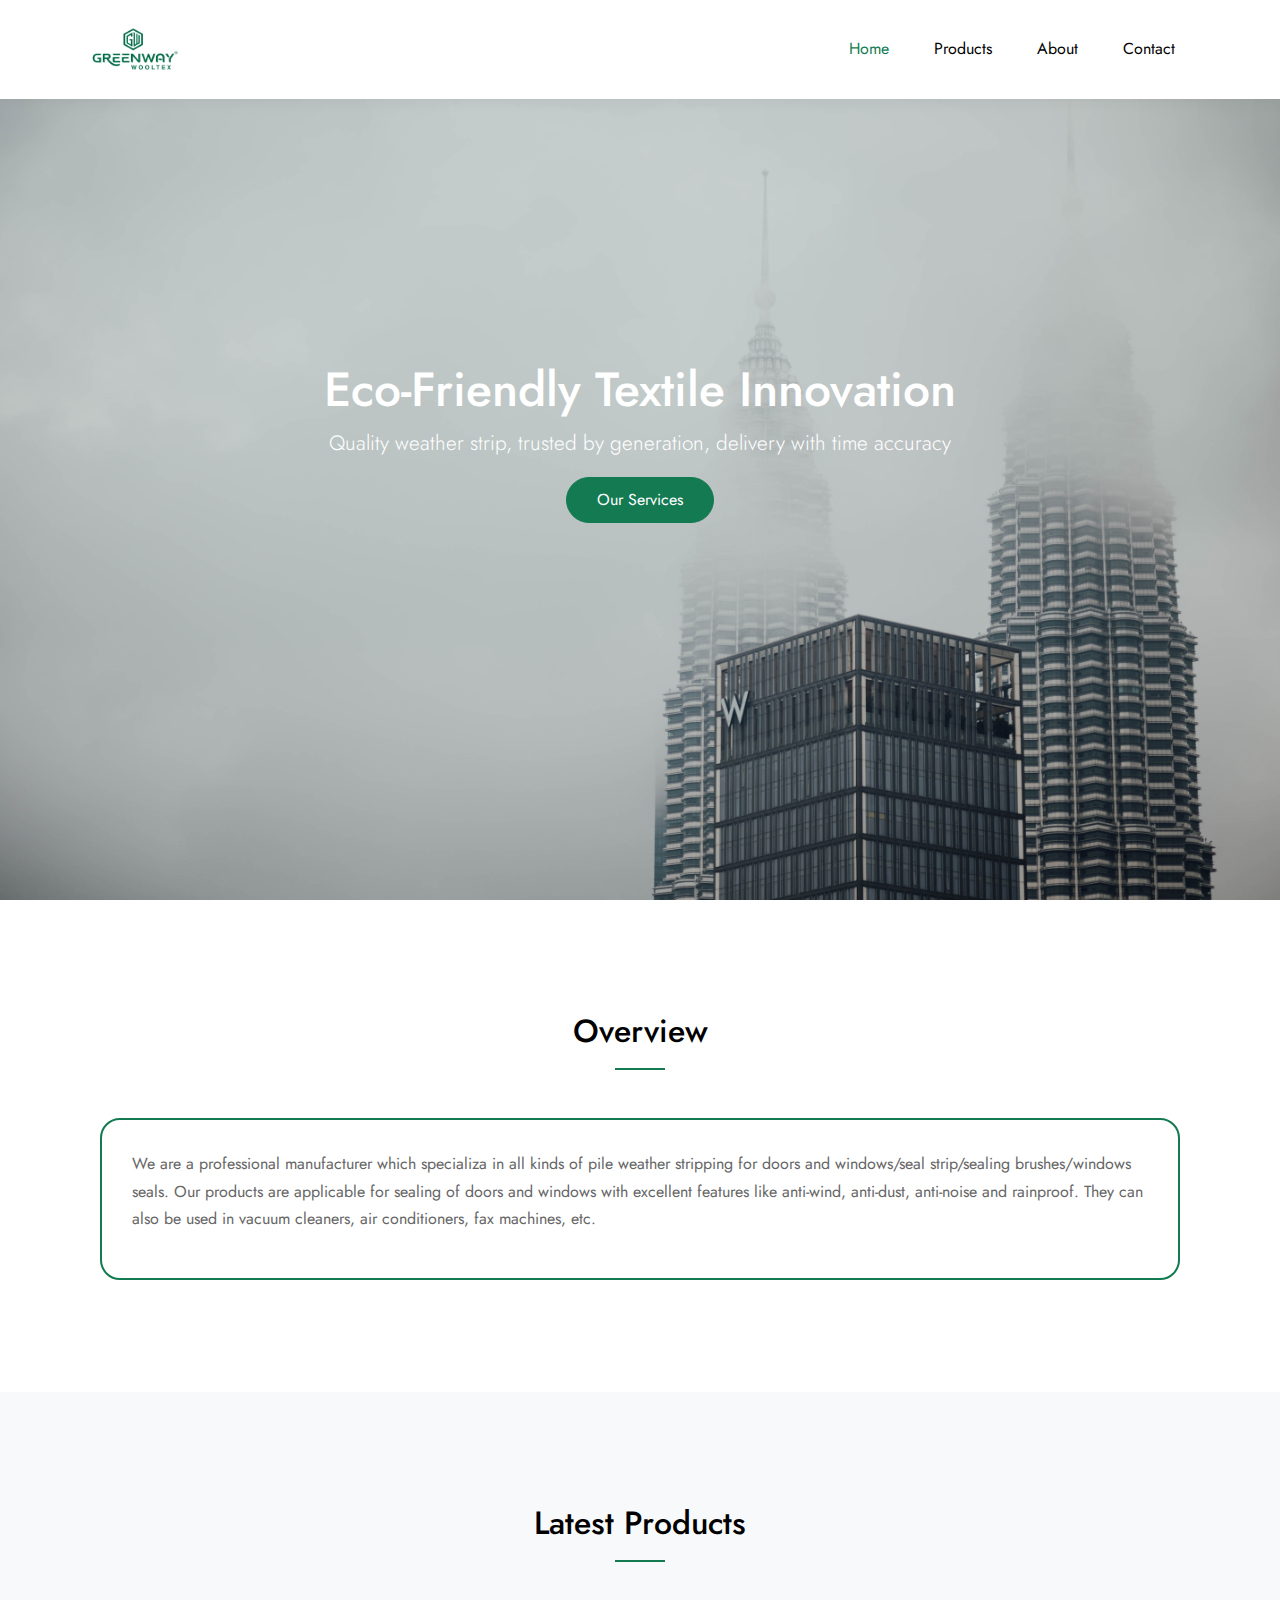
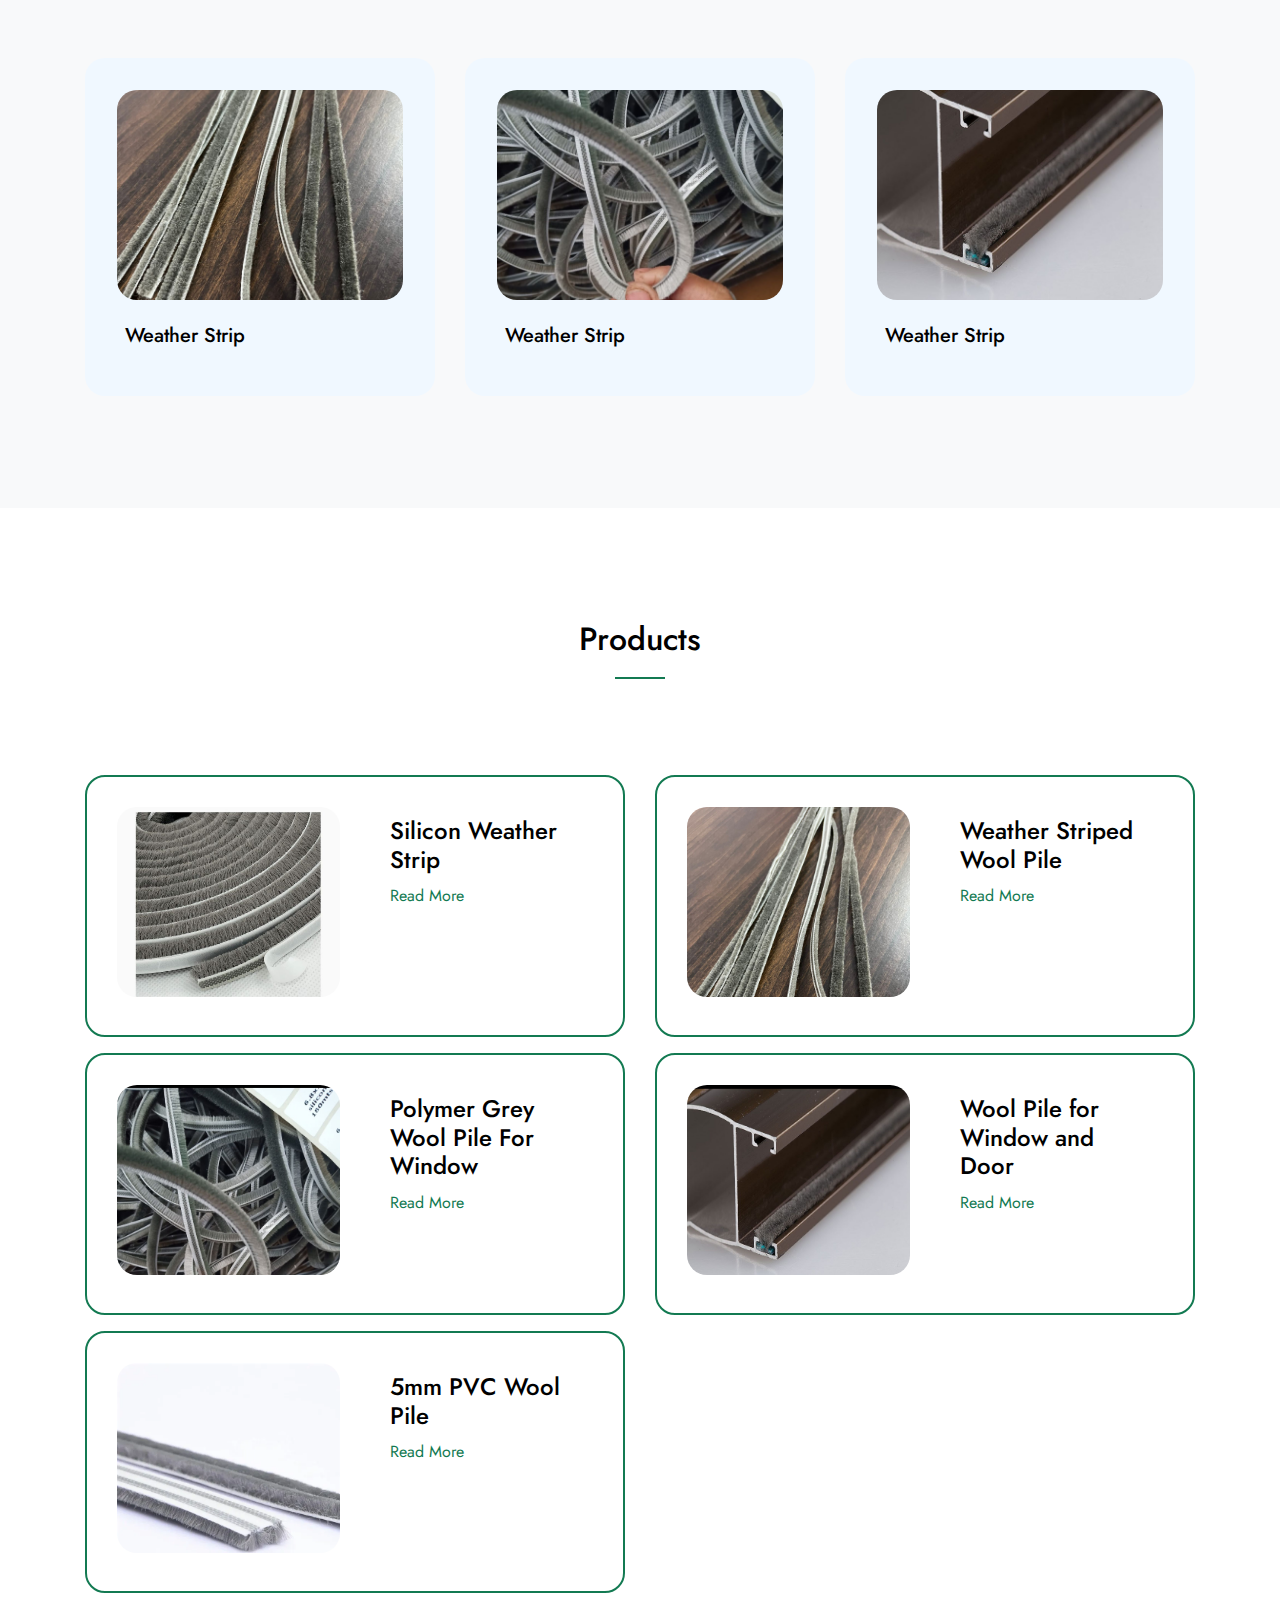
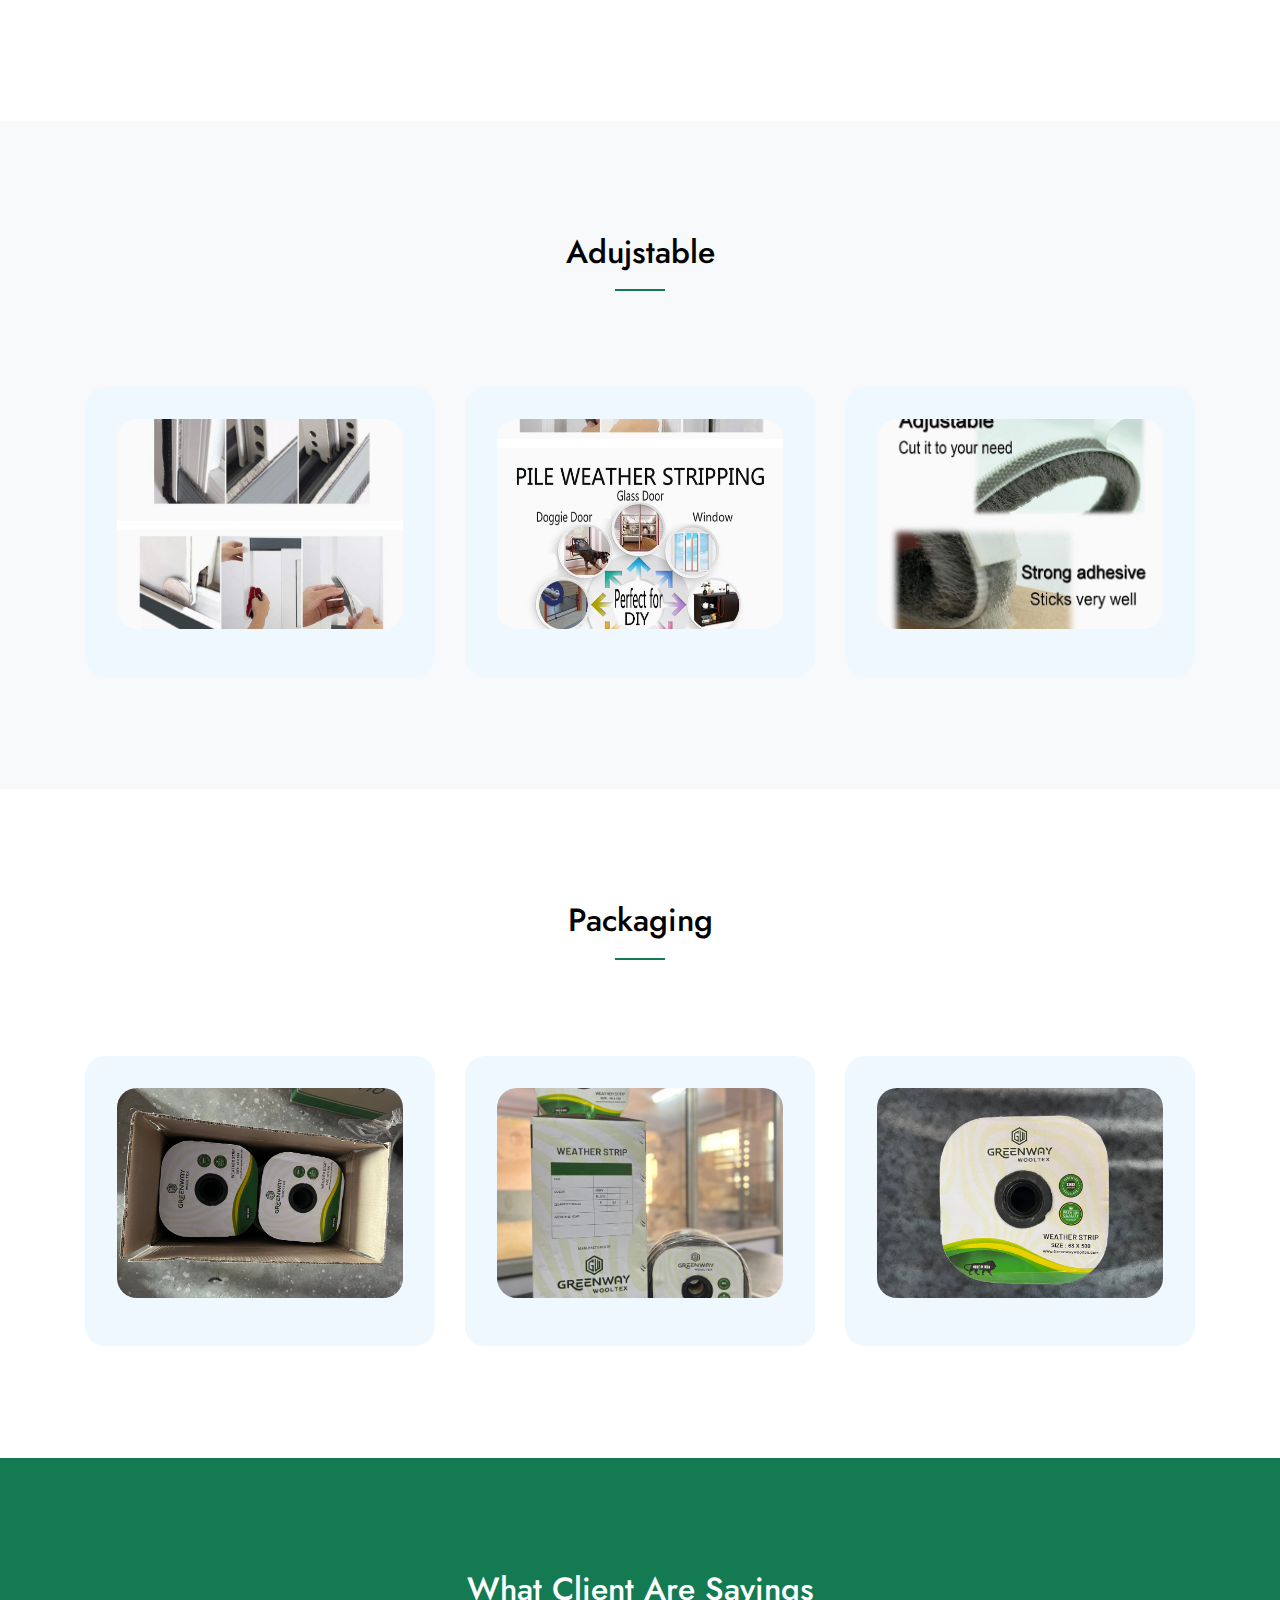
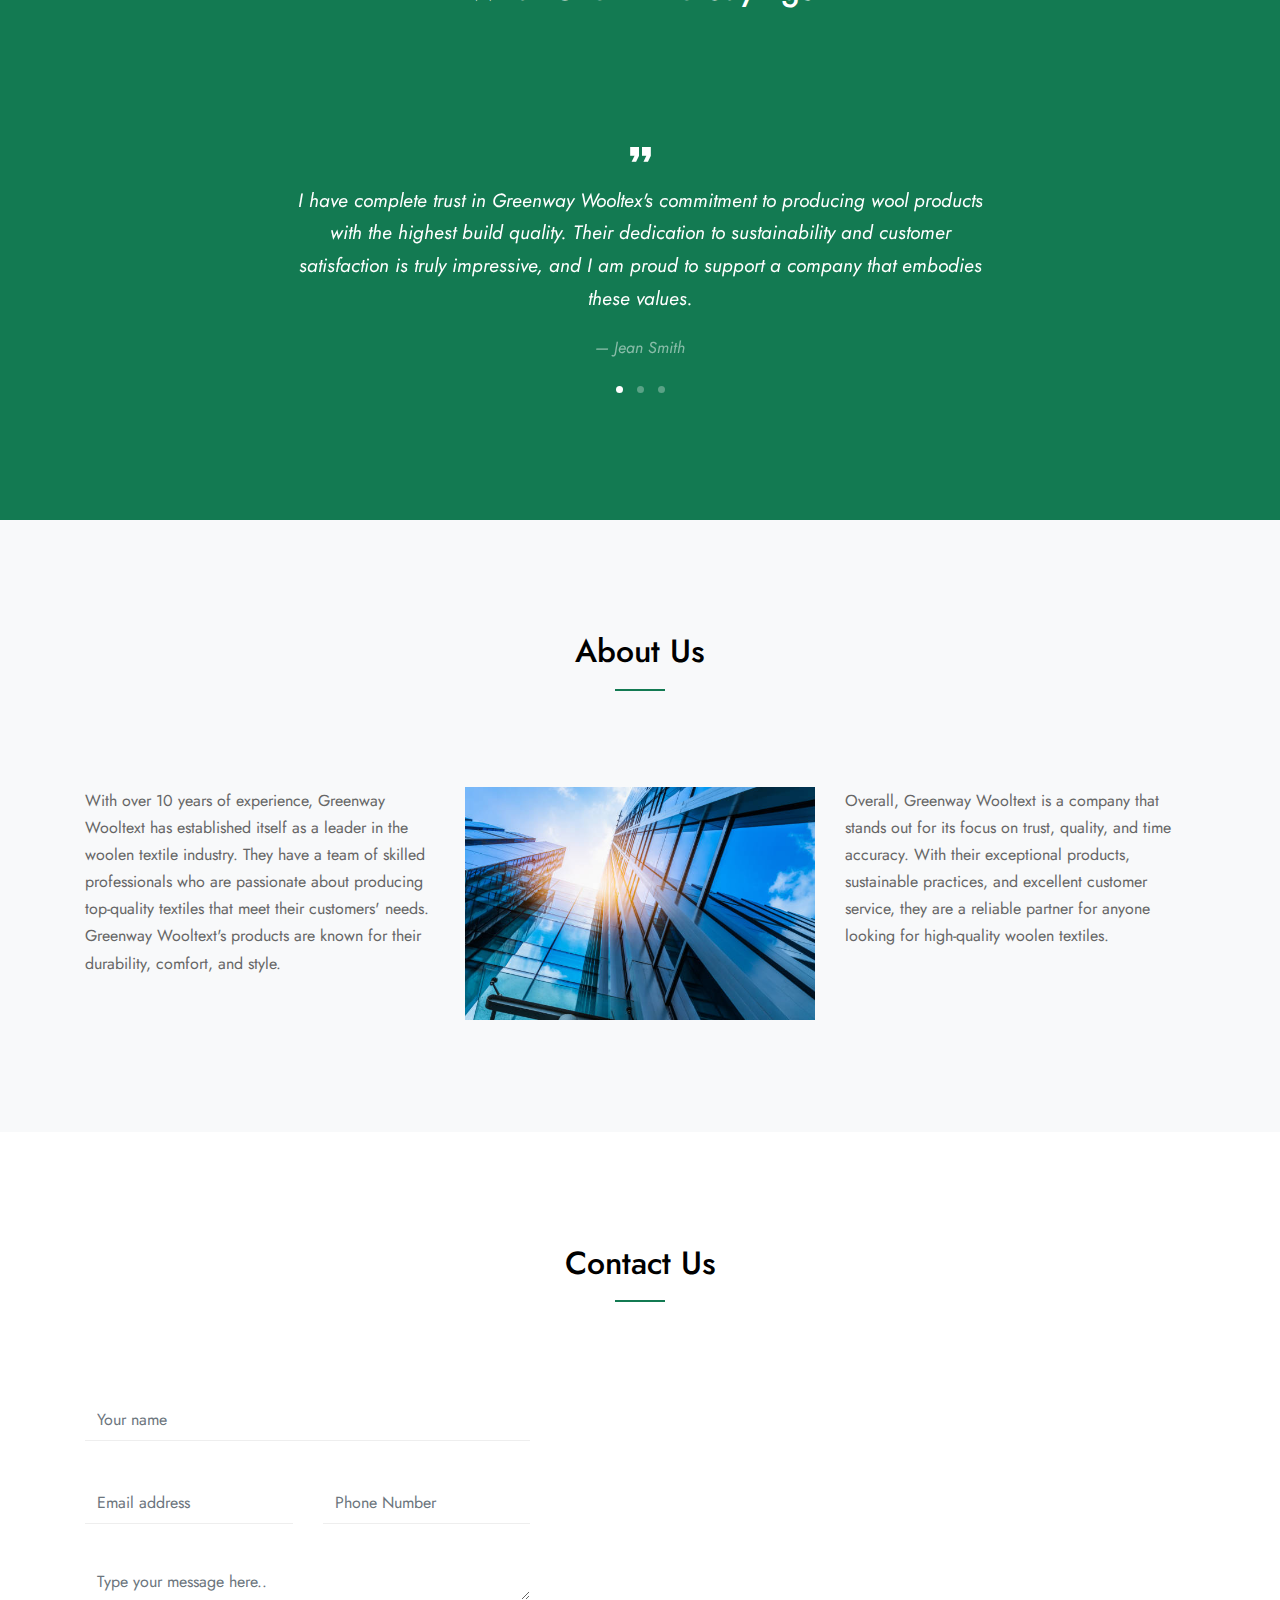
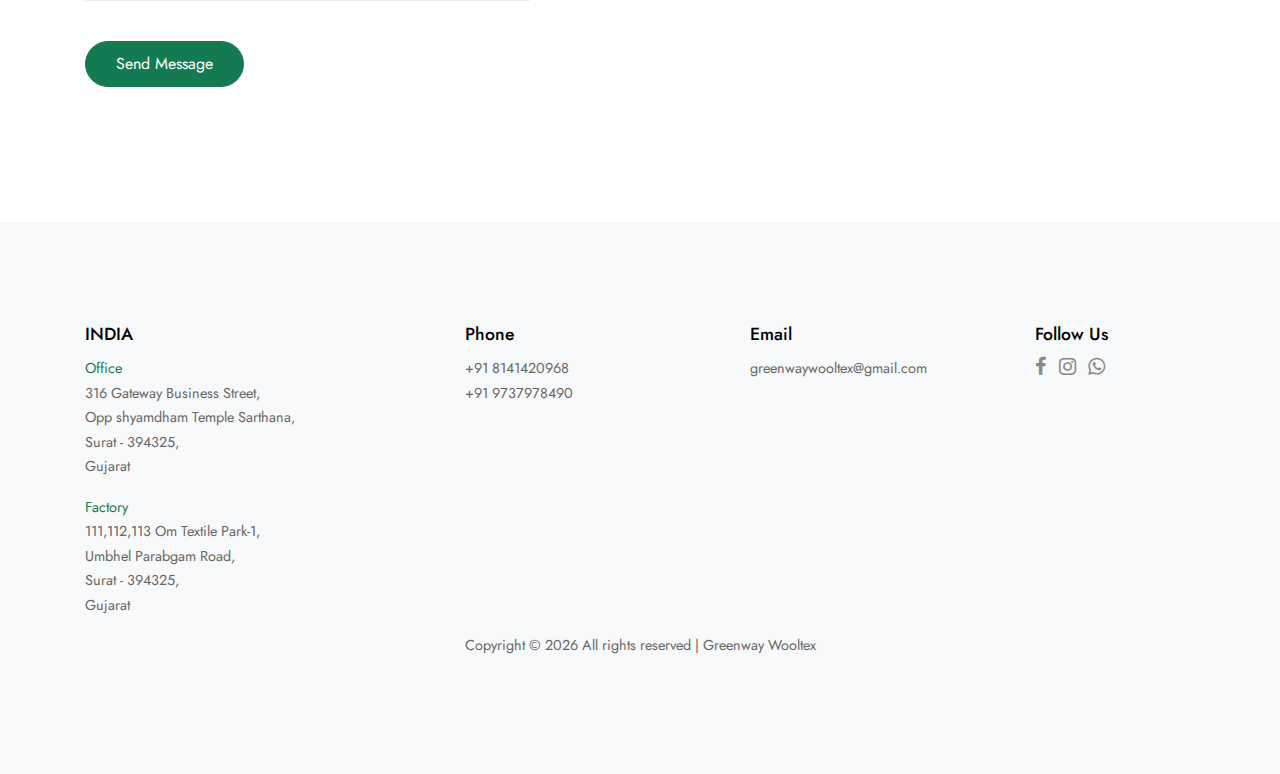
<file: index.html>
<!doctype html>
<html lang="en">
  <head>
    <title>Greenway Wooltex</title>
    <meta charset="utf-8">
    <meta name="viewport" content="width=device-width, initial-scale=1, shrink-to-fit=no">

    <link href="images/favicon.jpg" rel="icon">
    <link href="https://fonts.googleapis.com/css2?family=Jost:wght@400;700;900&display=swap" rel="stylesheet">
    <link rel="stylesheet" href="fonts/icomoon/style.css">
    <link rel="stylesheet" href="css/bootstrap/bootstrap.css">
    <link rel="stylesheet" href="css/jquery-ui.css">
    <link rel="stylesheet" href="css/owl.carousel.min.css">
    <link rel="stylesheet" href="css/owl.theme.default.min.css">
    <link rel="stylesheet" href="css/owl.theme.default.min.css">
    <link rel="stylesheet" href="css/jquery.fancybox.min.css">
    <link rel="stylesheet" href="css/bootstrap-datepicker.css">
    <link rel="stylesheet" href="fonts/flaticon/font/flaticon.css">
    <link rel="stylesheet" href="css/aos.css">
    <link rel="stylesheet" href="css/style.css">
    <link rel="stylesheet" href="css/templatemo-pod-talk.css">
  </head>
  <body data-spy="scroll" data-target=".site-navbar-target" data-offset="300">
    <div id="overlayer"></div>
    <div class="loader">
        <span class="sr-only">Loading...</span>
    </div>
    <div class="site-wrap">
      <div class="site-mobile-menu site-navbar-target">
        <div class="site-mobile-menu-header">
          <div class="site-mobile-menu-close mt-3">
            <span class="icon-close2 js-menu-toggle"></span>
          </div>
        </div>
        <div class="site-mobile-menu-body"></div>
      </div>
    
      <header class="site-navbar py-4 js-sticky-header sticky-wrapper is-sticky site-navbar-target" role="banner">
        <div class="container">
          <div class="row align-items-center justify-content-center">

            <div class="col-4">
              <a class="m-0 site-logo" href="index.html">
                <img src="images/main-logo.jpeg" class="logo-image img-fluid" alt="templatemo pod talk" width="100">
              </a>
            </div>
            <div class="col-8">
              <nav class="site-navigation position-relative text-right" role="navigation">
                <ul class="site-menu main-menu js-clone-nav mr-auto d-none d-lg-block">
                  <li><a href="#home-section" class="nav-link">Home</a></li>
                  <li><a href="#products-section" class="nav-link">Products</a></li>
                  <li><a href="#about-section" class="nav-link">About</a></li>
                  <li><a href="#contact-section" class="nav-link">Contact</a></li>
                </ul>
              </nav>
              <a href="#" class="d-inline-block d-lg-none site-menu-toggle js-menu-toggle float-right"><span class="icon-menu h3"></span></a>
            </div>
          </div>
        </div>
      </header>

      <div class="site-blocks-cover overlay bg-light" style="background-image: url('images/hero_bg_1.jpg'); " id="home-section">
        <div class="container">
          <div class="row justify-content-center">
            <div class="col-12 text-center align-self-center text-intro">
              <div class="row justify-content-center">
                <div class="col-lg-8">
                  <h1 class="text-white" data-aos="fade-up" data-aos-delay="">Eco-Friendly Textile Innovation</h1>
                  <p class="lead text-white" data-aos="fade-up" data-aos-delay="100">Quality weather strip, trusted by generation, delivery with time accuracy</p>
                  <p data-aos="fade-up" data-aos-delay="200"><a href="#overview-section" class="btn smoothscroll btn-primary">Our Services</a></p>
                </div>
              </div>
            </div>
          </div>
        </div>
      </div>  
    
      <section class="site-section" id="overview-section">
        <div class="container">
          <div class="col-lg-12 col-12 mb-4 mb-lg-0">
            <div class="col-12 mb-5 position-relative">
              <h2 class="section-title text-center mb-5">Overview</h2>
            </div>
            <div class="overview col-lg-12">
              <p>We are a professional manufacturer which specializa in all kinds of pile weather stripping for doors and windows/seal strip/sealing brushes/windows seals. Our products are applicable for sealing of doors and windows with excellent features like anti-wind, anti-dust, anti-noise and rainproof. They can also be used in vacuum cleaners, air conditioners, fax machines, etc.</p>
            </div>
          </div>
        </div>
      </section>
      
      <section class="site-section bg-light" id="products-section">
        <div class="container">
            <div class="row">
              <div class="col-12 mb-5 position-relative">
                <h2 class="section-title text-center mb-5">Latest Products</h2>
              </div>

              <div class="col-lg-4 col-12 mb-4 mb-lg-0">
                  <div class="custom-block custom-block-full">
                      <div class="custom-block-image-wrap mb-3">
                        <a href="images/greenwayimages/greenway5.jpeg" class=" custom-block-image img-fluid item-wrap fancybox">
                          <img src="images/greenwayimages/greenway5.jpeg" class="custom-block-image img-fluid" alt="">
                        </a>  
                      </div>
                      <div class="custom-block-info p-2">
                          <h5 class="mb-2">
                                  Weather Strip
                          </h5>
                      </div>
                  </div>
              </div>

              <div class="col-lg-4 col-12 mb-4 mb-lg-0">
                  <div class="custom-block custom-block-full">
                      <div class="custom-block-image-wrap  mb-3">
                        <a href="images/greenwayimages/Greenway6.JPG" class=" custom-block-image img-fluid item-wrap fancybox">
                          <img src="images/greenwayimages/Greenway6.JPG" class="custom-block-image img-fluid" alt="">
                        </a> 
                            
                      </div>
                      <div class="custom-block-info p-2">
                          <h5 class="mb-2">
                            Weather Strip
                          </h5>
                        </div>
                  </div>
              </div>

              <div class="col-lg-4 col-12">
                  <div class="custom-block custom-block-full">
                      <div class="custom-block-image-wrap  mb-3">
                        <a href="images/greenwayimages/Greenway7.JPG" class=" custom-block-image img-fluid item-wrap fancybox">
                          <img src="images/greenwayimages/Greenway7.JPG" class="custom-block-image img-fluid" alt="">
                        </a> 
                            
                      </div>
                      <div class="custom-block-info p-2">
                          <h5 class="mb-2">
                            Weather Strip
                          </h5>
                      </div>
                  </div>
              </div>
            </div>
        </div>
      </section>

      <section class="site-section" >
        <div class="container">
            <div class="row ">
              <div class="col-12 mb-5 position-relative">
                <h2 class="section-title text-center mb-5" >Products</h2>
              </div>
              <div class="col-lg-6 col-md-12 col-sm-12 col-12 mb-4 mb-lg-3">
                  <div class="custom-block d-flex">
                    <div class="row">
                      <div class="col-lg-6 col-md-6 col-sm-6 col-12 mb-2">
                        <div class="custom-block-icon-wrap">
                          <div class="section-overlay"></div>
                          <a href="images/greenwayimages/Greenway1.JPG" class=" custom-block-image img-fluid item-wrap fancybox">
                            <img class="img-fluid" src="images/greenwayimages/Greenway1.JPG">
                          </a>
                        </div>
                      </div>

                      <div class="col-lg-6 col-md-6 col-sm-6 col-12">
                        <div class="custom-block-info">
                          <h4 class="mb-2">Silicon Weather Strip</h4>
                          <!-- <div class="profile-block d-flex">
                            <p>
                              Elsa
                              <strong>Influencer</strong>
                            </p>
                          </div>
                          <p class="mb-0">Lorem Ipsum dolor sit amet consectetur</p> -->
                          <p class="more"><a href="product-1.html">Read More</a></p>
                        </div>
                      </div>
                    </div>
                  </div>
              </div>

                <!-- <div class="col-lg-6 col-md-12 col-sm-12 col-12 mb-4 mb-lg-3">
                    <div class="custom-block d-flex">
                      <div class="row">
                        <div class="col-lg-6 col-md-6 col-sm-6 col-12 mb-2">
                          <div class="custom-block-icon-wrap">
                            <div class="section-overlay"></div>
                            <a href="images/greenwayimages/Greenway2.JPG" class=" custom-block-image img-fluid item-wrap fancybox">
                              <img class="img-fluid" src="images/greenwayimages/Greenway2.JPG">
                            </a>
                          </div>
                        </div>

                        <div class="col-lg-6 col-md-6 col-sm-6 col-12">
                          <div class="custom-block-info">
                            <h4 class="mb-2">Product-2</h4>
                            <div class="profile-block d-flex">
                              <p>
                                Elsa
                                <strong>Influencer</strong>
                              </p>
                            </div>
                            <p class="mb-0">Lorem Ipsum dolor sit amet consectetur</p>
                            <p class="more"><a href="product-2.html">Read More</a></p>
                          </div>
                        </div>
                      </div>
                    </div>
                </div>

                <div class="col-lg-6 col-md-12 col-sm-12 col-12 mb-4 mb-lg-3">
                    <div class="custom-block d-flex">
                      <div class="row">
                        <div class="col-lg-6 col-md-6 col-sm-6 col-12 mb-2">
                          <div class="custom-block-icon-wrap">
                            <div class="section-overlay"></div>
                            <a href="images/greenwayimages/Greenway3.JPG" class=" custom-block-image img-fluid item-wrap fancybox">
                              <img class="img-fluid" src="images/greenwayimages/Greenway3.JPG">
                            </a>
                          </div>
                        </div>

                        <div class="col-lg-6 col-md-6 col-sm-6 col-12">
                          <div class="custom-block-info">
                            <h4 class="mb-2">Product-3</h4>
                            <div class="profile-block d-flex">
                              <p>
                                Elsa
                                <strong>Influencer</strong>
                              </p>
                            </div>
                            <p class="mb-0">Lorem Ipsum dolor sit amet consectetur</p>
                            <p class="more"><a href="product-3.html">Read More</a></p>
                          </div>
                        </div>
                      </div>
                    </div>
                </div>

                <div class="col-lg-6 col-md-12 col-sm-12 col-12 mb-4 mb-lg-3">
                    <div class="custom-block d-flex">
                      <div class="row">
                        <div class="col-lg-6 col-md-6 col-sm-6 col-12 mb-2">
                          <div class="custom-block-icon-wrap">
                            <div class="section-overlay"></div>
                            <a href="images/greenwayimages/Greenway4.JPG" class=" custom-block-image img-fluid item-wrap fancybox">
                              <img class="img-fluid" src="images/greenwayimages/Greenway4.JPG">
                            </a>
                          </div>
                        </div>

                        <div class="col-lg-6 col-md-6 col-sm-6 col-12">
                          <div class="custom-block-info">
                            <h4 class="mb-2">Product-4</h4>
                            <div class="profile-block d-flex">
                              <p>
                                Elsa
                                <strong>Influencer</strong>
                              </p>
                            </div>
                            <p class="mb-0">Lorem Ipsum dolor sit amet consectetur</p>
                            <p class="more"><a href="product-4.html">Read More</a></p>
                          </div>
                        </div>
                      </div>
                    </div>
                </div> -->

                <div class="col-lg-6 col-md-12 col-sm-12 col-12 mb-4 mb-lg-3">
                    <div class="custom-block d-flex">
                      <div class="row">
                        <div class="col-lg-6 col-md-6 col-sm-6 col-12 mb-2">
                          <div class="custom-block-icon-wrap">
                            <div class="section-overlay"></div>
                            <a href="images/greenwayimages/greenway5.jpeg" class=" custom-block-image img-fluid item-wrap fancybox">
                              <img class="img-fluid" src="images/greenwayimages/greenway5.jpeg">
                            </a>
                          </div>
                        </div>

                        <div class="col-lg-6 col-md-6 col-sm-6 col-12">
                          <div class="custom-block-info">
                            <h4 class="mb-2">Weather Striped Wool Pile</h4>
                            <!-- <div class="profile-block d-flex">
                              <p>
                                Elsa
                                <strong>Influencer</strong>
                              </p>
                            </div>
                            <p class="mb-0">Lorem Ipsum dolor sit amet consectetur</p> -->
                            <p class="more"><a href="product-5.html">Read More</a></p>
                          </div>
                        </div>
                      </div>
                    </div>
                </div>

                <div class="col-lg-6 col-md-12 col-sm-12 col-12 mb-4 mb-lg-3">
                  <div class="custom-block d-flex">
                    <div class="row">
                      <div class="col-lg-6 col-md-6 col-sm-6 col-12 mb-2">
                        <div class="custom-block-icon-wrap">
                          <div class="section-overlay"></div>
                          <a href="images/greenwayimages/Greenway6.JPG" class=" custom-block-image img-fluid item-wrap fancybox">
                            <img class="img-fluid" src="images/greenwayimages/Greenway6.JPG">
                          </a>
                        </div>
                      </div>

                      <div class="col-lg-6 col-md-6 col-sm-6 col-12">
                        <div class="custom-block-info">
                          <h4 class="mb-2">Polymer Grey Wool Pile For Window</h4>
                          <!-- <div class="profile-block d-flex">
                            <p>
                              Elsa
                              
                              <strong>Influencer</strong>
                            </p>
                          </div>
                          <p class="mb-0">Lorem Ipsum dolor sit amet consectetur</p> -->
                          <p class="more"><a href="product-6.html">Read More</a></p>
                        </div>
                      </div>
                    </div>
                  </div>
                </div>

                <div class="col-lg-6 col-md-12 col-sm-12 col-12 mb-4 mb-lg-3">
                  <div class="custom-block d-flex">
                    <div class="row">
                      <div class="col-lg-6 col-md-6 col-sm-6 col-12 mb-2">
                        <div class="custom-block-icon-wrap">
                          <div class="section-overlay"></div>
                          <a href="images/greenwayimages/Greenway7.JPG" class=" custom-block-image img-fluid item-wrap fancybox">
                            <img class="img-fluid" src="images/greenwayimages/Greenway7.JPG">
                          </a>
                        </div>
                      </div>

                      <div class="col-lg-6 col-md-6 col-sm-6 col-12">
                        <div class="custom-block-info">
                          <h4 class="mb-2">Wool Pile for Window and Door</h4>
                          <!-- <div class="profile-block d-flex">
                            <p>
                              Elsa
                              
                              <strong>Influencer</strong>
                            </p>
                          </div>
                          <p class="mb-0">Lorem Ipsum dolor sit amet consectetur</p> -->
                          <p class="more"><a href="product-7.html">Read More</a></p>
                        </div>
                      </div>
                    </div>
                  </div>
                </div>

                 <div class="col-lg-6 col-md-12 col-sm-12 col-12 mb-4 mb-lg-3">
                  <div class="custom-block d-flex">
                    <div class="row">
                      <div class="col-lg-6 col-md-6 col-sm-6 col-12 mb-2">
                        <div class="custom-block-icon-wrap">
                          <div class="section-overlay"></div>
                          <a href="images/greenwayimages/greenway15.webp" class=" custom-block-image img-fluid item-wrap fancybox">
                            <img class="img-fluid" src="images/greenwayimages/greenway15.webp">
                          </a>
                        </div>
                      </div>

                      <div class="col-lg-6 col-md-6 col-sm-6 col-12">
                        <div class="custom-block-info">
                          <h4 class="mb-2">5mm PVC Wool Pile</h4>
                         
                          <p class="more"><a href="product-8.html">Read More</a></p>
                        </div>
                      </div>
                    </div>
                  </div>
                </div>

               <!-- <div class="col-lg-6 col-md-12 col-sm-12 col-12 mb-4 mb-lg-3">
                  <div class="custom-block d-flex">
                    <div class="row">
                      <div class="col-lg-6 col-md-6 col-sm-6 col-12 mb-2">
                        <div class="custom-block-icon-wrap">
                          <div class="section-overlay"></div>
                          <a href="images/greenwayimages/Greenway9.jpg" class=" custom-block-image img-fluid item-wrap fancybox">
                            <img class="img-fluid" src="images/greenwayimages/Greenway9.jpg">
                          </a>
                        </div>
                      </div>

                      <div class="col-lg-6 col-md-6 col-sm-6 col-12">
                        <div class="custom-block-info">
                          <h4 class="mb-2">Product-9</h4>
                          <div class="profile-block d-flex">
                            <p>
                              Elsa
                              
                              <strong>Influencer</strong>
                            </p>
                          </div>
                          <p class="mb-0">Lorem Ipsum dolor sit amet consectetur</p>
                          <p class="more"><a href="product-9.html">Read More</a></p>
                        </div>
                      </div>
                    </div>
                  </div>
                </div>

                <div class="col-lg-6 col-md-12 col-sm-12 col-12 mb-4 mb-lg-3">
                  <div class="custom-block d-flex">
                    <div class="row">
                      <div class="col-lg-6 col-md-6 col-sm-6 col-12 mb-2">
                        <div class="custom-block-icon-wrap">
                          <div class="section-overlay"></div>
                          <a href="images/greenwayimages/Greenway10.jpg" class=" custom-block-image img-fluid item-wrap fancybox">
                            <img class="img-fluid" src="images/greenwayimages/Greenway10.jpg">
                          </a>
                        </div>
                      </div>

                      <div class="col-lg-6 col-md-6 col-sm-6 col-12">
                        <div class="custom-block-info">
                          <h4 class="mb-2">Product-10</h4>
                          <div class="profile-block d-flex">
                            <p>
                              Elsa
                              
                              <strong>Influencer</strong>
                            </p>
                          </div>
                          <p class="mb-0">Lorem Ipsum dolor sit amet consectetur</p>
                          <p class="more"><a href="product-10.html">Read More</a></p>
                        </div>
                      </div>
                    </div>
                  </div>
                </div>

                <div class="col-lg-6 col-md-12 col-sm-12 col-12 mb-4 mb-lg-3">
                  <div class="custom-block d-flex">
                    <div class="row">
                      <div class="col-lg-6 col-md-6 col-sm-6 col-12 mb-2">
                        <div class="custom-block-icon-wrap">
                          <div class="section-overlay"></div>
                          <a href="images/greenwayimages/Greenway11.jpg" class=" custom-block-image img-fluid item-wrap fancybox">
                            <img class="img-fluid" src="images/greenwayimages/Greenway11.jpg">
                          </a>
                        </div>
                      </div>

                      <div class="col-lg-6 col-md-6 col-sm-6 col-12">
                        <div class="custom-block-info">
                          <h4 class="mb-2">Product-11</h4>
                          <div class="profile-block d-flex">
                            <p>
                              Elsa
                              <strong>Influencer</strong>
                            </p>
                          </div>
                          <p class="mb-0">Lorem Ipsum dolor sit amet consectetur</p>
                          <p class="more"><a href="product-11.html">Read More</a></p>
                        </div>
                      </div>
                    </div>
                  </div>
                </div> -->
            </div>
        </div>
      </section>
    
      <section class="site-section bg-light">
        <div class="container">
            <div class="row">
              <div class="col-12 mb-5 position-relative">
                <h2 class="section-title text-center mb-5">Adujstable</h2>
              </div>

              <div class="col-lg-4 col-12 mb-4 mb-lg-0">
                  <div class="custom-block custom-block-full">
                      <div class="custom-block-image-wrap mb-3">
                        <a href="images/greenwayimages/Greenway2.JPG" class=" custom-block-image img-fluid item-wrap fancybox">
                          <img src="images/greenwayimages/Greenway2.JPG" class="custom-block-image img-fluid"
                                  alt="">
                        </a>   
                      </div>
                  </div>
              </div>

              <div class="col-lg-4 col-12 mb-4 mb-lg-0">
                  <div class="custom-block custom-block-full">
                      <div class="custom-block-image-wrap  mb-3">
                        <a href="images/greenwayimages/Greenway3.JPG" class=" custom-block-image img-fluid item-wrap fancybox">
                          <img src="images/greenwayimages/Greenway3.JPG" class="custom-block-image img-fluid" alt="">
                        </a>   
                      </div>
                  </div>
              </div>

              <div class="col-lg-4 col-12">
                  <div class="custom-block custom-block-full">
                      <div class="custom-block-image-wrap  mb-3">
                        <a href="images/greenwayimages/Greenway4.JPG" class=" custom-block-image img-fluid item-wrap fancybox">
                          <img src="images/greenwayimages/Greenway4.JPG" class="custom-block-image img-fluid" alt="">
                        </a>  
                      </div>
                  </div>
              </div>
            </div>
        </div>
      </section>

      <section class="site-section">
        <div class="container">
            <div class="row">
              <div class="col-12 mb-5 position-relative">
                <h2 class="section-title text-center mb-5">Packaging</h2>
              </div>

              <div class="col-lg-4 col-12 mb-4 mb-lg-0">
                  <div class="custom-block custom-block-full">
                      <div class="custom-block-image-wrap mb-3">
                        <a href="images/greenwayimages/Greenway8.jpg" class=" custom-block-image img-fluid item-wrap fancybox">
                          <img src="images/greenwayimages/Greenway8.jpg" class="custom-block-image img-fluid" alt="">
                        </a>   
                      </div>
                  </div>
              </div>

              <div class="col-lg-4 col-12 mb-4 mb-lg-0">
                  <div class="custom-block custom-block-full">
                      <div class="custom-block-image-wrap  mb-3">
                        <a href="images/greenwayimages/Greenway9.jpg" class=" custom-block-image img-fluid item-wrap fancybox">
                          <img src="images/greenwayimages/Greenway9.jpg" class="custom-block-image img-fluid" alt="">
                        </a>   
                      </div>
                  </div>
              </div>

              <div class="col-lg-4 col-12">
                  <div class="custom-block custom-block-full">
                      <div class="custom-block-image-wrap  mb-3">
                        <a href="images/greenwayimages/Greenway10.jpg" class=" custom-block-image img-fluid item-wrap fancybox">
                          <img src="images/greenwayimages/Greenway10.jpg" class="custom-block-image img-fluid" alt="">
                        </a> 
                      </div>
                  </div>
              </div>
            </div>
        </div>
      </section>

      <section class="site-section bg-primary">
        <div class="container">
          <div class="row">
            <div class="col-12 mb-5 position-relative">
              <h2 class="section-title text-center mb-5 text-white"> What Client Are Sayings</h2>
            </div>
          </div>
          <div class="owl-carousel slide-one-item">
            <div class="slide">
              <blockquote>
                <p>I have complete trust in Greenway Wooltex's commitment to producing wool products with the highest build quality. Their dedication to sustainability and customer satisfaction is truly impressive, and I am proud to support a company that embodies these values.</p>
                <p><cite>&mdash; Jean Smith</cite></p>
              </blockquote>
            </div>
            <div class="slide">
              <blockquote>
                <p>I have been a loyal customer of Greenway Wooltex for years and their products never fail to impress me with their exceptional build quality. As someone who values sustainability and ethical production practices, I trust Greenway Wooltex to always deliver on their promises and provide me with products that are not only eco-friendly but also durable and reliable.</p>
                <p><cite>&mdash; Carl Spencer</cite></p>
              </blockquote>
            </div>
            <div class="slide">
              <blockquote>
                <p>Greenway Wooltex's commitment to quality and sustainability is unparalleled and Their dedication to customer satisfaction is truly impressive</p>
                <p><cite>&mdash; Ryan Peters</cite></p>
              </blockquote>
            </div>
          </div>
        </div>
      </section>

      <section class="site-section bg-light" id="about-section">
        <div class="container">
          <div class="row ">
            <div class="col-12 mb-5 position-relative">
              <h2 class="section-title text-center mb-5">About Us</h2>
            </div>
            <div class="col-lg-4">
              <!-- <p>We are a professional manufacturer which specializa in all kinds of pile weather stripping for doors and windows/seal strip/sealing brushes/windows seals. Our products are applicable for sealing of doors and windows with excellent features like anti-wind, anti-dust, anti-noise and rainproof. They can also be used in vacuum cleaners, air conditioners, fax machines, etc.</p> -->
              <p>With over 10 years of experience, Greenway Wooltext has established itself as a leader in the woolen textile industry. They have a team of skilled professionals who are passionate about producing top-quality textiles that meet their customers' needs. Greenway Wooltext's products are known for their durability, comfort, and style.</p>

              <p></p>
            </div>
            <div class="col-lg-4">
              <img src="images/office.jpg" alt="Image" class="img-fluid">
            </div>
            <div class="col-lg-4">
              <p>Overall, Greenway Wooltext is a company that stands out for its focus on trust, quality, and time accuracy. With their exceptional products, sustainable practices, and excellent customer service, they are a reliable partner for anyone looking for high-quality woolen textiles.</p>
            </div>
          </div>
        </div>
      </section>

      <section class="site-section" id="contact-section">
        <div class="container">
          <div class="row">
            <div class="col-12 mb-5 position-relative">
              <h2 class="section-title text-center mb-5">Contact Us</h2>
            </div>
          </div>
          <div class="row justify-content-between">
            <div class="col-lg-6 mb-4">
            
            <form  action="https://formspree.io/f/xgebplqw"
            method="POST" class="form">
                <div class="row mb-4">
                  <div class="form-group col-10">
                    <input type="text" name="name" class="form-control" placeholder="Your name" required autocomplete="off">
                  </div>
                </div>
                
                <div class="row mb-4">
                  <div class="form-group col-5">
                    <input type="email"  name="email" class="form-control" placeholder="Email address" required autocomplete="off">
                  </div>
                  <div class="form-group col-5">
                    <input type="tel" name="Contact" class="form-control" placeholder="Phone Number" required>
                  </div>
                </div>
                
                <div class="row mb-4">
                  <div class="form-group col-10">
                    <textarea  name="message" id="message" cols="30" rows="1" class="form-control" placeholder="Type your message here.." required autocomplete="off"></textarea>
                  </div>
                </div>

                <div class="row">
                  <div class="col-md-6">
                    <input type="submit" class="btn btn-primary" value="Send Message">
                  </div>
                </div>
                
              </form>
            </div>
            <div class="col-lg-6">
            
                <iframe class="google-map"
                src="https://www.google.com/maps/embed?pb=!1m17!1m12!1m3!1d3720.112420777227!2d72.99122711493537!3d21.187692585912384!2m3!1f0!2f0!3f0!3m2!1i1024!2i768!4f13.1!3m2!1m1!2zMjHCsDExJzE1LjciTiA3MsKwNTknMzYuMyJF!5e0!3m2!1sen!2sin!4v1680964221454!5m2!1sen!2sin"
                    width="100%" height="300" style="border:0;" allowfullscreen="" loading="lazy"
                    referrerpolicy="no-referrer-when-downgrade"></iframe>
                    
            </div>
              
            
          </div>
        </div>
      </section>

      <footer class="site-section bg-light footer">
        <div class="container">
          
          <div class="row ">
            <div class="col-md-4">
              <h3 class="footer-title">INDIA</h3>
              <span class="d-inline-block d-md-block text-primary">Office</span>
              <p><span class="d-inline-block d-md-block">316 Gateway Business Street,</br>Opp shyamdham Temple Sarthana,</br>
                Surat - 394325,</br> Gujarat</p>
                <span class="d-inline-block d-md-block text-primary">Factory</span>
                <p><span class="d-inline-block d-md-block">111,112,113 Om Textile Park-1,</br> 
                  Umbhel Parabgam Road,</br> Surat - 394325,</br>Gujarat</p>
            </div>
            
            <div class="col-md-3">
              <h3 class="footer-title">Phone</h3>
              <p><span class="d-inline-block d-md-block">+91 8141420968</br>+91 9737978490</span></p>
            </div>
            <div class="col-md-3">
              <h3 class="footer-title">Email</h3>
              <p><span class="d-inline-block d-md-block">greenwaywooltex@gmail.com</p>
            </div>
            <div class="col-md-2">
              <h3 class="footer-title">Follow Us</h3>
              <a href="https://www.facebook.com/profile.php?id=100089439429008&mibextid=LQQJ4d" class="social-circle mr-2"><span class="icon-facebook"></span></a>
              <a href="https://instagram.com/greenwaywooltex?igshid=YmMyMTA2M2Y=" class="social-circle mr-2"><span class="icon-instagram"></span></a>
              <a href="https://wa.me/8141420968?text=Hii" class="social-circle mr-2"><span class="icon-whatsapp"></span></a>
            </div>
            </div>

          <div class="row">
            <div class="col-12 text-center">
              <p>
                  Copyright &copy;
                  <script>
                    document.write(new Date().getFullYear());
                  </script> All rights reserved | Greenway Wooltex
              </p>  
            </div>
          </div>
        </div>
      </footer>
    </div>

    <script src="js/jquery-3.3.1.min.js"></script>
    <script src="js/jquery-ui.js"></script>
    <script src="js/popper.min.js"></script>
    <script src="js/bootstrap.min.js"></script>
    <script src="js/owl.carousel.min.js"></script>
    <script src="js/jquery.easing.1.3.js"></script>
    <script src="js/aos.js"></script>
    <script src="js/jquery.fancybox.min.js"></script>
    <script src="js/jquery.sticky.js"></script>
    <script src="js/isotope.pkgd.min.js"></script>
    <script src="js/main.js"></script>
    
  </body>
</html>
</file>
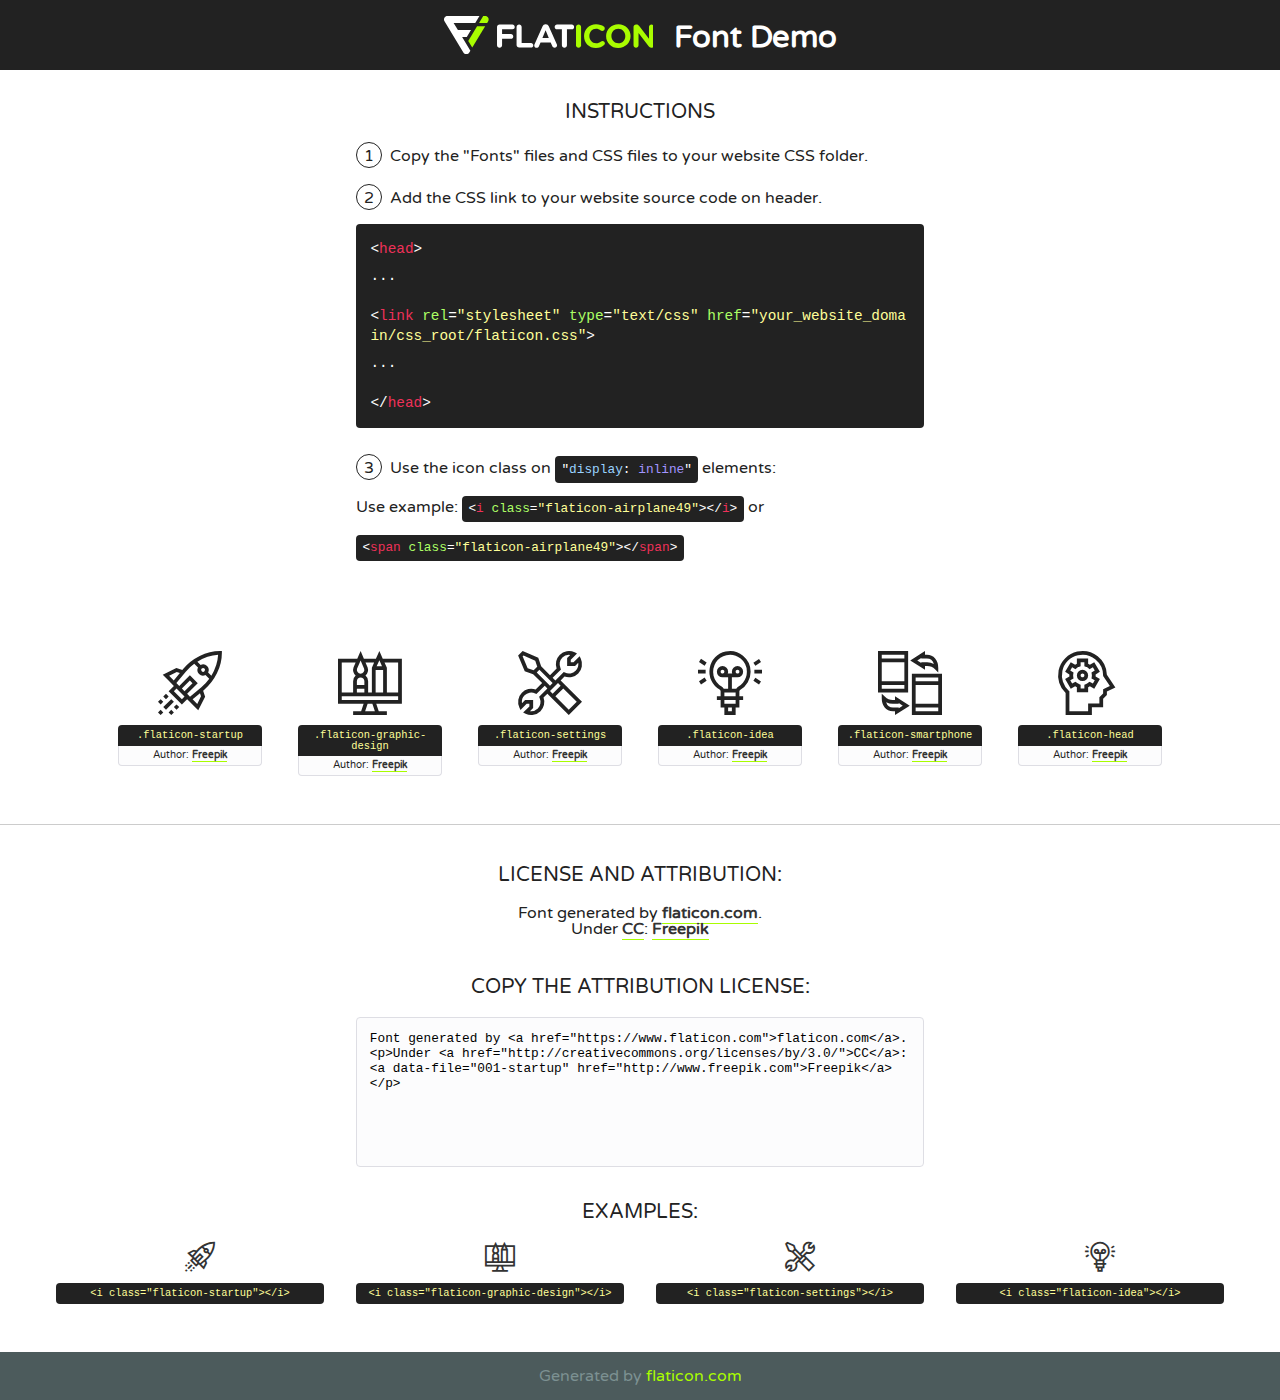
<file: fonts/flaticon/font/flaticon.html>
<!DOCTYPE html>
<!--
  Flaticon icon font: Flaticon
  Creation date: 03/04/2019 06:02
-->
<html>
<!DOCTYPE html>
<html>

<head>
    <title>Flaticon WebFont</title>
    <link href="http://fonts.googleapis.com/css?family=Varela+Round" rel="stylesheet" type="text/css" />
    <link rel="stylesheet" type="text/css" href="flaticon.css">
    <meta charset="UTF-8">
    <style>
    html, body, div, span, applet, object, iframe,
    h1, h2, h3, h4, h5, h6, p, blockquote, pre,
    a, abbr, acronym, address, big, cite, code,
    del, dfn, em, img, ins, kbd, q, s, samp,
    small, strike, strong, sub, sup, tt, var,
    b, u, i, center,
    dl, dt, dd, ol, ul, li,
    fieldset, form, label, legend,
    table, caption, tbody, tfoot, thead, tr, th, td,
    article, aside, canvas, details, embed, 
    figure, figcaption, footer, header, hgroup, 
    menu, nav, output, ruby, section, summary,
    time, mark, audio, video {
        margin: 0;
        padding: 0;
        border: 0;
        font-size: 100%;
        font: inherit;
        vertical-align: baseline;
    }
    /* HTML5 display-role reset for older browsers */
    article, aside, details, figcaption, figure, 
    footer, header, hgroup, menu, nav, section {
        display: block;
    }
    body {
        line-height: 1;
    }
    ol, ul {
        list-style: none;
    }
    blockquote, q {
        quotes: none;
    }
    blockquote:before, blockquote:after,
    q:before, q:after {
        content: '';
        content: none;
    }
    table {
        border-collapse: collapse;
        border-spacing: 0;
    }
    body {
        font-family: 'Varela Round', Helvetica, Arial, sans-serif;
        font-size: 16px;
        color: #222;
    }
    a {
        color: #333;
        border-bottom: 1px solid #a9fd00;
        font-weight: bold;
        text-decoration: none;
    }
    * {
        -moz-box-sizing: border-box;
        -webkit-box-sizing: border-box;
        box-sizing: border-box;
        margin: 0;
        padding: 0;
    }
    [class^="flaticon-"]:before, [class*=" flaticon-"]:before, [class^="flaticon-"]:after, [class*=" flaticon-"]:after {
        font-family: Flaticon;
        font-size: 30px;
        font-style: normal;
        margin-left: 20px;
        color: #333;
    }
    .wrapper {
        max-width: 600px;
        margin: auto;
        padding: 0 1em;
    }
    .title {
        font-size: 1.25em;
        text-align: center;
        margin-bottom: 1em;
        text-transform: uppercase;
    }
    header {
        text-align: center;
        background-color: #222;
        color: #fff;
        padding: 1em;
    }
    header .logo {
        width: 210px;
        height: 38px;
        display: inline-block;
        vertical-align: middle;
        margin-right: 1em;
        border: none;
    }
    header strong {
        font-size: 1.95em;
        font-weight: bold;
        vertical-align: middle;
        margin-top: 5px;
        display: inline-block;
    }
    .demo {
        margin: 2em auto;
        line-height: 1.25em;
    }
    .demo ul li {
        margin-bottom: 1em;
    }
    .demo ul li .num {
        color: #222;
        border-radius: 20px;
        display: inline-block;
        width: 26px;
        padding: 3px;
        height: 26px;
        text-align: center;
        margin-right: 0.5em;
        border: 1px solid #222;
    }
    .demo ul li code {
        background-color: #222;
        border-radius: 4px;
        padding: 0.25em 0.5em;
        display: inline-block;
        color: #fff;
        font-family: Consolas,Monaco,Lucida Console,Liberation Mono,DejaVu Sans Mono,Bitstream Vera Sans Mono,Courier New, monospace;
        font-weight: lighter;
        margin-top: 1em;
        font-size: 0.8em;
        word-break: break-all;
    }
    .demo ul li code.big {
        padding: 1em;
        font-size: 0.9em;
    }
    .demo ul li code .red {
        color: #EF3159;
    }
    .demo ul li code .green {
        color: #ACFF65;
    }
    .demo ul li code .yellow {
        color: #FFFF99;
    }
    .demo ul li code .blue {
        color: #99D3FF;
    }
    .demo ul li code .purple {
        color: #A295FF;
    }
    .demo ul li code .dots {
        margin-top: 0.5em;
        display: block;
    }
    #glyphs {
        border-bottom: 1px solid #ccc;
        padding: 2em 0;
        text-align: center;
    }
    .glyph {
        display: inline-block;
        width: 9em;
        margin: 1em;
        text-align: center;
        vertical-align: top;
        background: #FFF;
    }
    .glyph .glyph-icon {
        padding: 10px;
        display: block;
        font-family:"Flaticon";
        font-size: 64px;
        line-height: 1;
    }
    .glyph .glyph-icon:before {
        font-size: 64px;
        color: #222;
        margin-left: 0;
    }
    .class-name {
        font-size: 0.65em;
        background-color: #222;
        color: #fff;
        border-radius: 4px 4px 0 0;
        padding: 0.5em;
        color: #FFFF99;
        font-family: Consolas,Monaco,Lucida Console,Liberation Mono,DejaVu Sans Mono,Bitstream Vera Sans Mono,Courier New, monospace;
    }
    .author-name {
        font-size: 0.6em;
        background-color: #fcfcfd;
        border: 1px solid #DEDEE4;
        border-top: 0;
        border-radius: 0 0 4px 4px;
        padding: 0.5em;
    }
    .class-name:last-child {
        font-size: 10px;
        color:#888;
    }
    .class-name:last-child a {
        font-size: 10px;
        color:#555;
    }
    .class-name:last-child a:hover {
        color:#a9fd00;
    }
    .glyph > input {
        display: block;
        width: 100px;
        margin: 5px auto;
        text-align: center;
        font-size: 12px;
        cursor: text;
    }
    .glyph > input.icon-input {
        font-family:"Flaticon";
        font-size: 16px;
        margin-bottom: 10px;
    }
    .attribution .title {
        margin-top: 2em;
    }
    .attribution textarea {
        background-color: #fcfcfd;
        padding: 1em;
        border: none;
        box-shadow: none;
        border: 1px solid #DEDEE4;
        border-radius: 4px;
        resize: none;
        width: 100%;
        height: 150px;
        font-size: 0.8em;
        font-family: Consolas,Monaco,Lucida Console,Liberation Mono,DejaVu Sans Mono,Bitstream Vera Sans Mono,Courier New, monospace;
        -webkit-appearance: none;
    }
    .iconsuse {
        margin: 2em auto;
        text-align: center;
        max-width: 1200px;
    }
    .iconsuse:after {
        content: '';
        display: table;
        clear: both;
    }
    .iconsuse .image {
        float: left;
        width: 25%;
        padding: 0 1em;
    }
    .iconsuse .image p {
        margin-bottom: 1em;
    }
    .iconsuse .image span {
        display: block;
        font-size: 0.65em;
        background-color: #222;
        color: #fff;
        border-radius: 4px;
        padding: 0.5em;
        color: #FFFF99;
        margin-top: 1em;
        font-family: Consolas,Monaco,Lucida Console,Liberation Mono,DejaVu Sans Mono,Bitstream Vera Sans Mono,Courier New, monospace;
    }
    #footer {
        text-align: center;
        background-color: #4C5B5C;
        color: #7c9192;
        padding: 1em;
    }
    #footer a {
        border: none;
        color: #a9fd00;
        font-weight: normal;
    }
    @media (max-width: 960px) {
        .iconsuse .image {
            width: 50%;
        }
    }
    @media (max-width: 560px) {
        .iconsuse .image {
            width: 100%;
        }
    }
    </style>
</head>

<body class="characters-off">

    <header>
        <a href="https://www.flaticon.com" target="_blank" class="logo">
            <svg version="1.1" xmlns="http://www.w3.org/2000/svg" xmlns:xlink="http://www.w3.org/1999/xlink" xmlns:a="http://ns.adobe.com/AdobeSVGViewerExtensions/3.0/" viewBox="0 0 560.875 102.036" enable-background="new 0 0 560.875 102.036" xml:space="preserve">
                <defs>
                </defs>
                <g>
                    <g class="letters">
                        <path fill="#ffffff" d="M141.596,29.675c0-3.777,2.985-6.767,6.764-6.767h34.438c3.426,0,6.15,2.728,6.15,6.15
                        c0,3.43-2.724,6.149-6.15,6.149h-27.674v13.091h23.719c3.429,0,6.151,2.724,6.151,6.15c0,3.43-2.723,6.149-6.151,6.149h-23.719
                        v17.574c0,3.773-2.986,6.761-6.764,6.761c-3.779,0-6.764-2.989-6.764-6.761V29.675z"></path>
                        <path fill="#ffffff" d="M193.844,29.149c0-3.781,2.985-6.767,6.764-6.767c3.776,0,6.763,2.985,6.763,6.767v42.957h25.039
                        c3.426,0,6.149,2.726,6.149,6.153c0,3.425-2.723,6.15-6.149,6.15h-31.802c-3.779,0-6.764-2.986-6.764-6.768V29.149z"></path>
                        <path fill="#ffffff" d="M241.891,75.71l21.438-48.407c1.492-3.341,4.215-5.357,7.906-5.357h0.792
                        c3.686,0,6.323,2.017,7.815,5.357l21.439,48.407c0.436,0.967,0.701,1.845,0.701,2.723c0,3.602-2.809,6.501-6.414,6.501
                        c-3.161,0-5.269-1.845-6.499-4.655l-4.132-9.661h-27.059l-4.301,10.102c-1.144,2.631-3.426,4.214-6.237,4.214
                        c-3.517,0-6.24-2.81-6.24-6.325C241.1,77.64,241.451,76.677,241.891,75.71z M279.932,58.666l-8.521-20.297l-8.526,20.297H279.932
                        z"></path>
                        <path fill="#ffffff" d="M314.864,35.387H301.86c-3.429,0-6.239-2.813-6.239-6.238c0-3.429,2.811-6.24,6.239-6.24h39.533
                        c3.426,0,6.237,2.811,6.237,6.24c0,3.425-2.811,6.238-6.237,6.238h-13.001v42.785c0,3.773-2.99,6.761-6.764,6.761
                        c-3.779,0-6.764-2.989-6.764-6.761V35.387z"></path>
                        <path fill="#A9FD00" d="M352.615,29.149c0-3.781,2.985-6.767,6.767-6.767c3.774,0,6.761,2.985,6.761,6.767v49.024
                        c0,3.773-2.987,6.761-6.761,6.761c-3.781,0-6.767-2.989-6.767-6.761V29.149z"></path>
                        <path fill="#A9FD00" d="M374.132,53.836v-0.179c0-17.481,13.178-31.801,32.065-31.801c9.22,0,15.459,2.458,20.557,6.238
                        c1.402,1.054,2.637,2.985,2.637,5.357c0,3.692-2.985,6.59-6.681,6.59c-1.845,0-3.071-0.702-4.044-1.319
                        c-3.776-2.813-7.729-4.393-12.562-4.393c-10.364,0-17.831,8.611-17.831,19.154v0.173c0,10.542,7.291,19.329,17.831,19.329
                        c5.715,0,9.492-1.756,13.359-4.834c1.049-0.874,2.458-1.491,4.039-1.491c3.429,0,6.325,2.813,6.325,6.236
                        c0,2.106-1.056,3.78-2.282,4.834c-5.539,4.834-12.036,7.733-21.878,7.733C387.572,85.464,374.132,71.493,374.132,53.836z"></path>
                        <path fill="#A9FD00" d="M433.009,53.836v-0.179c0-17.481,13.79-31.801,32.766-31.801c18.981,0,32.592,14.143,32.592,31.628v0.173
                        c0,17.483-13.785,31.807-32.769,31.807C446.625,85.464,433.009,71.32,433.009,53.836z M484.224,53.836v-0.179
                        c0-10.539-7.725-19.326-18.626-19.326c-10.893,0-18.449,8.611-18.449,19.154v0.173c0,10.542,7.73,19.329,18.626,19.329
                        C476.676,72.986,484.224,64.378,484.224,53.836z"></path>
                        <path fill="#A9FD00" d="M506.233,29.321c0-3.774,2.99-6.763,6.767-6.763h1.401c3.252,0,5.183,1.583,7.029,3.953l26.093,34.265
                        V29.059c0-3.692,2.99-6.677,6.681-6.677c3.683,0,6.671,2.985,6.671,6.677v48.934c0,3.78-2.987,6.765-6.764,6.765h-0.436
                        c-3.257,0-5.188-1.581-7.034-3.953l-27.056-35.492v32.944c0,3.687-2.985,6.676-6.678,6.676c-3.683,0-6.673-2.989-6.673-6.676
                        V29.321z"></path>
                    </g>
                    <g class="insignia">
                        <path fill="#ffffff" d="M48.372,56.137h12.517l11.156-18.537H37.186L25.688,18.539h57.825L94.668,0H9.271
                        C5.925,0,2.842,1.801,1.198,4.716c-1.644,2.907-1.593,6.482,0.134,9.343l50.38,83.501c1.678,2.781,4.689,4.476,7.938,4.476
                        c3.246,0,6.257-1.695,7.935-4.476l2.898-4.804L48.372,56.137z"></path>
                        <g class="i">
                            <path fill="#A9FD00" d="M93.575,18.539h0.031v0.004l21.652,0.004l2.705-4.488c1.727-2.861,1.778-6.436,0.133-9.343
                            C116.454,1.801,113.371,0,110.026,0h-5.294L93.575,18.539z"></path>
                            <polygon fill="#A9FD00" points="88.291,27.356 64.725,66.486 75.519,84.404 109.942,27.356"></polygon>
                        </g>
                    </g>
                </g>
            </svg>
        </a>
        <strong>Font Demo</strong>
    </header>


    <section class="demo wrapper">

        <p class="title">Instructions</p>

        <ul>
            <li>
                <span class="num">1</span>Copy the "Fonts" files and CSS files to your website CSS folder.
            </li>
            <li>
                <span class="num">2</span>Add the CSS link to your website source code on header.
                <code class="big">
                    &lt;<span class="red">head</span>&gt;
                    <br/><span class="dots">...</span>
                    <br/>&lt;<span class="red">link</span> <span class="green">rel</span>=<span class="yellow">"stylesheet"</span> <span class="green">type</span>=<span class="yellow">"text/css"</span> <span class="green">href</span>=<span class="yellow">"your_website_domain/css_root/flaticon.css"</span>&gt;
                    <br/><span class="dots">...</span>
                    <br/>&lt;/<span class="red">head</span>&gt;
                </code>
            </li>

            <li>
                <p>
                    <span class="num">3</span>Use the icon class on <code>"<span class="blue">display</span>:<span class="purple"> inline</span>"</code> elements:
                    <br />
                    Use example: <code>&lt;<span class="red">i</span> <span class="green">class</span>=<span class="yellow">&quot;flaticon-airplane49&quot;</span>&gt;&lt;/<span class="red">i</span>&gt;</code> or <code>&lt;<span class="red">span</span> <span class="green">class</span>=<span class="yellow">&quot;flaticon-airplane49&quot;</span>&gt;&lt;/<span class="red">span</span>&gt;</code>
            </li>
        </ul>

    </section>




   <section id="glyphs">          
    
      
        <div class="glyph"><div class="glyph-icon flaticon-startup"></div>
            <div class="class-name">.flaticon-startup</div>
            <div class="author-name">Author: <a data-file="001-startup" href="http://www.freepik.com">Freepik</a> </div> 
        </div>        
        
        <div class="glyph"><div class="glyph-icon flaticon-graphic-design"></div>
            <div class="class-name">.flaticon-graphic-design</div>
            <div class="author-name">Author: <a data-file="002-graphic-design" href="http://www.freepik.com">Freepik</a> </div> 
        </div>        
        
        <div class="glyph"><div class="glyph-icon flaticon-settings"></div>
            <div class="class-name">.flaticon-settings</div>
            <div class="author-name">Author: <a data-file="003-settings" href="http://www.freepik.com">Freepik</a> </div> 
        </div>        
        
        <div class="glyph"><div class="glyph-icon flaticon-idea"></div>
            <div class="class-name">.flaticon-idea</div>
            <div class="author-name">Author: <a data-file="004-idea" href="http://www.freepik.com">Freepik</a> </div> 
        </div>        
        
        <div class="glyph"><div class="glyph-icon flaticon-smartphone"></div>
            <div class="class-name">.flaticon-smartphone</div>
            <div class="author-name">Author: <a data-file="005-smartphone" href="http://www.freepik.com">Freepik</a> </div> 
        </div>        
        
        <div class="glyph"><div class="glyph-icon flaticon-head"></div>
            <div class="class-name">.flaticon-head</div>
            <div class="author-name">Author: <a data-file="006-head" href="http://www.freepik.com">Freepik</a> </div> 
        </div>        
        

    </section>



    <section class="attribution wrapper"   style="text-align:center;">

      <div class="title">License and attribution:</div><div class="attrDiv">Font generated by <a href="https://www.flaticon.com">flaticon.com</a>. <div><p>Under <a href="http://creativecommons.org/licenses/by/3.0/">CC</a>: <a data-file="001-startup" href="http://www.freepik.com">Freepik</a></p>  </div>
      </div>
      <div class="title">Copy the Attribution License:</div>

    <textarea onclick="this.focus();this.select();">Font generated by &lt;a href=&quot;https://www.flaticon.com&quot;&gt;flaticon.com&lt;/a&gt;. <p>Under <a href="http://creativecommons.org/licenses/by/3.0/">CC</a>: <a data-file="001-startup" href="http://www.freepik.com">Freepik</a></p>  
     </textarea>

    </section>

    <section class="iconsuse">

          <div class="title">Examples:</div>            
             
            <div class="image">
                <p>
                    <i class="glyph-icon flaticon-startup"></i> 
                    <span>&lt;i class=&quot;flaticon-startup&quot;&gt;&lt;/i&gt;</span>
                </p>
            </div>
            
            <div class="image">
                <p>
                    <i class="glyph-icon flaticon-graphic-design"></i> 
                    <span>&lt;i class=&quot;flaticon-graphic-design&quot;&gt;&lt;/i&gt;</span>
                </p>
            </div>
            
            <div class="image">
                <p>
                    <i class="glyph-icon flaticon-settings"></i> 
                    <span>&lt;i class=&quot;flaticon-settings&quot;&gt;&lt;/i&gt;</span>
                </p>
            </div>
            
            <div class="image">
                <p>
                    <i class="glyph-icon flaticon-idea"></i> 
                    <span>&lt;i class=&quot;flaticon-idea&quot;&gt;&lt;/i&gt;</span>
                </p>
            </div>
                       
        </div>
                            
    </section>

<div id="footer">
    <div>Generated by <a href="https://www.flaticon.com">flaticon.com</a>
    </div>
</div>



</body>
</html>
</file>
<file: fonts/icomoon/style.css>
@font-face {
  font-family: 'icomoon';
  src:  url('fonts/icomoon.eot?10si43');
  src:  url('fonts/icomoon.eot?10si43#iefix') format('embedded-opentype'),
    url('fonts/icomoon.ttf?10si43') format('truetype'),
    url('fonts/icomoon.woff?10si43') format('woff'),
    url('fonts/icomoon.svg?10si43#icomoon') format('svg');
  font-weight: normal;
  font-style: normal;
}

[class^="icon-"], [class*=" icon-"] {
  /* use !important to prevent issues with browser extensions that change fonts */
  font-family: 'icomoon' !important;
  speak: none;
  font-style: normal;
  font-weight: normal;
  font-variant: normal;
  text-transform: none;
  line-height: 1;

  /* Better Font Rendering =========== */
  -webkit-font-smoothing: antialiased;
  -moz-osx-font-smoothing: grayscale;
}

.icon-asterisk:before {
  content: "\f069";
}
.icon-plus:before {
  content: "\f067";
}
.icon-question:before {
  content: "\f128";
}
.icon-minus:before {
  content: "\f068";
}
.icon-glass:before {
  content: "\f000";
}
.icon-music:before {
  content: "\f001";
}
.icon-search:before {
  content: "\f002";
}
.icon-envelope-o:before {
  content: "\f003";
}
.icon-heart:before {
  content: "\f004";
}
.icon-star:before {
  content: "\f005";
}
.icon-star-o:before {
  content: "\f006";
}
.icon-user:before {
  content: "\f007";
}
.icon-film:before {
  content: "\f008";
}
.icon-th-large:before {
  content: "\f009";
}
.icon-th:before {
  content: "\f00a";
}
.icon-th-list:before {
  content: "\f00b";
}
.icon-check:before {
  content: "\f00c";
}
.icon-close:before {
  content: "\f00d";
}
.icon-remove:before {
  content: "\f00d";
}
.icon-times:before {
  content: "\f00d";
}
.icon-search-plus:before {
  content: "\f00e";
}
.icon-search-minus:before {
  content: "\f010";
}
.icon-power-off:before {
  content: "\f011";
}
.icon-signal:before {
  content: "\f012";
}
.icon-cog:before {
  content: "\f013";
}
.icon-gear:before {
  content: "\f013";
}
.icon-trash-o:before {
  content: "\f014";
}
.icon-home:before {
  content: "\f015";
}
.icon-file-o:before {
  content: "\f016";
}
.icon-clock-o:before {
  content: "\f017";
}
.icon-road:before {
  content: "\f018";
}
.icon-download:before {
  content: "\f019";
}
.icon-arrow-circle-o-down:before {
  content: "\f01a";
}
.icon-arrow-circle-o-up:before {
  content: "\f01b";
}
.icon-inbox:before {
  content: "\f01c";
}
.icon-play-circle-o:before {
  content: "\f01d";
}
.icon-repeat:before {
  content: "\f01e";
}
.icon-rotate-right:before {
  content: "\f01e";
}
.icon-refresh:before {
  content: "\f021";
}
.icon-list-alt:before {
  content: "\f022";
}
.icon-lock:before {
  content: "\f023";
}
.icon-flag:before {
  content: "\f024";
}
.icon-headphones:before {
  content: "\f025";
}
.icon-volume-off:before {
  content: "\f026";
}
.icon-volume-down:before {
  content: "\f027";
}
.icon-volume-up:before {
  content: "\f028";
}
.icon-qrcode:before {
  content: "\f029";
}
.icon-barcode:before {
  content: "\f02a";
}
.icon-tag:before {
  content: "\f02b";
}
.icon-tags:before {
  content: "\f02c";
}
.icon-book:before {
  content: "\f02d";
}
.icon-bookmark:before {
  content: "\f02e";
}
.icon-print:before {
  content: "\f02f";
}
.icon-camera:before {
  content: "\f030";
}
.icon-font:before {
  content: "\f031";
}
.icon-bold:before {
  content: "\f032";
}
.icon-italic:before {
  content: "\f033";
}
.icon-text-height:before {
  content: "\f034";
}
.icon-text-width:before {
  content: "\f035";
}
.icon-align-left:before {
  content: "\f036";
}
.icon-align-center:before {
  content: "\f037";
}
.icon-align-right:before {
  content: "\f038";
}
.icon-align-justify:before {
  content: "\f039";
}
.icon-list:before {
  content: "\f03a";
}
.icon-dedent:before {
  content: "\f03b";
}
.icon-outdent:before {
  content: "\f03b";
}
.icon-indent:before {
  content: "\f03c";
}
.icon-video-camera:before {
  content: "\f03d";
}
.icon-image:before {
  content: "\f03e";
}
.icon-photo:before {
  content: "\f03e";
}
.icon-picture-o:before {
  content: "\f03e";
}
.icon-pencil:before {
  content: "\f040";
}
.icon-map-marker:before {
  content: "\f041";
}
.icon-adjust:before {
  content: "\f042";
}
.icon-tint:before {
  content: "\f043";
}
.icon-edit:before {
  content: "\f044";
}
.icon-pencil-square-o:before {
  content: "\f044";
}
.icon-share-square-o:before {
  content: "\f045";
}
.icon-check-square-o:before {
  content: "\f046";
}
.icon-arrows:before {
  content: "\f047";
}
.icon-step-backward:before {
  content: "\f048";
}
.icon-fast-backward:before {
  content: "\f049";
}
.icon-backward:before {
  content: "\f04a";
}
.icon-play:before {
  content: "\f04b";
}
.icon-pause:before {
  content: "\f04c";
}
.icon-stop:before {
  content: "\f04d";
}
.icon-forward:before {
  content: "\f04e";
}
.icon-fast-forward:before {
  content: "\f050";
}
.icon-step-forward:before {
  content: "\f051";
}
.icon-eject:before {
  content: "\f052";
}
.icon-chevron-left:before {
  content: "\f053";
}
.icon-chevron-right:before {
  content: "\f054";
}
.icon-plus-circle:before {
  content: "\f055";
}
.icon-minus-circle:before {
  content: "\f056";
}
.icon-times-circle:before {
  content: "\f057";
}
.icon-check-circle:before {
  content: "\f058";
}
.icon-question-circle:before {
  content: "\f059";
}
.icon-info-circle:before {
  content: "\f05a";
}
.icon-crosshairs:before {
  content: "\f05b";
}
.icon-times-circle-o:before {
  content: "\f05c";
}
.icon-check-circle-o:before {
  content: "\f05d";
}
.icon-ban:before {
  content: "\f05e";
}
.icon-arrow-left:before {
  content: "\f060";
}
.icon-arrow-right:before {
  content: "\f061";
}
.icon-arrow-up:before {
  content: "\f062";
}
.icon-arrow-down:before {
  content: "\f063";
}
.icon-mail-forward:before {
  content: "\f064";
}
.icon-share:before {
  content: "\f064";
}
.icon-expand:before {
  content: "\f065";
}
.icon-compress:before {
  content: "\f066";
}
.icon-exclamation-circle:before {
  content: "\f06a";
}
.icon-gift:before {
  content: "\f06b";
}
.icon-leaf:before {
  content: "\f06c";
}
.icon-fire:before {
  content: "\f06d";
}
.icon-eye:before {
  content: "\f06e";
}
.icon-eye-slash:before {
  content: "\f070";
}
.icon-exclamation-triangle:before {
  content: "\f071";
}
.icon-warning:before {
  content: "\f071";
}
.icon-plane:before {
  content: "\f072";
}
.icon-calendar:before {
  content: "\f073";
}
.icon-random:before {
  content: "\f074";
}
.icon-comment:before {
  content: "\f075";
}
.icon-magnet:before {
  content: "\f076";
}
.icon-chevron-up:before {
  content: "\f077";
}
.icon-chevron-down:before {
  content: "\f078";
}
.icon-retweet:before {
  content: "\f079";
}
.icon-shopping-cart:before {
  content: "\f07a";
}
.icon-folder:before {
  content: "\f07b";
}
.icon-folder-open:before {
  content: "\f07c";
}
.icon-arrows-v:before {
  content: "\f07d";
}
.icon-arrows-h:before {
  content: "\f07e";
}
.icon-bar-chart:before {
  content: "\f080";
}
.icon-bar-chart-o:before {
  content: "\f080";
}
.icon-twitter-square:before {
  content: "\f081";
}
.icon-facebook-square:before {
  content: "\f082";
}
.icon-camera-retro:before {
  content: "\f083";
}
.icon-key:before {
  content: "\f084";
}
.icon-cogs:before {
  content: "\f085";
}
.icon-gears:before {
  content: "\f085";
}
.icon-comments:before {
  content: "\f086";
}
.icon-thumbs-o-up:before {
  content: "\f087";
}
.icon-thumbs-o-down:before {
  content: "\f088";
}
.icon-star-half:before {
  content: "\f089";
}
.icon-heart-o:before {
  content: "\f08a";
}
.icon-sign-out:before {
  content: "\f08b";
}
.icon-linkedin-square:before {
  content: "\f08c";
}
.icon-thumb-tack:before {
  content: "\f08d";
}
.icon-external-link:before {
  content: "\f08e";
}
.icon-sign-in:before {
  content: "\f090";
}
.icon-trophy:before {
  content: "\f091";
}
.icon-github-square:before {
  content: "\f092";
}
.icon-upload:before {
  content: "\f093";
}
.icon-lemon-o:before {
  content: "\f094";
}
.icon-phone:before {
  content: "\f095";
}
.icon-square-o:before {
  content: "\f096";
}
.icon-bookmark-o:before {
  content: "\f097";
}
.icon-phone-square:before {
  content: "\f098";
}
.icon-twitter:before {
  content: "\f099";
}
.icon-facebook:before {
  content: "\f09a";
}
.icon-facebook-f:before {
  content: "\f09a";
}
.icon-github:before {
  content: "\f09b";
}
.icon-unlock:before {
  content: "\f09c";
}
.icon-credit-card:before {
  content: "\f09d";
}
.icon-feed:before {
  content: "\f09e";
}
.icon-rss:before {
  content: "\f09e";
}
.icon-hdd-o:before {
  content: "\f0a0";
}
.icon-bullhorn:before {
  content: "\f0a1";
}
.icon-bell-o:before {
  content: "\f0a2";
}
.icon-certificate:before {
  content: "\f0a3";
}
.icon-hand-o-right:before {
  content: "\f0a4";
}
.icon-hand-o-left:before {
  content: "\f0a5";
}
.icon-hand-o-up:before {
  content: "\f0a6";
}
.icon-hand-o-down:before {
  content: "\f0a7";
}
.icon-arrow-circle-left:before {
  content: "\f0a8";
}
.icon-arrow-circle-right:before {
  content: "\f0a9";
}
.icon-arrow-circle-up:before {
  content: "\f0aa";
}
.icon-arrow-circle-down:before {
  content: "\f0ab";
}
.icon-globe:before {
  content: "\f0ac";
}
.icon-wrench:before {
  content: "\f0ad";
}
.icon-tasks:before {
  content: "\f0ae";
}
.icon-filter:before {
  content: "\f0b0";
}
.icon-briefcase:before {
  content: "\f0b1";
}
.icon-arrows-alt:before {
  content: "\f0b2";
}
.icon-group:before {
  content: "\f0c0";
}
.icon-users:before {
  content: "\f0c0";
}
.icon-chain:before {
  content: "\f0c1";
}
.icon-link:before {
  content: "\f0c1";
}
.icon-cloud:before {
  content: "\f0c2";
}
.icon-flask:before {
  content: "\f0c3";
}
.icon-cut:before {
  content: "\f0c4";
}
.icon-scissors:before {
  content: "\f0c4";
}
.icon-copy:before {
  content: "\f0c5";
}
.icon-files-o:before {
  content: "\f0c5";
}
.icon-paperclip:before {
  content: "\f0c6";
}
.icon-floppy-o:before {
  content: "\f0c7";
}
.icon-save:before {
  content: "\f0c7";
}
.icon-square:before {
  content: "\f0c8";
}
.icon-bars:before {
  content: "\f0c9";
}
.icon-navicon:before {
  content: "\f0c9";
}
.icon-reorder:before {
  content: "\f0c9";
}
.icon-list-ul:before {
  content: "\f0ca";
}
.icon-list-ol:before {
  content: "\f0cb";
}
.icon-strikethrough:before {
  content: "\f0cc";
}
.icon-underline:before {
  content: "\f0cd";
}
.icon-table:before {
  content: "\f0ce";
}
.icon-magic:before {
  content: "\f0d0";
}
.icon-truck:before {
  content: "\f0d1";
}
.icon-pinterest:before {
  content: "\f0d2";
}
.icon-pinterest-square:before {
  content: "\f0d3";
}
.icon-google-plus-square:before {
  content: "\f0d4";
}
.icon-google-plus:before {
  content: "\f0d5";
}
.icon-money:before {
  content: "\f0d6";
}
.icon-caret-down:before {
  content: "\f0d7";
}
.icon-caret-up:before {
  content: "\f0d8";
}
.icon-caret-left:before {
  content: "\f0d9";
}
.icon-caret-right:before {
  content: "\f0da";
}
.icon-columns:before {
  content: "\f0db";
}
.icon-sort:before {
  content: "\f0dc";
}
.icon-unsorted:before {
  content: "\f0dc";
}
.icon-sort-desc:before {
  content: "\f0dd";
}
.icon-sort-down:before {
  content: "\f0dd";
}
.icon-sort-asc:before {
  content: "\f0de";
}
.icon-sort-up:before {
  content: "\f0de";
}
.icon-envelope:before {
  content: "\f0e0";
}
.icon-linkedin:before {
  content: "\f0e1";
}
.icon-rotate-left:before {
  content: "\f0e2";
}
.icon-undo:before {
  content: "\f0e2";
}
.icon-gavel:before {
  content: "\f0e3";
}
.icon-legal:before {
  content: "\f0e3";
}
.icon-dashboard:before {
  content: "\f0e4";
}
.icon-tachometer:before {
  content: "\f0e4";
}
.icon-comment-o:before {
  content: "\f0e5";
}
.icon-comments-o:before {
  content: "\f0e6";
}
.icon-bolt:before {
  content: "\f0e7";
}
.icon-flash:before {
  content: "\f0e7";
}
.icon-sitemap:before {
  content: "\f0e8";
}
.icon-umbrella:before {
  content: "\f0e9";
}
.icon-clipboard:before {
  content: "\f0ea";
}
.icon-paste:before {
  content: "\f0ea";
}
.icon-lightbulb-o:before {
  content: "\f0eb";
}
.icon-exchange:before {
  content: "\f0ec";
}
.icon-cloud-download:before {
  content: "\f0ed";
}
.icon-cloud-upload:before {
  content: "\f0ee";
}
.icon-user-md:before {
  content: "\f0f0";
}
.icon-stethoscope:before {
  content: "\f0f1";
}
.icon-suitcase:before {
  content: "\f0f2";
}
.icon-bell:before {
  content: "\f0f3";
}
.icon-coffee:before {
  content: "\f0f4";
}
.icon-cutlery:before {
  content: "\f0f5";
}
.icon-file-text-o:before {
  content: "\f0f6";
}
.icon-building-o:before {
  content: "\f0f7";
}
.icon-hospital-o:before {
  content: "\f0f8";
}
.icon-ambulance:before {
  content: "\f0f9";
}
.icon-medkit:before {
  content: "\f0fa";
}
.icon-fighter-jet:before {
  content: "\f0fb";
}
.icon-beer:before {
  content: "\f0fc";
}
.icon-h-square:before {
  content: "\f0fd";
}
.icon-plus-square:before {
  content: "\f0fe";
}
.icon-angle-double-left:before {
  content: "\f100";
}
.icon-angle-double-right:before {
  content: "\f101";
}
.icon-angle-double-up:before {
  content: "\f102";
}
.icon-angle-double-down:before {
  content: "\f103";
}
.icon-angle-left:before {
  content: "\f104";
}
.icon-angle-right:before {
  content: "\f105";
}
.icon-angle-up:before {
  content: "\f106";
}
.icon-angle-down:before {
  content: "\f107";
}
.icon-desktop:before {
  content: "\f108";
}
.icon-laptop:before {
  content: "\f109";
}
.icon-tablet:before {
  content: "\f10a";
}
.icon-mobile:before {
  content: "\f10b";
}
.icon-mobile-phone:before {
  content: "\f10b";
}
.icon-circle-o:before {
  content: "\f10c";
}
.icon-quote-left:before {
  content: "\f10d";
}
.icon-quote-right:before {
  content: "\f10e";
}
.icon-spinner:before {
  content: "\f110";
}
.icon-circle:before {
  content: "\f111";
}
.icon-mail-reply:before {
  content: "\f112";
}
.icon-reply:before {
  content: "\f112";
}
.icon-github-alt:before {
  content: "\f113";
}
.icon-folder-o:before {
  content: "\f114";
}
.icon-folder-open-o:before {
  content: "\f115";
}
.icon-smile-o:before {
  content: "\f118";
}
.icon-frown-o:before {
  content: "\f119";
}
.icon-meh-o:before {
  content: "\f11a";
}
.icon-gamepad:before {
  content: "\f11b";
}
.icon-keyboard-o:before {
  content: "\f11c";
}
.icon-flag-o:before {
  content: "\f11d";
}
.icon-flag-checkered:before {
  content: "\f11e";
}
.icon-terminal:before {
  content: "\f120";
}
.icon-code:before {
  content: "\f121";
}
.icon-mail-reply-all:before {
  content: "\f122";
}
.icon-reply-all:before {
  content: "\f122";
}
.icon-star-half-empty:before {
  content: "\f123";
}
.icon-star-half-full:before {
  content: "\f123";
}
.icon-star-half-o:before {
  content: "\f123";
}
.icon-location-arrow:before {
  content: "\f124";
}
.icon-crop:before {
  content: "\f125";
}
.icon-code-fork:before {
  content: "\f126";
}
.icon-chain-broken:before {
  content: "\f127";
}
.icon-unlink:before {
  content: "\f127";
}
.icon-info:before {
  content: "\f129";
}
.icon-exclamation:before {
  content: "\f12a";
}
.icon-superscript:before {
  content: "\f12b";
}
.icon-subscript:before {
  content: "\f12c";
}
.icon-eraser:before {
  content: "\f12d";
}
.icon-puzzle-piece:before {
  content: "\f12e";
}
.icon-microphone:before {
  content: "\f130";
}
.icon-microphone-slash:before {
  content: "\f131";
}
.icon-shield:before {
  content: "\f132";
}
.icon-calendar-o:before {
  content: "\f133";
}
.icon-fire-extinguisher:before {
  content: "\f134";
}
.icon-rocket:before {
  content: "\f135";
}
.icon-maxcdn:before {
  content: "\f136";
}
.icon-chevron-circle-left:before {
  content: "\f137";
}
.icon-chevron-circle-right:before {
  content: "\f138";
}
.icon-chevron-circle-up:before {
  content: "\f139";
}
.icon-chevron-circle-down:before {
  content: "\f13a";
}
.icon-html5:before {
  content: "\f13b";
}
.icon-css3:before {
  content: "\f13c";
}
.icon-anchor:before {
  content: "\f13d";
}
.icon-unlock-alt:before {
  content: "\f13e";
}
.icon-bullseye:before {
  content: "\f140";
}
.icon-ellipsis-h:before {
  content: "\f141";
}
.icon-ellipsis-v:before {
  content: "\f142";
}
.icon-rss-square:before {
  content: "\f143";
}
.icon-play-circle:before {
  content: "\f144";
}
.icon-ticket:before {
  content: "\f145";
}
.icon-minus-square:before {
  content: "\f146";
}
.icon-minus-square-o:before {
  content: "\f147";
}
.icon-level-up:before {
  content: "\f148";
}
.icon-level-down:before {
  content: "\f149";
}
.icon-check-square:before {
  content: "\f14a";
}
.icon-pencil-square:before {
  content: "\f14b";
}
.icon-external-link-square:before {
  content: "\f14c";
}
.icon-share-square:before {
  content: "\f14d";
}
.icon-compass:before {
  content: "\f14e";
}
.icon-caret-square-o-down:before {
  content: "\f150";
}
.icon-toggle-down:before {
  content: "\f150";
}
.icon-caret-square-o-up:before {
  content: "\f151";
}
.icon-toggle-up:before {
  content: "\f151";
}
.icon-caret-square-o-right:before {
  content: "\f152";
}
.icon-toggle-right:before {
  content: "\f152";
}
.icon-eur:before {
  content: "\f153";
}
.icon-euro:before {
  content: "\f153";
}
.icon-gbp:before {
  content: "\f154";
}
.icon-dollar:before {
  content: "\f155";
}
.icon-usd:before {
  content: "\f155";
}
.icon-inr:before {
  content: "\f156";
}
.icon-rupee:before {
  content: "\f156";
}
.icon-cny:before {
  content: "\f157";
}
.icon-jpy:before {
  content: "\f157";
}
.icon-rmb:before {
  content: "\f157";
}
.icon-yen:before {
  content: "\f157";
}
.icon-rouble:before {
  content: "\f158";
}
.icon-rub:before {
  content: "\f158";
}
.icon-ruble:before {
  content: "\f158";
}
.icon-krw:before {
  content: "\f159";
}
.icon-won:before {
  content: "\f159";
}
.icon-bitcoin:before {
  content: "\f15a";
}
.icon-btc:before {
  content: "\f15a";
}
.icon-file:before {
  content: "\f15b";
}
.icon-file-text:before {
  content: "\f15c";
}
.icon-sort-alpha-asc:before {
  content: "\f15d";
}
.icon-sort-alpha-desc:before {
  content: "\f15e";
}
.icon-sort-amount-asc:before {
  content: "\f160";
}
.icon-sort-amount-desc:before {
  content: "\f161";
}
.icon-sort-numeric-asc:before {
  content: "\f162";
}
.icon-sort-numeric-desc:before {
  content: "\f163";
}
.icon-thumbs-up:before {
  content: "\f164";
}
.icon-thumbs-down:before {
  content: "\f165";
}
.icon-youtube-square:before {
  content: "\f166";
}
.icon-youtube:before {
  content: "\f167";
}
.icon-xing:before {
  content: "\f168";
}
.icon-xing-square:before {
  content: "\f169";
}
.icon-youtube-play:before {
  content: "\f16a";
}
.icon-dropbox:before {
  content: "\f16b";
}
.icon-stack-overflow:before {
  content: "\f16c";
}
.icon-instagram:before {
  content: "\f16d";
}
.icon-flickr:before {
  content: "\f16e";
}
.icon-adn:before {
  content: "\f170";
}
.icon-bitbucket:before {
  content: "\f171";
}
.icon-bitbucket-square:before {
  content: "\f172";
}
.icon-tumblr:before {
  content: "\f173";
}
.icon-tumblr-square:before {
  content: "\f174";
}
.icon-long-arrow-down:before {
  content: "\f175";
}
.icon-long-arrow-up:before {
  content: "\f176";
}
.icon-long-arrow-left:before {
  content: "\f177";
}
.icon-long-arrow-right:before {
  content: "\f178";
}
.icon-apple:before {
  content: "\f179";
}
.icon-windows:before {
  content: "\f17a";
}
.icon-android:before {
  content: "\f17b";
}
.icon-linux:before {
  content: "\f17c";
}
.icon-dribbble:before {
  content: "\f17d";
}
.icon-skype:before {
  content: "\f17e";
}
.icon-foursquare:before {
  content: "\f180";
}
.icon-trello:before {
  content: "\f181";
}
.icon-female:before {
  content: "\f182";
}
.icon-male:before {
  content: "\f183";
}
.icon-gittip:before {
  content: "\f184";
}
.icon-gratipay:before {
  content: "\f184";
}
.icon-sun-o:before {
  content: "\f185";
}
.icon-moon-o:before {
  content: "\f186";
}
.icon-archive:before {
  content: "\f187";
}
.icon-bug:before {
  content: "\f188";
}
.icon-vk:before {
  content: "\f189";
}
.icon-weibo:before {
  content: "\f18a";
}
.icon-renren:before {
  content: "\f18b";
}
.icon-pagelines:before {
  content: "\f18c";
}
.icon-stack-exchange:before {
  content: "\f18d";
}
.icon-arrow-circle-o-right:before {
  content: "\f18e";
}
.icon-arrow-circle-o-left:before {
  content: "\f190";
}
.icon-caret-square-o-left:before {
  content: "\f191";
}
.icon-toggle-left:before {
  content: "\f191";
}
.icon-dot-circle-o:before {
  content: "\f192";
}
.icon-wheelchair:before {
  content: "\f193";
}
.icon-vimeo-square:before {
  content: "\f194";
}
.icon-try:before {
  content: "\f195";
}
.icon-turkish-lira:before {
  content: "\f195";
}
.icon-plus-square-o:before {
  content: "\f196";
}
.icon-space-shuttle:before {
  content: "\f197";
}
.icon-slack:before {
  content: "\f198";
}
.icon-envelope-square:before {
  content: "\f199";
}
.icon-wordpress:before {
  content: "\f19a";
}
.icon-openid:before {
  content: "\f19b";
}
.icon-bank:before {
  content: "\f19c";
}
.icon-institution:before {
  content: "\f19c";
}
.icon-university:before {
  content: "\f19c";
}
.icon-graduation-cap:before {
  content: "\f19d";
}
.icon-mortar-board:before {
  content: "\f19d";
}
.icon-yahoo:before {
  content: "\f19e";
}
.icon-google:before {
  content: "\f1a0";
}
.icon-reddit:before {
  content: "\f1a1";
}
.icon-reddit-square:before {
  content: "\f1a2";
}
.icon-stumbleupon-circle:before {
  content: "\f1a3";
}
.icon-stumbleupon:before {
  content: "\f1a4";
}
.icon-delicious:before {
  content: "\f1a5";
}
.icon-digg:before {
  content: "\f1a6";
}
.icon-pied-piper-pp:before {
  content: "\f1a7";
}
.icon-pied-piper-alt:before {
  content: "\f1a8";
}
.icon-drupal:before {
  content: "\f1a9";
}
.icon-joomla:before {
  content: "\f1aa";
}
.icon-language:before {
  content: "\f1ab";
}
.icon-fax:before {
  content: "\f1ac";
}
.icon-building:before {
  content: "\f1ad";
}
.icon-child:before {
  content: "\f1ae";
}
.icon-paw:before {
  content: "\f1b0";
}
.icon-spoon:before {
  content: "\f1b1";
}
.icon-cube:before {
  content: "\f1b2";
}
.icon-cubes:before {
  content: "\f1b3";
}
.icon-behance:before {
  content: "\f1b4";
}
.icon-behance-square:before {
  content: "\f1b5";
}
.icon-steam:before {
  content: "\f1b6";
}
.icon-steam-square:before {
  content: "\f1b7";
}
.icon-recycle:before {
  content: "\f1b8";
}
.icon-automobile:before {
  content: "\f1b9";
}
.icon-car:before {
  content: "\f1b9";
}
.icon-cab:before {
  content: "\f1ba";
}
.icon-taxi:before {
  content: "\f1ba";
}
.icon-tree:before {
  content: "\f1bb";
}
.icon-spotify:before {
  content: "\f1bc";
}
.icon-deviantart:before {
  content: "\f1bd";
}
.icon-soundcloud:before {
  content: "\f1be";
}
.icon-database:before {
  content: "\f1c0";
}
.icon-file-pdf-o:before {
  content: "\f1c1";
}
.icon-file-word-o:before {
  content: "\f1c2";
}
.icon-file-excel-o:before {
  content: "\f1c3";
}
.icon-file-powerpoint-o:before {
  content: "\f1c4";
}
.icon-file-image-o:before {
  content: "\f1c5";
}
.icon-file-photo-o:before {
  content: "\f1c5";
}
.icon-file-picture-o:before {
  content: "\f1c5";
}
.icon-file-archive-o:before {
  content: "\f1c6";
}
.icon-file-zip-o:before {
  content: "\f1c6";
}
.icon-file-audio-o:before {
  content: "\f1c7";
}
.icon-file-sound-o:before {
  content: "\f1c7";
}
.icon-file-movie-o:before {
  content: "\f1c8";
}
.icon-file-video-o:before {
  content: "\f1c8";
}
.icon-file-code-o:before {
  content: "\f1c9";
}
.icon-vine:before {
  content: "\f1ca";
}
.icon-codepen:before {
  content: "\f1cb";
}
.icon-jsfiddle:before {
  content: "\f1cc";
}
.icon-life-bouy:before {
  content: "\f1cd";
}
.icon-life-buoy:before {
  content: "\f1cd";
}
.icon-life-ring:before {
  content: "\f1cd";
}
.icon-life-saver:before {
  content: "\f1cd";
}
.icon-support:before {
  content: "\f1cd";
}
.icon-circle-o-notch:before {
  content: "\f1ce";
}
.icon-ra:before {
  content: "\f1d0";
}
.icon-rebel:before {
  content: "\f1d0";
}
.icon-resistance:before {
  content: "\f1d0";
}
.icon-empire:before {
  content: "\f1d1";
}
.icon-ge:before {
  content: "\f1d1";
}
.icon-git-square:before {
  content: "\f1d2";
}
.icon-git:before {
  content: "\f1d3";
}
.icon-hacker-news:before {
  content: "\f1d4";
}
.icon-y-combinator-square:before {
  content: "\f1d4";
}
.icon-yc-square:before {
  content: "\f1d4";
}
.icon-tencent-weibo:before {
  content: "\f1d5";
}
.icon-qq:before {
  content: "\f1d6";
}
.icon-wechat:before {
  content: "\f1d7";
}
.icon-weixin:before {
  content: "\f1d7";
}
.icon-paper-plane:before {
  content: "\f1d8";
}
.icon-send:before {
  content: "\f1d8";
}
.icon-paper-plane-o:before {
  content: "\f1d9";
}
.icon-send-o:before {
  content: "\f1d9";
}
.icon-history:before {
  content: "\f1da";
}
.icon-circle-thin:before {
  content: "\f1db";
}
.icon-header:before {
  content: "\f1dc";
}
.icon-paragraph:before {
  content: "\f1dd";
}
.icon-sliders:before {
  content: "\f1de";
}
.icon-share-alt:before {
  content: "\f1e0";
}
.icon-share-alt-square:before {
  content: "\f1e1";
}
.icon-bomb:before {
  content: "\f1e2";
}
.icon-futbol-o:before {
  content: "\f1e3";
}
.icon-soccer-ball-o:before {
  content: "\f1e3";
}
.icon-tty:before {
  content: "\f1e4";
}
.icon-binoculars:before {
  content: "\f1e5";
}
.icon-plug:before {
  content: "\f1e6";
}
.icon-slideshare:before {
  content: "\f1e7";
}
.icon-twitch:before {
  content: "\f1e8";
}
.icon-yelp:before {
  content: "\f1e9";
}
.icon-newspaper-o:before {
  content: "\f1ea";
}
.icon-wifi:before {
  content: "\f1eb";
}
.icon-calculator:before {
  content: "\f1ec";
}
.icon-paypal:before {
  content: "\f1ed";
}
.icon-google-wallet:before {
  content: "\f1ee";
}
.icon-cc-visa:before {
  content: "\f1f0";
}
.icon-cc-mastercard:before {
  content: "\f1f1";
}
.icon-cc-discover:before {
  content: "\f1f2";
}
.icon-cc-amex:before {
  content: "\f1f3";
}
.icon-cc-paypal:before {
  content: "\f1f4";
}
.icon-cc-stripe:before {
  content: "\f1f5";
}
.icon-bell-slash:before {
  content: "\f1f6";
}
.icon-bell-slash-o:before {
  content: "\f1f7";
}
.icon-trash:before {
  content: "\f1f8";
}
.icon-copyright:before {
  content: "\f1f9";
}
.icon-at:before {
  content: "\f1fa";
}
.icon-eyedropper:before {
  content: "\f1fb";
}
.icon-paint-brush:before {
  content: "\f1fc";
}
.icon-birthday-cake:before {
  content: "\f1fd";
}
.icon-area-chart:before {
  content: "\f1fe";
}
.icon-pie-chart:before {
  content: "\f200";
}
.icon-line-chart:before {
  content: "\f201";
}
.icon-lastfm:before {
  content: "\f202";
}
.icon-lastfm-square:before {
  content: "\f203";
}
.icon-toggle-off:before {
  content: "\f204";
}
.icon-toggle-on:before {
  content: "\f205";
}
.icon-bicycle:before {
  content: "\f206";
}
.icon-bus:before {
  content: "\f207";
}
.icon-ioxhost:before {
  content: "\f208";
}
.icon-angellist:before {
  content: "\f209";
}
.icon-cc:before {
  content: "\f20a";
}
.icon-ils:before {
  content: "\f20b";
}
.icon-shekel:before {
  content: "\f20b";
}
.icon-sheqel:before {
  content: "\f20b";
}
.icon-meanpath:before {
  content: "\f20c";
}
.icon-buysellads:before {
  content: "\f20d";
}
.icon-connectdevelop:before {
  content: "\f20e";
}
.icon-dashcube:before {
  content: "\f210";
}
.icon-forumbee:before {
  content: "\f211";
}
.icon-leanpub:before {
  content: "\f212";
}
.icon-sellsy:before {
  content: "\f213";
}
.icon-shirtsinbulk:before {
  content: "\f214";
}
.icon-simplybuilt:before {
  content: "\f215";
}
.icon-skyatlas:before {
  content: "\f216";
}
.icon-cart-plus:before {
  content: "\f217";
}
.icon-cart-arrow-down:before {
  content: "\f218";
}
.icon-diamond:before {
  content: "\f219";
}
.icon-ship:before {
  content: "\f21a";
}
.icon-user-secret:before {
  content: "\f21b";
}
.icon-motorcycle:before {
  content: "\f21c";
}
.icon-street-view:before {
  content: "\f21d";
}
.icon-heartbeat:before {
  content: "\f21e";
}
.icon-venus:before {
  content: "\f221";
}
.icon-mars:before {
  content: "\f222";
}
.icon-mercury:before {
  content: "\f223";
}
.icon-intersex:before {
  content: "\f224";
}
.icon-transgender:before {
  content: "\f224";
}
.icon-transgender-alt:before {
  content: "\f225";
}
.icon-venus-double:before {
  content: "\f226";
}
.icon-mars-double:before {
  content: "\f227";
}
.icon-venus-mars:before {
  content: "\f228";
}
.icon-mars-stroke:before {
  content: "\f229";
}
.icon-mars-stroke-v:before {
  content: "\f22a";
}
.icon-mars-stroke-h:before {
  content: "\f22b";
}
.icon-neuter:before {
  content: "\f22c";
}
.icon-genderless:before {
  content: "\f22d";
}
.icon-facebook-official:before {
  content: "\f230";
}
.icon-pinterest-p:before {
  content: "\f231";
}
.icon-whatsapp:before {
  content: "\f232";
}
.icon-server:before {
  content: "\f233";
}
.icon-user-plus:before {
  content: "\f234";
}
.icon-user-times:before {
  content: "\f235";
}
.icon-bed:before {
  content: "\f236";
}
.icon-hotel:before {
  content: "\f236";
}
.icon-viacoin:before {
  content: "\f237";
}
.icon-train:before {
  content: "\f238";
}
.icon-subway:before {
  content: "\f239";
}
.icon-medium:before {
  content: "\f23a";
}
.icon-y-combinator:before {
  content: "\f23b";
}
.icon-yc:before {
  content: "\f23b";
}
.icon-optin-monster:before {
  content: "\f23c";
}
.icon-opencart:before {
  content: "\f23d";
}
.icon-expeditedssl:before {
  content: "\f23e";
}
.icon-battery:before {
  content: "\f240";
}
.icon-battery-4:before {
  content: "\f240";
}
.icon-battery-full:before {
  content: "\f240";
}
.icon-battery-3:before {
  content: "\f241";
}
.icon-battery-three-quarters:before {
  content: "\f241";
}
.icon-battery-2:before {
  content: "\f242";
}
.icon-battery-half:before {
  content: "\f242";
}
.icon-battery-1:before {
  content: "\f243";
}
.icon-battery-quarter:before {
  content: "\f243";
}
.icon-battery-0:before {
  content: "\f244";
}
.icon-battery-empty:before {
  content: "\f244";
}
.icon-mouse-pointer:before {
  content: "\f245";
}
.icon-i-cursor:before {
  content: "\f246";
}
.icon-object-group:before {
  content: "\f247";
}
.icon-object-ungroup:before {
  content: "\f248";
}
.icon-sticky-note:before {
  content: "\f249";
}
.icon-sticky-note-o:before {
  content: "\f24a";
}
.icon-cc-jcb:before {
  content: "\f24b";
}
.icon-cc-diners-club:before {
  content: "\f24c";
}
.icon-clone:before {
  content: "\f24d";
}
.icon-balance-scale:before {
  content: "\f24e";
}
.icon-hourglass-o:before {
  content: "\f250";
}
.icon-hourglass-1:before {
  content: "\f251";
}
.icon-hourglass-start:before {
  content: "\f251";
}
.icon-hourglass-2:before {
  content: "\f252";
}
.icon-hourglass-half:before {
  content: "\f252";
}
.icon-hourglass-3:before {
  content: "\f253";
}
.icon-hourglass-end:before {
  content: "\f253";
}
.icon-hourglass:before {
  content: "\f254";
}
.icon-hand-grab-o:before {
  content: "\f255";
}
.icon-hand-rock-o:before {
  content: "\f255";
}
.icon-hand-paper-o:before {
  content: "\f256";
}
.icon-hand-stop-o:before {
  content: "\f256";
}
.icon-hand-scissors-o:before {
  content: "\f257";
}
.icon-hand-lizard-o:before {
  content: "\f258";
}
.icon-hand-spock-o:before {
  content: "\f259";
}
.icon-hand-pointer-o:before {
  content: "\f25a";
}
.icon-hand-peace-o:before {
  content: "\f25b";
}
.icon-trademark:before {
  content: "\f25c";
}
.icon-registered:before {
  content: "\f25d";
}
.icon-creative-commons:before {
  content: "\f25e";
}
.icon-gg:before {
  content: "\f260";
}
.icon-gg-circle:before {
  content: "\f261";
}
.icon-tripadvisor:before {
  content: "\f262";
}
.icon-odnoklassniki:before {
  content: "\f263";
}
.icon-odnoklassniki-square:before {
  content: "\f264";
}
.icon-get-pocket:before {
  content: "\f265";
}
.icon-wikipedia-w:before {
  content: "\f266";
}
.icon-safari:before {
  content: "\f267";
}
.icon-chrome:before {
  content: "\f268";
}
.icon-firefox:before {
  content: "\f269";
}
.icon-opera:before {
  content: "\f26a";
}
.icon-internet-explorer:before {
  content: "\f26b";
}
.icon-television:before {
  content: "\f26c";
}
.icon-tv:before {
  content: "\f26c";
}
.icon-contao:before {
  content: "\f26d";
}
.icon-500px:before {
  content: "\f26e";
}
.icon-amazon:before {
  content: "\f270";
}
.icon-calendar-plus-o:before {
  content: "\f271";
}
.icon-calendar-minus-o:before {
  content: "\f272";
}
.icon-calendar-times-o:before {
  content: "\f273";
}
.icon-calendar-check-o:before {
  content: "\f274";
}
.icon-industry:before {
  content: "\f275";
}
.icon-map-pin:before {
  content: "\f276";
}
.icon-map-signs:before {
  content: "\f277";
}
.icon-map-o:before {
  content: "\f278";
}
.icon-map:before {
  content: "\f279";
}
.icon-commenting:before {
  content: "\f27a";
}
.icon-commenting-o:before {
  content: "\f27b";
}
.icon-houzz:before {
  content: "\f27c";
}
.icon-vimeo:before {
  content: "\f27d";
}
.icon-black-tie:before {
  content: "\f27e";
}
.icon-fonticons:before {
  content: "\f280";
}
.icon-reddit-alien:before {
  content: "\f281";
}
.icon-edge:before {
  content: "\f282";
}
.icon-credit-card-alt:before {
  content: "\f283";
}
.icon-codiepie:before {
  content: "\f284";
}
.icon-modx:before {
  content: "\f285";
}
.icon-fort-awesome:before {
  content: "\f286";
}
.icon-usb:before {
  content: "\f287";
}
.icon-product-hunt:before {
  content: "\f288";
}
.icon-mixcloud:before {
  content: "\f289";
}
.icon-scribd:before {
  content: "\f28a";
}
.icon-pause-circle:before {
  content: "\f28b";
}
.icon-pause-circle-o:before {
  content: "\f28c";
}
.icon-stop-circle:before {
  content: "\f28d";
}
.icon-stop-circle-o:before {
  content: "\f28e";
}
.icon-shopping-bag:before {
  content: "\f290";
}
.icon-shopping-basket:before {
  content: "\f291";
}
.icon-hashtag:before {
  content: "\f292";
}
.icon-bluetooth:before {
  content: "\f293";
}
.icon-bluetooth-b:before {
  content: "\f294";
}
.icon-percent:before {
  content: "\f295";
}
.icon-gitlab:before {
  content: "\f296";
}
.icon-wpbeginner:before {
  content: "\f297";
}
.icon-wpforms:before {
  content: "\f298";
}
.icon-envira:before {
  content: "\f299";
}
.icon-universal-access:before {
  content: "\f29a";
}
.icon-wheelchair-alt:before {
  content: "\f29b";
}
.icon-question-circle-o:before {
  content: "\f29c";
}
.icon-blind:before {
  content: "\f29d";
}
.icon-audio-description:before {
  content: "\f29e";
}
.icon-volume-control-phone:before {
  content: "\f2a0";
}
.icon-braille:before {
  content: "\f2a1";
}
.icon-assistive-listening-systems:before {
  content: "\f2a2";
}
.icon-american-sign-language-interpreting:before {
  content: "\f2a3";
}
.icon-asl-interpreting:before {
  content: "\f2a3";
}
.icon-deaf:before {
  content: "\f2a4";
}
.icon-deafness:before {
  content: "\f2a4";
}
.icon-hard-of-hearing:before {
  content: "\f2a4";
}
.icon-glide:before {
  content: "\f2a5";
}
.icon-glide-g:before {
  content: "\f2a6";
}
.icon-sign-language:before {
  content: "\f2a7";
}
.icon-signing:before {
  content: "\f2a7";
}
.icon-low-vision:before {
  content: "\f2a8";
}
.icon-viadeo:before {
  content: "\f2a9";
}
.icon-viadeo-square:before {
  content: "\f2aa";
}
.icon-snapchat:before {
  content: "\f2ab";
}
.icon-snapchat-ghost:before {
  content: "\f2ac";
}
.icon-snapchat-square:before {
  content: "\f2ad";
}
.icon-pied-piper:before {
  content: "\f2ae";
}
.icon-first-order:before {
  content: "\f2b0";
}
.icon-yoast:before {
  content: "\f2b1";
}
.icon-themeisle:before {
  content: "\f2b2";
}
.icon-google-plus-circle:before {
  content: "\f2b3";
}
.icon-google-plus-official:before {
  content: "\f2b3";
}
.icon-fa:before {
  content: "\f2b4";
}
.icon-font-awesome:before {
  content: "\f2b4";
}
.icon-handshake-o:before {
  content: "\f2b5";
}
.icon-envelope-open:before {
  content: "\f2b6";
}
.icon-envelope-open-o:before {
  content: "\f2b7";
}
.icon-linode:before {
  content: "\f2b8";
}
.icon-address-book:before {
  content: "\f2b9";
}
.icon-address-book-o:before {
  content: "\f2ba";
}
.icon-address-card:before {
  content: "\f2bb";
}
.icon-vcard:before {
  content: "\f2bb";
}
.icon-address-card-o:before {
  content: "\f2bc";
}
.icon-vcard-o:before {
  content: "\f2bc";
}
.icon-user-circle:before {
  content: "\f2bd";
}
.icon-user-circle-o:before {
  content: "\f2be";
}
.icon-user-o:before {
  content: "\f2c0";
}
.icon-id-badge:before {
  content: "\f2c1";
}
.icon-drivers-license:before {
  content: "\f2c2";
}
.icon-id-card:before {
  content: "\f2c2";
}
.icon-drivers-license-o:before {
  content: "\f2c3";
}
.icon-id-card-o:before {
  content: "\f2c3";
}
.icon-quora:before {
  content: "\f2c4";
}
.icon-free-code-camp:before {
  content: "\f2c5";
}
.icon-telegram:before {
  content: "\f2c6";
}
.icon-thermometer:before {
  content: "\f2c7";
}
.icon-thermometer-4:before {
  content: "\f2c7";
}
.icon-thermometer-full:before {
  content: "\f2c7";
}
.icon-thermometer-3:before {
  content: "\f2c8";
}
.icon-thermometer-three-quarters:before {
  content: "\f2c8";
}
.icon-thermometer-2:before {
  content: "\f2c9";
}
.icon-thermometer-half:before {
  content: "\f2c9";
}
.icon-thermometer-1:before {
  content: "\f2ca";
}
.icon-thermometer-quarter:before {
  content: "\f2ca";
}
.icon-thermometer-0:before {
  content: "\f2cb";
}
.icon-thermometer-empty:before {
  content: "\f2cb";
}
.icon-shower:before {
  content: "\f2cc";
}
.icon-bath:before {
  content: "\f2cd";
}
.icon-bathtub:before {
  content: "\f2cd";
}
.icon-s15:before {
  content: "\f2cd";
}
.icon-podcast:before {
  content: "\f2ce";
}
.icon-window-maximize:before {
  content: "\f2d0";
}
.icon-window-minimize:before {
  content: "\f2d1";
}
.icon-window-restore:before {
  content: "\f2d2";
}
.icon-times-rectangle:before {
  content: "\f2d3";
}
.icon-window-close:before {
  content: "\f2d3";
}
.icon-times-rectangle-o:before {
  content: "\f2d4";
}
.icon-window-close-o:before {
  content: "\f2d4";
}
.icon-bandcamp:before {
  content: "\f2d5";
}
.icon-grav:before {
  content: "\f2d6";
}
.icon-etsy:before {
  content: "\f2d7";
}
.icon-imdb:before {
  content: "\f2d8";
}
.icon-ravelry:before {
  content: "\f2d9";
}
.icon-eercast:before {
  content: "\f2da";
}
.icon-microchip:before {
  content: "\f2db";
}
.icon-snowflake-o:before {
  content: "\f2dc";
}
.icon-superpowers:before {
  content: "\f2dd";
}
.icon-wpexplorer:before {
  content: "\f2de";
}
.icon-meetup:before {
  content: "\f2e0";
}
.icon-3d_rotation:before {
  content: "\e84d";
}
.icon-ac_unit:before {
  content: "\eb3b";
}
.icon-alarm:before {
  content: "\e855";
}
.icon-access_alarms:before {
  content: "\e191";
}
.icon-schedule:before {
  content: "\e8b5";
}
.icon-accessibility:before {
  content: "\e84e";
}
.icon-accessible:before {
  content: "\e914";
}
.icon-account_balance:before {
  content: "\e84f";
}
.icon-account_balance_wallet:before {
  content: "\e850";
}
.icon-account_box:before {
  content: "\e851";
}
.icon-account_circle:before {
  content: "\e853";
}
.icon-adb:before {
  content: "\e60e";
}
.icon-add:before {
  content: "\e145";
}
.icon-add_a_photo:before {
  content: "\e439";
}
.icon-alarm_add:before {
  content: "\e856";
}
.icon-add_alert:before {
  content: "\e003";
}
.icon-add_box:before {
  content: "\e146";
}
.icon-add_circle:before {
  content: "\e147";
}
.icon-control_point:before {
  content: "\e3ba";
}
.icon-add_location:before {
  content: "\e567";
}
.icon-add_shopping_cart:before {
  content: "\e854";
}
.icon-queue:before {
  content: "\e03c";
}
.icon-add_to_queue:before {
  content: "\e05c";
}
.icon-adjust2:before {
  content: "\e39e";
}
.icon-airline_seat_flat:before {
  content: "\e630";
}
.icon-airline_seat_flat_angled:before {
  content: "\e631";
}
.icon-airline_seat_individual_suite:before {
  content: "\e632";
}
.icon-airline_seat_legroom_extra:before {
  content: "\e633";
}
.icon-airline_seat_legroom_normal:before {
  content: "\e634";
}
.icon-airline_seat_legroom_reduced:before {
  content: "\e635";
}
.icon-airline_seat_recline_extra:before {
  content: "\e636";
}
.icon-airline_seat_recline_normal:before {
  content: "\e637";
}
.icon-flight:before {
  content: "\e539";
}
.icon-airplanemode_inactive:before {
  content: "\e194";
}
.icon-airplay:before {
  content: "\e055";
}
.icon-airport_shuttle:before {
  content: "\eb3c";
}
.icon-alarm_off:before {
  content: "\e857";
}
.icon-alarm_on:before {
  content: "\e858";
}
.icon-album:before {
  content: "\e019";
}
.icon-all_inclusive:before {
  content: "\eb3d";
}
.icon-all_out:before {
  content: "\e90b";
}
.icon-android2:before {
  content: "\e859";
}
.icon-announcement:before {
  content: "\e85a";
}
.icon-apps:before {
  content: "\e5c3";
}
.icon-archive2:before {
  content: "\e149";
}
.icon-arrow_back:before {
  content: "\e5c4";
}
.icon-arrow_downward:before {
  content: "\e5db";
}
.icon-arrow_drop_down:before {
  content: "\e5c5";
}
.icon-arrow_drop_down_circle:before {
  content: "\e5c6";
}
.icon-arrow_drop_up:before {
  content: "\e5c7";
}
.icon-arrow_forward:before {
  content: "\e5c8";
}
.icon-arrow_upward:before {
  content: "\e5d8";
}
.icon-art_track:before {
  content: "\e060";
}
.icon-aspect_ratio:before {
  content: "\e85b";
}
.icon-poll:before {
  content: "\e801";
}
.icon-assignment:before {
  content: "\e85d";
}
.icon-assignment_ind:before {
  content: "\e85e";
}
.icon-assignment_late:before {
  content: "\e85f";
}
.icon-assignment_return:before {
  content: "\e860";
}
.icon-assignment_returned:before {
  content: "\e861";
}
.icon-assignment_turned_in:before {
  content: "\e862";
}
.icon-assistant:before {
  content: "\e39f";
}
.icon-flag2:before {
  content: "\e153";
}
.icon-attach_file:before {
  content: "\e226";
}
.icon-attach_money:before {
  content: "\e227";
}
.icon-attachment:before {
  content: "\e2bc";
}
.icon-audiotrack:before {
  content: "\e3a1";
}
.icon-autorenew:before {
  content: "\e863";
}
.icon-av_timer:before {
  content: "\e01b";
}
.icon-backspace:before {
  content: "\e14a";
}
.icon-cloud_upload:before {
  content: "\e2c3";
}
.icon-battery_alert:before {
  content: "\e19c";
}
.icon-battery_charging_full:before {
  content: "\e1a3";
}
.icon-battery_std:before {
  content: "\e1a5";
}
.icon-battery_unknown:before {
  content: "\e1a6";
}
.icon-beach_access:before {
  content: "\eb3e";
}
.icon-beenhere:before {
  content: "\e52d";
}
.icon-block:before {
  content: "\e14b";
}
.icon-bluetooth2:before {
  content: "\e1a7";
}
.icon-bluetooth_searching:before {
  content: "\e1aa";
}
.icon-bluetooth_connected:before {
  content: "\e1a8";
}
.icon-bluetooth_disabled:before {
  content: "\e1a9";
}
.icon-blur_circular:before {
  content: "\e3a2";
}
.icon-blur_linear:before {
  content: "\e3a3";
}
.icon-blur_off:before {
  content: "\e3a4";
}
.icon-blur_on:before {
  content: "\e3a5";
}
.icon-class:before {
  content: "\e86e";
}
.icon-turned_in:before {
  content: "\e8e6";
}
.icon-turned_in_not:before {
  content: "\e8e7";
}
.icon-border_all:before {
  content: "\e228";
}
.icon-border_bottom:before {
  content: "\e229";
}
.icon-border_clear:before {
  content: "\e22a";
}
.icon-border_color:before {
  content: "\e22b";
}
.icon-border_horizontal:before {
  content: "\e22c";
}
.icon-border_inner:before {
  content: "\e22d";
}
.icon-border_left:before {
  content: "\e22e";
}
.icon-border_outer:before {
  content: "\e22f";
}
.icon-border_right:before {
  content: "\e230";
}
.icon-border_style:before {
  content: "\e231";
}
.icon-border_top:before {
  content: "\e232";
}
.icon-border_vertical:before {
  content: "\e233";
}
.icon-branding_watermark:before {
  content: "\e06b";
}
.icon-brightness_1:before {
  content: "\e3a6";
}
.icon-brightness_2:before {
  content: "\e3a7";
}
.icon-brightness_3:before {
  content: "\e3a8";
}
.icon-brightness_4:before {
  content: "\e3a9";
}
.icon-brightness_low:before {
  content: "\e1ad";
}
.icon-brightness_medium:before {
  content: "\e1ae";
}
.icon-brightness_high:before {
  content: "\e1ac";
}
.icon-brightness_auto:before {
  content: "\e1ab";
}
.icon-broken_image:before {
  content: "\e3ad";
}
.icon-brush:before {
  content: "\e3ae";
}
.icon-bubble_chart:before {
  content: "\e6dd";
}
.icon-bug_report:before {
  content: "\e868";
}
.icon-build:before {
  content: "\e869";
}
.icon-burst_mode:before {
  content: "\e43c";
}
.icon-domain:before {
  content: "\e7ee";
}
.icon-business_center:before {
  content: "\eb3f";
}
.icon-cached:before {
  content: "\e86a";
}
.icon-cake:before {
  content: "\e7e9";
}
.icon-phone2:before {
  content: "\e0cd";
}
.icon-call_end:before {
  content: "\e0b1";
}
.icon-call_made:before {
  content: "\e0b2";
}
.icon-merge_type:before {
  content: "\e252";
}
.icon-call_missed:before {
  content: "\e0b4";
}
.icon-call_missed_outgoing:before {
  content: "\e0e4";
}
.icon-call_received:before {
  content: "\e0b5";
}
.icon-call_split:before {
  content: "\e0b6";
}
.icon-call_to_action:before {
  content: "\e06c";
}
.icon-camera2:before {
  content: "\e3af";
}
.icon-photo_camera:before {
  content: "\e412";
}
.icon-camera_enhance:before {
  content: "\e8fc";
}
.icon-camera_front:before {
  content: "\e3b1";
}
.icon-camera_rear:before {
  content: "\e3b2";
}
.icon-camera_roll:before {
  content: "\e3b3";
}
.icon-cancel:before {
  content: "\e5c9";
}
.icon-redeem:before {
  content: "\e8b1";
}
.icon-card_membership:before {
  content: "\e8f7";
}
.icon-card_travel:before {
  content: "\e8f8";
}
.icon-casino:before {
  content: "\eb40";
}
.icon-cast:before {
  content: "\e307";
}
.icon-cast_connected:before {
  content: "\e308";
}
.icon-center_focus_strong:before {
  content: "\e3b4";
}
.icon-center_focus_weak:before {
  content: "\e3b5";
}
.icon-change_history:before {
  content: "\e86b";
}
.icon-chat:before {
  content: "\e0b7";
}
.icon-chat_bubble:before {
  content: "\e0ca";
}
.icon-chat_bubble_outline:before {
  content: "\e0cb";
}
.icon-check2:before {
  content: "\e5ca";
}
.icon-check_box:before {
  content: "\e834";
}
.icon-check_box_outline_blank:before {
  content: "\e835";
}
.icon-check_circle:before {
  content: "\e86c";
}
.icon-navigate_before:before {
  content: "\e408";
}
.icon-navigate_next:before {
  content: "\e409";
}
.icon-child_care:before {
  content: "\eb41";
}
.icon-child_friendly:before {
  content: "\eb42";
}
.icon-chrome_reader_mode:before {
  content: "\e86d";
}
.icon-close2:before {
  content: "\e5cd";
}
.icon-clear_all:before {
  content: "\e0b8";
}
.icon-closed_caption:before {
  content: "\e01c";
}
.icon-wb_cloudy:before {
  content: "\e42d";
}
.icon-cloud_circle:before {
  content: "\e2be";
}
.icon-cloud_done:before {
  content: "\e2bf";
}
.icon-cloud_download:before {
  content: "\e2c0";
}
.icon-cloud_off:before {
  content: "\e2c1";
}
.icon-cloud_queue:before {
  content: "\e2c2";
}
.icon-code2:before {
  content: "\e86f";
}
.icon-photo_library:before {
  content: "\e413";
}
.icon-collections_bookmark:before {
  content: "\e431";
}
.icon-palette:before {
  content: "\e40a";
}
.icon-colorize:before {
  content: "\e3b8";
}
.icon-comment2:before {
  content: "\e0b9";
}
.icon-compare:before {
  content: "\e3b9";
}
.icon-compare_arrows:before {
  content: "\e915";
}
.icon-laptop2:before {
  content: "\e31e";
}
.icon-confirmation_number:before {
  content: "\e638";
}
.icon-contact_mail:before {
  content: "\e0d0";
}
.icon-contact_phone:before {
  content: "\e0cf";
}
.icon-contacts:before {
  content: "\e0ba";
}
.icon-content_copy:before {
  content: "\e14d";
}
.icon-content_cut:before {
  content: "\e14e";
}
.icon-content_paste:before {
  content: "\e14f";
}
.icon-control_point_duplicate:before {
  content: "\e3bb";
}
.icon-copyright2:before {
  content: "\e90c";
}
.icon-mode_edit:before {
  content: "\e254";
}
.icon-create_new_folder:before {
  content: "\e2cc";
}
.icon-payment:before {
  content: "\e8a1";
}
.icon-crop2:before {
  content: "\e3be";
}
.icon-crop_16_9:before {
  content: "\e3bc";
}
.icon-crop_3_2:before {
  content: "\e3bd";
}
.icon-crop_landscape:before {
  content: "\e3c3";
}
.icon-crop_7_5:before {
  content: "\e3c0";
}
.icon-crop_din:before {
  content: "\e3c1";
}
.icon-crop_free:before {
  content: "\e3c2";
}
.icon-crop_original:before {
  content: "\e3c4";
}
.icon-crop_portrait:before {
  content: "\e3c5";
}
.icon-crop_rotate:before {
  content: "\e437";
}
.icon-crop_square:before {
  content: "\e3c6";
}
.icon-dashboard2:before {
  content: "\e871";
}
.icon-data_usage:before {
  content: "\e1af";
}
.icon-date_range:before {
  content: "\e916";
}
.icon-dehaze:before {
  content: "\e3c7";
}
.icon-delete:before {
  content: "\e872";
}
.icon-delete_forever:before {
  content: "\e92b";
}
.icon-delete_sweep:before {
  content: "\e16c";
}
.icon-description:before {
  content: "\e873";
}
.icon-desktop_mac:before {
  content: "\e30b";
}
.icon-desktop_windows:before {
  content: "\e30c";
}
.icon-details:before {
  content: "\e3c8";
}
.icon-developer_board:before {
  content: "\e30d";
}
.icon-developer_mode:before {
  content: "\e1b0";
}
.icon-device_hub:before {
  content: "\e335";
}
.icon-phonelink:before {
  content: "\e326";
}
.icon-devices_other:before {
  content: "\e337";
}
.icon-dialer_sip:before {
  content: "\e0bb";
}
.icon-dialpad:before {
  content: "\e0bc";
}
.icon-directions:before {
  content: "\e52e";
}
.icon-directions_bike:before {
  content: "\e52f";
}
.icon-directions_boat:before {
  content: "\e532";
}
.icon-directions_bus:before {
  content: "\e530";
}
.icon-directions_car:before {
  content: "\e531";
}
.icon-directions_railway:before {
  content: "\e534";
}
.icon-directions_run:before {
  content: "\e566";
}
.icon-directions_transit:before {
  content: "\e535";
}
.icon-directions_walk:before {
  content: "\e536";
}
.icon-disc_full:before {
  content: "\e610";
}
.icon-dns:before {
  content: "\e875";
}
.icon-not_interested:before {
  content: "\e033";
}
.icon-do_not_disturb_alt:before {
  content: "\e611";
}
.icon-do_not_disturb_off:before {
  content: "\e643";
}
.icon-remove_circle:before {
  content: "\e15c";
}
.icon-dock:before {
  content: "\e30e";
}
.icon-done:before {
  content: "\e876";
}
.icon-done_all:before {
  content: "\e877";
}
.icon-donut_large:before {
  content: "\e917";
}
.icon-donut_small:before {
  content: "\e918";
}
.icon-drafts:before {
  content: "\e151";
}
.icon-drag_handle:before {
  content: "\e25d";
}
.icon-time_to_leave:before {
  content: "\e62c";
}
.icon-dvr:before {
  content: "\e1b2";
}
.icon-edit_location:before {
  content: "\e568";
}
.icon-eject2:before {
  content: "\e8fb";
}
.icon-markunread:before {
  content: "\e159";
}
.icon-enhanced_encryption:before {
  content: "\e63f";
}
.icon-equalizer:before {
  content: "\e01d";
}
.icon-error:before {
  content: "\e000";
}
.icon-error_outline:before {
  content: "\e001";
}
.icon-euro_symbol:before {
  content: "\e926";
}
.icon-ev_station:before {
  content: "\e56d";
}
.icon-insert_invitation:before {
  content: "\e24f";
}
.icon-event_available:before {
  content: "\e614";
}
.icon-event_busy:before {
  content: "\e615";
}
.icon-event_note:before {
  content: "\e616";
}
.icon-event_seat:before {
  content: "\e903";
}
.icon-exit_to_app:before {
  content: "\e879";
}
.icon-expand_less:before {
  content: "\e5ce";
}
.icon-expand_more:before {
  content: "\e5cf";
}
.icon-explicit:before {
  content: "\e01e";
}
.icon-explore:before {
  content: "\e87a";
}
.icon-exposure:before {
  content: "\e3ca";
}
.icon-exposure_neg_1:before {
  content: "\e3cb";
}
.icon-exposure_neg_2:before {
  content: "\e3cc";
}
.icon-exposure_plus_1:before {
  content: "\e3cd";
}
.icon-exposure_plus_2:before {
  content: "\e3ce";
}
.icon-exposure_zero:before {
  content: "\e3cf";
}
.icon-extension:before {
  content: "\e87b";
}
.icon-face:before {
  content: "\e87c";
}
.icon-fast_forward:before {
  content: "\e01f";
}
.icon-fast_rewind:before {
  content: "\e020";
}
.icon-favorite:before {
  content: "\e87d";
}
.icon-favorite_border:before {
  content: "\e87e";
}
.icon-featured_play_list:before {
  content: "\e06d";
}
.icon-featured_video:before {
  content: "\e06e";
}
.icon-sms_failed:before {
  content: "\e626";
}
.icon-fiber_dvr:before {
  content: "\e05d";
}
.icon-fiber_manual_record:before {
  content: "\e061";
}
.icon-fiber_new:before {
  content: "\e05e";
}
.icon-fiber_pin:before {
  content: "\e06a";
}
.icon-fiber_smart_record:before {
  content: "\e062";
}
.icon-get_app:before {
  content: "\e884";
}
.icon-file_upload:before {
  content: "\e2c6";
}
.icon-filter2:before {
  content: "\e3d3";
}
.icon-filter_1:before {
  content: "\e3d0";
}
.icon-filter_2:before {
  content: "\e3d1";
}
.icon-filter_3:before {
  content: "\e3d2";
}
.icon-filter_4:before {
  content: "\e3d4";
}
.icon-filter_5:before {
  content: "\e3d5";
}
.icon-filter_6:before {
  content: "\e3d6";
}
.icon-filter_7:before {
  content: "\e3d7";
}
.icon-filter_8:before {
  content: "\e3d8";
}
.icon-filter_9:before {
  content: "\e3d9";
}
.icon-filter_9_plus:before {
  content: "\e3da";
}
.icon-filter_b_and_w:before {
  content: "\e3db";
}
.icon-filter_center_focus:before {
  content: "\e3dc";
}
.icon-filter_drama:before {
  content: "\e3dd";
}
.icon-filter_frames:before {
  content: "\e3de";
}
.icon-terrain:before {
  content: "\e564";
}
.icon-filter_list:before {
  content: "\e152";
}
.icon-filter_none:before {
  content: "\e3e0";
}
.icon-filter_tilt_shift:before {
  content: "\e3e2";
}
.icon-filter_vintage:before {
  content: "\e3e3";
}
.icon-find_in_page:before {
  content: "\e880";
}
.icon-find_replace:before {
  content: "\e881";
}
.icon-fingerprint:before {
  content: "\e90d";
}
.icon-first_page:before {
  content: "\e5dc";
}
.icon-fitness_center:before {
  content: "\eb43";
}
.icon-flare:before {
  content: "\e3e4";
}
.icon-flash_auto:before {
  content: "\e3e5";
}
.icon-flash_off:before {
  content: "\e3e6";
}
.icon-flash_on:before {
  content: "\e3e7";
}
.icon-flight_land:before {
  content: "\e904";
}
.icon-flight_takeoff:before {
  content: "\e905";
}
.icon-flip:before {
  content: "\e3e8";
}
.icon-flip_to_back:before {
  content: "\e882";
}
.icon-flip_to_front:before {
  content: "\e883";
}
.icon-folder2:before {
  content: "\e2c7";
}
.icon-folder_open:before {
  content: "\e2c8";
}
.icon-folder_shared:before {
  content: "\e2c9";
}
.icon-folder_special:before {
  content: "\e617";
}
.icon-font_download:before {
  content: "\e167";
}
.icon-format_align_center:before {
  content: "\e234";
}
.icon-format_align_justify:before {
  content: "\e235";
}
.icon-format_align_left:before {
  content: "\e236";
}
.icon-format_align_right:before {
  content: "\e237";
}
.icon-format_bold:before {
  content: "\e238";
}
.icon-format_clear:before {
  content: "\e239";
}
.icon-format_color_fill:before {
  content: "\e23a";
}
.icon-format_color_reset:before {
  content: "\e23b";
}
.icon-format_color_text:before {
  content: "\e23c";
}
.icon-format_indent_decrease:before {
  content: "\e23d";
}
.icon-format_indent_increase:before {
  content: "\e23e";
}
.icon-format_italic:before {
  content: "\e23f";
}
.icon-format_line_spacing:before {
  content: "\e240";
}
.icon-format_list_bulleted:before {
  content: "\e241";
}
.icon-format_list_numbered:before {
  content: "\e242";
}
.icon-format_paint:before {
  content: "\e243";
}
.icon-format_quote:before {
  content: "\e244";
}
.icon-format_shapes:before {
  content: "\e25e";
}
.icon-format_size:before {
  content: "\e245";
}
.icon-format_strikethrough:before {
  content: "\e246";
}
.icon-format_textdirection_l_to_r:before {
  content: "\e247";
}
.icon-format_textdirection_r_to_l:before {
  content: "\e248";
}
.icon-format_underlined:before {
  content: "\e249";
}
.icon-question_answer:before {
  content: "\e8af";
}
.icon-forward2:before {
  content: "\e154";
}
.icon-forward_10:before {
  content: "\e056";
}
.icon-forward_30:before {
  content: "\e057";
}
.icon-forward_5:before {
  content: "\e058";
}
.icon-free_breakfast:before {
  content: "\eb44";
}
.icon-fullscreen:before {
  content: "\e5d0";
}
.icon-fullscreen_exit:before {
  content: "\e5d1";
}
.icon-functions:before {
  content: "\e24a";
}
.icon-g_translate:before {
  content: "\e927";
}
.icon-games:before {
  content: "\e021";
}
.icon-gavel2:before {
  content: "\e90e";
}
.icon-gesture:before {
  content: "\e155";
}
.icon-gif:before {
  content: "\e908";
}
.icon-goat:before {
  content: "\e900";
}
.icon-golf_course:before {
  content: "\eb45";
}
.icon-my_location:before {
  content: "\e55c";
}
.icon-location_searching:before {
  content: "\e1b7";
}
.icon-location_disabled:before {
  content: "\e1b6";
}
.icon-star2:before {
  content: "\e838";
}
.icon-gradient:before {
  content: "\e3e9";
}
.icon-grain:before {
  content: "\e3ea";
}
.icon-graphic_eq:before {
  content: "\e1b8";
}
.icon-grid_off:before {
  content: "\e3eb";
}
.icon-grid_on:before {
  content: "\e3ec";
}
.icon-people:before {
  content: "\e7fb";
}
.icon-group_add:before {
  content: "\e7f0";
}
.icon-group_work:before {
  content: "\e886";
}
.icon-hd:before {
  content: "\e052";
}
.icon-hdr_off:before {
  content: "\e3ed";
}
.icon-hdr_on:before {
  content: "\e3ee";
}
.icon-hdr_strong:before {
  content: "\e3f1";
}
.icon-hdr_weak:before {
  content: "\e3f2";
}
.icon-headset:before {
  content: "\e310";
}
.icon-headset_mic:before {
  content: "\e311";
}
.icon-healing:before {
  content: "\e3f3";
}
.icon-hearing:before {
  content: "\e023";
}
.icon-help:before {
  content: "\e887";
}
.icon-help_outline:before {
  content: "\e8fd";
}
.icon-high_quality:before {
  content: "\e024";
}
.icon-highlight:before {
  content: "\e25f";
}
.icon-highlight_off:before {
  content: "\e888";
}
.icon-restore:before {
  content: "\e8b3";
}
.icon-home2:before {
  content: "\e88a";
}
.icon-hot_tub:before {
  content: "\eb46";
}
.icon-local_hotel:before {
  content: "\e549";
}
.icon-hourglass_empty:before {
  content: "\e88b";
}
.icon-hourglass_full:before {
  content: "\e88c";
}
.icon-http:before {
  content: "\e902";
}
.icon-lock2:before {
  content: "\e897";
}
.icon-photo2:before {
  content: "\e410";
}
.icon-image_aspect_ratio:before {
  content: "\e3f5";
}
.icon-import_contacts:before {
  content: "\e0e0";
}
.icon-import_export:before {
  content: "\e0c3";
}
.icon-important_devices:before {
  content: "\e912";
}
.icon-inbox2:before {
  content: "\e156";
}
.icon-indeterminate_check_box:before {
  content: "\e909";
}
.icon-info2:before {
  content: "\e88e";
}
.icon-info_outline:before {
  content: "\e88f";
}
.icon-input:before {
  content: "\e890";
}
.icon-insert_comment:before {
  content: "\e24c";
}
.icon-insert_drive_file:before {
  content: "\e24d";
}
.icon-tag_faces:before {
  content: "\e420";
}
.icon-link2:before {
  content: "\e157";
}
.icon-invert_colors:before {
  content: "\e891";
}
.icon-invert_colors_off:before {
  content: "\e0c4";
}
.icon-iso:before {
  content: "\e3f6";
}
.icon-keyboard:before {
  content: "\e312";
}
.icon-keyboard_arrow_down:before {
  content: "\e313";
}
.icon-keyboard_arrow_left:before {
  content: "\e314";
}
.icon-keyboard_arrow_right:before {
  content: "\e315";
}
.icon-keyboard_arrow_up:before {
  content: "\e316";
}
.icon-keyboard_backspace:before {
  content: "\e317";
}
.icon-keyboard_capslock:before {
  content: "\e318";
}
.icon-keyboard_hide:before {
  content: "\e31a";
}
.icon-keyboard_return:before {
  content: "\e31b";
}
.icon-keyboard_tab:before {
  content: "\e31c";
}
.icon-keyboard_voice:before {
  content: "\e31d";
}
.icon-kitchen:before {
  content: "\eb47";
}
.icon-label:before {
  content: "\e892";
}
.icon-label_outline:before {
  content: "\e893";
}
.icon-language2:before {
  content: "\e894";
}
.icon-laptop_chromebook:before {
  content: "\e31f";
}
.icon-laptop_mac:before {
  content: "\e320";
}
.icon-laptop_windows:before {
  content: "\e321";
}
.icon-last_page:before {
  content: "\e5dd";
}
.icon-open_in_new:before {
  content: "\e89e";
}
.icon-layers:before {
  content: "\e53b";
}
.icon-layers_clear:before {
  content: "\e53c";
}
.icon-leak_add:before {
  content: "\e3f8";
}
.icon-leak_remove:before {
  content: "\e3f9";
}
.icon-lens:before {
  content: "\e3fa";
}
.icon-library_books:before {
  content: "\e02f";
}
.icon-library_music:before {
  content: "\e030";
}
.icon-lightbulb_outline:before {
  content: "\e90f";
}
.icon-line_style:before {
  content: "\e919";
}
.icon-line_weight:before {
  content: "\e91a";
}
.icon-linear_scale:before {
  content: "\e260";
}
.icon-linked_camera:before {
  content: "\e438";
}
.icon-list2:before {
  content: "\e896";
}
.icon-live_help:before {
  content: "\e0c6";
}
.icon-live_tv:before {
  content: "\e639";
}
.icon-local_play:before {
  content: "\e553";
}
.icon-local_airport:before {
  content: "\e53d";
}
.icon-local_atm:before {
  content: "\e53e";
}
.icon-local_bar:before {
  content: "\e540";
}
.icon-local_cafe:before {
  content: "\e541";
}
.icon-local_car_wash:before {
  content: "\e542";
}
.icon-local_convenience_store:before {
  content: "\e543";
}
.icon-restaurant_menu:before {
  content: "\e561";
}
.icon-local_drink:before {
  content: "\e544";
}
.icon-local_florist:before {
  content: "\e545";
}
.icon-local_gas_station:before {
  content: "\e546";
}
.icon-shopping_cart:before {
  content: "\e8cc";
}
.icon-local_hospital:before {
  content: "\e548";
}
.icon-local_laundry_service:before {
  content: "\e54a";
}
.icon-local_library:before {
  content: "\e54b";
}
.icon-local_mall:before {
  content: "\e54c";
}
.icon-theaters:before {
  content: "\e8da";
}
.icon-local_offer:before {
  content: "\e54e";
}
.icon-local_parking:before {
  content: "\e54f";
}
.icon-local_pharmacy:before {
  content: "\e550";
}
.icon-local_pizza:before {
  content: "\e552";
}
.icon-print2:before {
  content: "\e8ad";
}
.icon-local_shipping:before {
  content: "\e558";
}
.icon-local_taxi:before {
  content: "\e559";
}
.icon-location_city:before {
  content: "\e7f1";
}
.icon-location_off:before {
  content: "\e0c7";
}
.icon-room:before {
  content: "\e8b4";
}
.icon-lock_open:before {
  content: "\e898";
}
.icon-lock_outline:before {
  content: "\e899";
}
.icon-looks:before {
  content: "\e3fc";
}
.icon-looks_3:before {
  content: "\e3fb";
}
.icon-looks_4:before {
  content: "\e3fd";
}
.icon-looks_5:before {
  content: "\e3fe";
}
.icon-looks_6:before {
  content: "\e3ff";
}
.icon-looks_one:before {
  content: "\e400";
}
.icon-looks_two:before {
  content: "\e401";
}
.icon-sync:before {
  content: "\e627";
}
.icon-loupe:before {
  content: "\e402";
}
.icon-low_priority:before {
  content: "\e16d";
}
.icon-loyalty:before {
  content: "\e89a";
}
.icon-mail_outline:before {
  content: "\e0e1";
}
.icon-map2:before {
  content: "\e55b";
}
.icon-markunread_mailbox:before {
  content: "\e89b";
}
.icon-memory:before {
  content: "\e322";
}
.icon-menu:before {
  content: "\e5d2";
}
.icon-message:before {
  content: "\e0c9";
}
.icon-mic:before {
  content: "\e029";
}
.icon-mic_none:before {
  content: "\e02a";
}
.icon-mic_off:before {
  content: "\e02b";
}
.icon-mms:before {
  content: "\e618";
}
.icon-mode_comment:before {
  content: "\e253";
}
.icon-monetization_on:before {
  content: "\e263";
}
.icon-money_off:before {
  content: "\e25c";
}
.icon-monochrome_photos:before {
  content: "\e403";
}
.icon-mood_bad:before {
  content: "\e7f3";
}
.icon-more:before {
  content: "\e619";
}
.icon-more_horiz:before {
  content: "\e5d3";
}
.icon-more_vert:before {
  content: "\e5d4";
}
.icon-motorcycle2:before {
  content: "\e91b";
}
.icon-mouse:before {
  content: "\e323";
}
.icon-move_to_inbox:before {
  content: "\e168";
}
.icon-movie_creation:before {
  content: "\e404";
}
.icon-movie_filter:before {
  content: "\e43a";
}
.icon-multiline_chart:before {
  content: "\e6df";
}
.icon-music_note:before {
  content: "\e405";
}
.icon-music_video:before {
  content: "\e063";
}
.icon-nature:before {
  content: "\e406";
}
.icon-nature_people:before {
  content: "\e407";
}
.icon-navigation:before {
  content: "\e55d";
}
.icon-near_me:before {
  content: "\e569";
}
.icon-network_cell:before {
  content: "\e1b9";
}
.icon-network_check:before {
  content: "\e640";
}
.icon-network_locked:before {
  content: "\e61a";
}
.icon-network_wifi:before {
  content: "\e1ba";
}
.icon-new_releases:before {
  content: "\e031";
}
.icon-next_week:before {
  content: "\e16a";
}
.icon-nfc:before {
  content: "\e1bb";
}
.icon-no_encryption:before {
  content: "\e641";
}
.icon-signal_cellular_no_sim:before {
  content: "\e1ce";
}
.icon-note:before {
  content: "\e06f";
}
.icon-note_add:before {
  content: "\e89c";
}
.icon-notifications:before {
  content: "\e7f4";
}
.icon-notifications_active:before {
  content: "\e7f7";
}
.icon-notifications_none:before {
  content: "\e7f5";
}
.icon-notifications_off:before {
  content: "\e7f6";
}
.icon-notifications_paused:before {
  content: "\e7f8";
}
.icon-offline_pin:before {
  content: "\e90a";
}
.icon-ondemand_video:before {
  content: "\e63a";
}
.icon-opacity:before {
  content: "\e91c";
}
.icon-open_in_browser:before {
  content: "\e89d";
}
.icon-open_with:before {
  content: "\e89f";
}
.icon-pages:before {
  content: "\e7f9";
}
.icon-pageview:before {
  content: "\e8a0";
}
.icon-pan_tool:before {
  content: "\e925";
}
.icon-panorama:before {
  content: "\e40b";
}
.icon-radio_button_unchecked:before {
  content: "\e836";
}
.icon-panorama_horizontal:before {
  content: "\e40d";
}
.icon-panorama_vertical:before {
  content: "\e40e";
}
.icon-panorama_wide_angle:before {
  content: "\e40f";
}
.icon-party_mode:before {
  content: "\e7fa";
}
.icon-pause2:before {
  content: "\e034";
}
.icon-pause_circle_filled:before {
  content: "\e035";
}
.icon-pause_circle_outline:before {
  content: "\e036";
}
.icon-people_outline:before {
  content: "\e7fc";
}
.icon-perm_camera_mic:before {
  content: "\e8a2";
}
.icon-perm_contact_calendar:before {
  content: "\e8a3";
}
.icon-perm_data_setting:before {
  content: "\e8a4";
}
.icon-perm_device_information:before {
  content: "\e8a5";
}
.icon-person_outline:before {
  content: "\e7ff";
}
.icon-perm_media:before {
  content: "\e8a7";
}
.icon-perm_phone_msg:before {
  content: "\e8a8";
}
.icon-perm_scan_wifi:before {
  content: "\e8a9";
}
.icon-person:before {
  content: "\e7fd";
}
.icon-person_add:before {
  content: "\e7fe";
}
.icon-person_pin:before {
  content: "\e55a";
}
.icon-person_pin_circle:before {
  content: "\e56a";
}
.icon-personal_video:before {
  content: "\e63b";
}
.icon-pets:before {
  content: "\e91d";
}
.icon-phone_android:before {
  content: "\e324";
}
.icon-phone_bluetooth_speaker:before {
  content: "\e61b";
}
.icon-phone_forwarded:before {
  content: "\e61c";
}
.icon-phone_in_talk:before {
  content: "\e61d";
}
.icon-phone_iphone:before {
  content: "\e325";
}
.icon-phone_locked:before {
  content: "\e61e";
}
.icon-phone_missed:before {
  content: "\e61f";
}
.icon-phone_paused:before {
  content: "\e620";
}
.icon-phonelink_erase:before {
  content: "\e0db";
}
.icon-phonelink_lock:before {
  content: "\e0dc";
}
.icon-phonelink_off:before {
  content: "\e327";
}
.icon-phonelink_ring:before {
  content: "\e0dd";
}
.icon-phonelink_setup:before {
  content: "\e0de";
}
.icon-photo_album:before {
  content: "\e411";
}
.icon-photo_filter:before {
  content: "\e43b";
}
.icon-photo_size_select_actual:before {
  content: "\e432";
}
.icon-photo_size_select_large:before {
  content: "\e433";
}
.icon-photo_size_select_small:before {
  content: "\e434";
}
.icon-picture_as_pdf:before {
  content: "\e415";
}
.icon-picture_in_picture:before {
  content: "\e8aa";
}
.icon-picture_in_picture_alt:before {
  content: "\e911";
}
.icon-pie_chart:before {
  content: "\e6c4";
}
.icon-pie_chart_outlined:before {
  content: "\e6c5";
}
.icon-pin_drop:before {
  content: "\e55e";
}
.icon-play_arrow:before {
  content: "\e037";
}
.icon-play_circle_filled:before {
  content: "\e038";
}
.icon-play_circle_outline:before {
  content: "\e039";
}
.icon-play_for_work:before {
  content: "\e906";
}
.icon-playlist_add:before {
  content: "\e03b";
}
.icon-playlist_add_check:before {
  content: "\e065";
}
.icon-playlist_play:before {
  content: "\e05f";
}
.icon-plus_one:before {
  content: "\e800";
}
.icon-polymer:before {
  content: "\e8ab";
}
.icon-pool:before {
  content: "\eb48";
}
.icon-portable_wifi_off:before {
  content: "\e0ce";
}
.icon-portrait:before {
  content: "\e416";
}
.icon-power:before {
  content: "\e63c";
}
.icon-power_input:before {
  content: "\e336";
}
.icon-power_settings_new:before {
  content: "\e8ac";
}
.icon-pregnant_woman:before {
  content: "\e91e";
}
.icon-present_to_all:before {
  content: "\e0df";
}
.icon-priority_high:before {
  content: "\e645";
}
.icon-public:before {
  content: "\e80b";
}
.icon-publish:before {
  content: "\e255";
}
.icon-queue_music:before {
  content: "\e03d";
}
.icon-queue_play_next:before {
  content: "\e066";
}
.icon-radio:before {
  content: "\e03e";
}
.icon-radio_button_checked:before {
  content: "\e837";
}
.icon-rate_review:before {
  content: "\e560";
}
.icon-receipt:before {
  content: "\e8b0";
}
.icon-recent_actors:before {
  content: "\e03f";
}
.icon-record_voice_over:before {
  content: "\e91f";
}
.icon-redo:before {
  content: "\e15a";
}
.icon-refresh2:before {
  content: "\e5d5";
}
.icon-remove2:before {
  content: "\e15b";
}
.icon-remove_circle_outline:before {
  content: "\e15d";
}
.icon-remove_from_queue:before {
  content: "\e067";
}
.icon-visibility:before {
  content: "\e8f4";
}
.icon-remove_shopping_cart:before {
  content: "\e928";
}
.icon-reorder2:before {
  content: "\e8fe";
}
.icon-repeat2:before {
  content: "\e040";
}
.icon-repeat_one:before {
  content: "\e041";
}
.icon-replay:before {
  content: "\e042";
}
.icon-replay_10:before {
  content: "\e059";
}
.icon-replay_30:before {
  content: "\e05a";
}
.icon-replay_5:before {
  content: "\e05b";
}
.icon-reply2:before {
  content: "\e15e";
}
.icon-reply_all:before {
  content: "\e15f";
}
.icon-report:before {
  content: "\e160";
}
.icon-warning2:before {
  content: "\e002";
}
.icon-restaurant:before {
  content: "\e56c";
}
.icon-restore_page:before {
  content: "\e929";
}
.icon-ring_volume:before {
  content: "\e0d1";
}
.icon-room_service:before {
  content: "\eb49";
}
.icon-rotate_90_degrees_ccw:before {
  content: "\e418";
}
.icon-rotate_left:before {
  content: "\e419";
}
.icon-rotate_right:before {
  content: "\e41a";
}
.icon-rounded_corner:before {
  content: "\e920";
}
.icon-router:before {
  content: "\e328";
}
.icon-rowing:before {
  content: "\e921";
}
.icon-rss_feed:before {
  content: "\e0e5";
}
.icon-rv_hookup:before {
  content: "\e642";
}
.icon-satellite:before {
  content: "\e562";
}
.icon-save2:before {
  content: "\e161";
}
.icon-scanner:before {
  content: "\e329";
}
.icon-school:before {
  content: "\e80c";
}
.icon-screen_lock_landscape:before {
  content: "\e1be";
}
.icon-screen_lock_portrait:before {
  content: "\e1bf";
}
.icon-screen_lock_rotation:before {
  content: "\e1c0";
}
.icon-screen_rotation:before {
  content: "\e1c1";
}
.icon-screen_share:before {
  content: "\e0e2";
}
.icon-sd_storage:before {
  content: "\e1c2";
}
.icon-search2:before {
  content: "\e8b6";
}
.icon-security:before {
  content: "\e32a";
}
.icon-select_all:before {
  content: "\e162";
}
.icon-send2:before {
  content: "\e163";
}
.icon-sentiment_dissatisfied:before {
  content: "\e811";
}
.icon-sentiment_neutral:before {
  content: "\e812";
}
.icon-sentiment_satisfied:before {
  content: "\e813";
}
.icon-sentiment_very_dissatisfied:before {
  content: "\e814";
}
.icon-sentiment_very_satisfied:before {
  content: "\e815";
}
.icon-settings:before {
  content: "\e8b8";
}
.icon-settings_applications:before {
  content: "\e8b9";
}
.icon-settings_backup_restore:before {
  content: "\e8ba";
}
.icon-settings_bluetooth:before {
  content: "\e8bb";
}
.icon-settings_brightness:before {
  content: "\e8bd";
}
.icon-settings_cell:before {
  content: "\e8bc";
}
.icon-settings_ethernet:before {
  content: "\e8be";
}
.icon-settings_input_antenna:before {
  content: "\e8bf";
}
.icon-settings_input_composite:before {
  content: "\e8c1";
}
.icon-settings_input_hdmi:before {
  content: "\e8c2";
}
.icon-settings_input_svideo:before {
  content: "\e8c3";
}
.icon-settings_overscan:before {
  content: "\e8c4";
}
.icon-settings_phone:before {
  content: "\e8c5";
}
.icon-settings_power:before {
  content: "\e8c6";
}
.icon-settings_remote:before {
  content: "\e8c7";
}
.icon-settings_system_daydream:before {
  content: "\e1c3";
}
.icon-settings_voice:before {
  content: "\e8c8";
}
.icon-share2:before {
  content: "\e80d";
}
.icon-shop:before {
  content: "\e8c9";
}
.icon-shop_two:before {
  content: "\e8ca";
}
.icon-shopping_basket:before {
  content: "\e8cb";
}
.icon-short_text:before {
  content: "\e261";
}
.icon-show_chart:before {
  content: "\e6e1";
}
.icon-shuffle:before {
  content: "\e043";
}
.icon-signal_cellular_4_bar:before {
  content: "\e1c8";
}
.icon-signal_cellular_connected_no_internet_4_bar:before {
  content: "\e1cd";
}
.icon-signal_cellular_null:before {
  content: "\e1cf";
}
.icon-signal_cellular_off:before {
  content: "\e1d0";
}
.icon-signal_wifi_4_bar:before {
  content: "\e1d8";
}
.icon-signal_wifi_4_bar_lock:before {
  content: "\e1d9";
}
.icon-signal_wifi_off:before {
  content: "\e1da";
}
.icon-sim_card:before {
  content: "\e32b";
}
.icon-sim_card_alert:before {
  content: "\e624";
}
.icon-skip_next:before {
  content: "\e044";
}
.icon-skip_previous:before {
  content: "\e045";
}
.icon-slideshow:before {
  content: "\e41b";
}
.icon-slow_motion_video:before {
  content: "\e068";
}
.icon-stay_primary_portrait:before {
  content: "\e0d6";
}
.icon-smoke_free:before {
  content: "\eb4a";
}
.icon-smoking_rooms:before {
  content: "\eb4b";
}
.icon-textsms:before {
  content: "\e0d8";
}
.icon-snooze:before {
  content: "\e046";
}
.icon-sort2:before {
  content: "\e164";
}
.icon-sort_by_alpha:before {
  content: "\e053";
}
.icon-spa:before {
  content: "\eb4c";
}
.icon-space_bar:before {
  content: "\e256";
}
.icon-speaker:before {
  content: "\e32d";
}
.icon-speaker_group:before {
  content: "\e32e";
}
.icon-speaker_notes:before {
  content: "\e8cd";
}
.icon-speaker_notes_off:before {
  content: "\e92a";
}
.icon-speaker_phone:before {
  content: "\e0d2";
}
.icon-spellcheck:before {
  content: "\e8ce";
}
.icon-star_border:before {
  content: "\e83a";
}
.icon-star_half:before {
  content: "\e839";
}
.icon-stars:before {
  content: "\e8d0";
}
.icon-stay_primary_landscape:before {
  content: "\e0d5";
}
.icon-stop2:before {
  content: "\e047";
}
.icon-stop_screen_share:before {
  content: "\e0e3";
}
.icon-storage:before {
  content: "\e1db";
}
.icon-store_mall_directory:before {
  content: "\e563";
}
.icon-straighten:before {
  content: "\e41c";
}
.icon-streetview:before {
  content: "\e56e";
}
.icon-strikethrough_s:before {
  content: "\e257";
}
.icon-style:before {
  content: "\e41d";
}
.icon-subdirectory_arrow_left:before {
  content: "\e5d9";
}
.icon-subdirectory_arrow_right:before {
  content: "\e5da";
}
.icon-subject:before {
  content: "\e8d2";
}
.icon-subscriptions:before {
  content: "\e064";
}
.icon-subtitles:before {
  content: "\e048";
}
.icon-subway2:before {
  content: "\e56f";
}
.icon-supervisor_account:before {
  content: "\e8d3";
}
.icon-surround_sound:before {
  content: "\e049";
}
.icon-swap_calls:before {
  content: "\e0d7";
}
.icon-swap_horiz:before {
  content: "\e8d4";
}
.icon-swap_vert:before {
  content: "\e8d5";
}
.icon-swap_vertical_circle:before {
  content: "\e8d6";
}
.icon-switch_camera:before {
  content: "\e41e";
}
.icon-switch_video:before {
  content: "\e41f";
}
.icon-sync_disabled:before {
  content: "\e628";
}
.icon-sync_problem:before {
  content: "\e629";
}
.icon-system_update:before {
  content: "\e62a";
}
.icon-system_update_alt:before {
  content: "\e8d7";
}
.icon-tab:before {
  content: "\e8d8";
}
.icon-tab_unselected:before {
  content: "\e8d9";
}
.icon-tablet2:before {
  content: "\e32f";
}
.icon-tablet_android:before {
  content: "\e330";
}
.icon-tablet_mac:before {
  content: "\e331";
}
.icon-tap_and_play:before {
  content: "\e62b";
}
.icon-text_fields:before {
  content: "\e262";
}
.icon-text_format:before {
  content: "\e165";
}
.icon-texture:before {
  content: "\e421";
}
.icon-thumb_down:before {
  content: "\e8db";
}
.icon-thumb_up:before {
  content: "\e8dc";
}
.icon-thumbs_up_down:before {
  content: "\e8dd";
}
.icon-timelapse:before {
  content: "\e422";
}
.icon-timeline:before {
  content: "\e922";
}
.icon-timer:before {
  content: "\e425";
}
.icon-timer_10:before {
  content: "\e423";
}
.icon-timer_3:before {
  content: "\e424";
}
.icon-timer_off:before {
  content: "\e426";
}
.icon-title:before {
  content: "\e264";
}
.icon-toc:before {
  content: "\e8de";
}
.icon-today:before {
  content: "\e8df";
}
.icon-toll:before {
  content: "\e8e0";
}
.icon-tonality:before {
  content: "\e427";
}
.icon-touch_app:before {
  content: "\e913";
}
.icon-toys:before {
  content: "\e332";
}
.icon-track_changes:before {
  content: "\e8e1";
}
.icon-traffic:before {
  content: "\e565";
}
.icon-train2:before {
  content: "\e570";
}
.icon-tram:before {
  content: "\e571";
}
.icon-transfer_within_a_station:before {
  content: "\e572";
}
.icon-transform:before {
  content: "\e428";
}
.icon-translate:before {
  content: "\e8e2";
}
.icon-trending_down:before {
  content: "\e8e3";
}
.icon-trending_flat:before {
  content: "\e8e4";
}
.icon-trending_up:before {
  content: "\e8e5";
}
.icon-tune:before {
  content: "\e429";
}
.icon-tv2:before {
  content: "\e333";
}
.icon-unarchive:before {
  content: "\e169";
}
.icon-undo2:before {
  content: "\e166";
}
.icon-unfold_less:before {
  content: "\e5d6";
}
.icon-unfold_more:before {
  content: "\e5d7";
}
.icon-update:before {
  content: "\e923";
}
.icon-usb2:before {
  content: "\e1e0";
}
.icon-verified_user:before {
  content: "\e8e8";
}
.icon-vertical_align_bottom:before {
  content: "\e258";
}
.icon-vertical_align_center:before {
  content: "\e259";
}
.icon-vertical_align_top:before {
  content: "\e25a";
}
.icon-vibration:before {
  content: "\e62d";
}
.icon-video_call:before {
  content: "\e070";
}
.icon-video_label:before {
  content: "\e071";
}
.icon-video_library:before {
  content: "\e04a";
}
.icon-videocam:before {
  content: "\e04b";
}
.icon-videocam_off:before {
  content: "\e04c";
}
.icon-videogame_asset:before {
  content: "\e338";
}
.icon-view_agenda:before {
  content: "\e8e9";
}
.icon-view_array:before {
  content: "\e8ea";
}
.icon-view_carousel:before {
  content: "\e8eb";
}
.icon-view_column:before {
  content: "\e8ec";
}
.icon-view_comfy:before {
  content: "\e42a";
}
.icon-view_compact:before {
  content: "\e42b";
}
.icon-view_day:before {
  content: "\e8ed";
}
.icon-view_headline:before {
  content: "\e8ee";
}
.icon-view_list:before {
  content: "\e8ef";
}
.icon-view_module:before {
  content: "\e8f0";
}
.icon-view_quilt:before {
  content: "\e8f1";
}
.icon-view_stream:before {
  content: "\e8f2";
}
.icon-view_week:before {
  content: "\e8f3";
}
.icon-vignette:before {
  content: "\e435";
}
.icon-visibility_off:before {
  content: "\e8f5";
}
.icon-voice_chat:before {
  content: "\e62e";
}
.icon-voicemail:before {
  content: "\e0d9";
}
.icon-volume_down:before {
  content: "\e04d";
}
.icon-volume_mute:before {
  content: "\e04e";
}
.icon-volume_off:before {
  content: "\e04f";
}
.icon-volume_up:before {
  content: "\e050";
}
.icon-vpn_key:before {
  content: "\e0da";
}
.icon-vpn_lock:before {
  content: "\e62f";
}
.icon-wallpaper:before {
  content: "\e1bc";
}
.icon-watch:before {
  content: "\e334";
}
.icon-watch_later:before {
  content: "\e924";
}
.icon-wb_auto:before {
  content: "\e42c";
}
.icon-wb_incandescent:before {
  content: "\e42e";
}
.icon-wb_iridescent:before {
  content: "\e436";
}
.icon-wb_sunny:before {
  content: "\e430";
}
.icon-wc:before {
  content: "\e63d";
}
.icon-web:before {
  content: "\e051";
}
.icon-web_asset:before {
  content: "\e069";
}
.icon-weekend:before {
  content: "\e16b";
}
.icon-whatshot:before {
  content: "\e80e";
}
.icon-widgets:before {
  content: "\e1bd";
}
.icon-wifi2:before {
  content: "\e63e";
}
.icon-wifi_lock:before {
  content: "\e1e1";
}
.icon-wifi_tethering:before {
  content: "\e1e2";
}
.icon-work:before {
  content: "\e8f9";
}
.icon-wrap_text:before {
  content: "\e25b";
}
.icon-youtube_searched_for:before {
  content: "\e8fa";
}
.icon-zoom_in:before {
  content: "\e8ff";
}
.icon-zoom_out:before {
  content: "\e901";
}
.icon-zoom_out_map:before {
  content: "\e56b";
}
</file>
<file: fonts/flaticon/font/flaticon.css>
/*
  	Flaticon icon font: Flaticon
  	Creation date: 03/04/2019 06:02
  	*/

@font-face {
  font-family: "Flaticon";
  src: url("./Flaticon.eot");
  src: url("./Flaticon.eot?#iefix") format("embedded-opentype"),
       url("./Flaticon.woff2") format("woff2"),
       url("./Flaticon.woff") format("woff"),
       url("./Flaticon.ttf") format("truetype"),
       url("./Flaticon.svg#Flaticon") format("svg");
  font-weight: normal;
  font-style: normal;
}

@media screen and (-webkit-min-device-pixel-ratio:0) {
  @font-face {
    font-family: "Flaticon";
    src: url("./Flaticon.svg#Flaticon") format("svg");
  }
}

[class^="flaticon-"]:before, [class*=" flaticon-"]:before,
[class^="flaticon-"]:after, [class*=" flaticon-"]:after {   
  font-family: Flaticon;
        font-style: normal;
  font-weight: normal;
  font-variant: normal;
  text-transform: none;
  line-height: 1;

  /* Better Font Rendering =========== */
  -webkit-font-smoothing: antialiased;
  -moz-osx-font-smoothing: grayscale;
}

.flaticon-startup:before { content: "\f100"; }
.flaticon-graphic-design:before { content: "\f101"; }
.flaticon-settings:before { content: "\f102"; }
.flaticon-idea:before { content: "\f103"; }
.flaticon-smartphone:before { content: "\f104"; }
.flaticon-head:before { content: "\f105"; }
</file>
<file: css/style.css>
/* Base */
html {
  overflow-x: hidden; }

body {
  line-height: 1.7;
  color: #666666;
  font-weight: 400;
  font-size: 1rem; }

::-moz-selection {
  background: #000;
  color: #fff; }

::selection {
  background: #000;
  color: #fff; }

a {
  -webkit-transition: .3s all ease;
  -o-transition: .3s all ease;
  transition: .3s all ease; }
  a:hover {
    text-decoration: none; }

h1, h2, h3, h4, h5,
.h1, .h2, .h3, .h4, .h5 {
  font-family: "Jost", sans-serif;
  color: #000; }

.border-2 {
  border-width: 2px; }

.text-black {
  color: #000 !important; }

.bg-black {
  background: #000 !important; }

.color-black-opacity-5 {
  color: rgba(0, 0, 0, 0.5); }

.color-white-opacity-5 {
  color: rgba(255, 255, 255, 0.5); }

body:after {
  -webkit-transition: .3s all ease-in-out;
  -o-transition: .3s all ease-in-out;
  transition: .3s all ease-in-out; }

.offcanvas-menu {
  position: relative; }
  .offcanvas-menu:after {
    position: absolute;
    content: "";
    bottom: 0;
    left: 0;
    top: 0;
    right: 0;
    z-index: 999;
    background: rgba(0, 0, 0, 0.2); }

.btn {
  font-size: 16px;
  border-radius: 30px;
  padding: 10px 30px; }
  .btn:hover, .btn:active, .btn:focus {
    outline: none;
    -webkit-box-shadow: none !important;
    box-shadow: none !important; }
  .btn.btn-primary {
    background: #137a52;
    border-color: #137a52;
    color: #fff; }
    .btn.btn-primary:hover {
      background: #000;
      border-color: #000;
      color: #fff; }
    .btn.btn-primary.btn-black--hover:hover {
      background: #666666;
      color: #fff; }

.line-height-1 {
  line-height: 1 !important; }

.bg-black {
  background: #000; }

.form-control {
  height: 43px;
  border-radius: 30px;
  font-family: "Jost", -apple-system, BlinkMacSystemFont, "Segoe UI", Roboto, "Helvetica Neue", Arial, "Noto Sans", sans-serif, "Apple Color Emoji", "Segoe UI Emoji", "Segoe UI Symbol", "Noto Color Emoji"; }
  .form-control:active, .form-control:focus {
    border-color: #137a52; }
  .form-control:hover, .form-control:active, .form-control:focus {
    -webkit-box-shadow: none !important;
    box-shadow: none !important; }

.site-section {
  padding: 2.5em 0; }
  @media (min-width: 768px) {
    .site-section {
      padding: 7em 0; } }
  .site-section.site-section-sm {
    padding: 4em 0; }

.site-section-heading {
  padding-bottom: 20px;
  margin-bottom: 0px;
  position: relative;
  font-size: 2.5rem; }
  @media (min-width: 768px) {
    .site-section-heading {
      font-size: 3rem; } }

.site-footer {
  padding: 4em 0;
  background: #333333; }
  @media (min-width: 768px) {
    .site-footer {
      padding: 8em 0; } }
  .site-footer .border-top {
    border-top: 1px solid rgba(255, 255, 255, 0.1) !important; }
  .site-footer p {
    color: #737373; }
  .site-footer h2, .site-footer h3, .site-footer h4, .site-footer h5 {
    color: #fff; }
  .site-footer a {
    color: #999999; }
    .site-footer a:hover {
      color: white; }
  .site-footer ul li {
    margin-bottom: 10px; }
  .site-footer .footer-heading {
    font-size: 16px;
    color: #fff; }

.bg-text-line {
  display: inline;
  background: #000;
  -webkit-box-shadow: 20px 0 0 #000, -20px 0 0 #000;
  box-shadow: 20px 0 0 #000, -20px 0 0 #000; }

.text-white-opacity-05 {
  color: rgba(255, 255, 255, 0.5); }

.text-black-opacity-05 {
  color: rgba(0, 0, 0, 0.5); }

.hover-bg-enlarge {
  overflow: hidden;
  position: relative; }
  @media (max-width: 991.98px) {
    .hover-bg-enlarge {
      height: auto !important; } }
  .hover-bg-enlarge > div {
    -webkit-transform: scale(1);
    -ms-transform: scale(1);
    transform: scale(1);
    -webkit-transition: .8s all ease-in-out;
    -o-transition: .8s all ease-in-out;
    transition: .8s all ease-in-out; }
  .hover-bg-enlarge:hover > div, .hover-bg-enlarge:focus > div, .hover-bg-enlarge:active > div {
    -webkit-transform: scale(1.2);
    -ms-transform: scale(1.2);
    transform: scale(1.2); }
  @media (max-width: 991.98px) {
    .hover-bg-enlarge .bg-image-md-height {
      height: 300px !important; } }

.bg-image {
  background-size: cover;
  background-position: center center;
  background-repeat: no-repeat;
  background-attachment: fixed; }
  .bg-image.overlay {
    position: relative; }
    .bg-image.overlay:after {
      position: absolute;
      content: "";
      top: 0;
      left: 0;
      right: 0;
      bottom: 0;
      z-index: 0;
      width: 100%;
      background: rgba(0, 0, 0, 0.7); }
  .bg-image > .container {
    position: relative;
    z-index: 1; }

@media (max-width: 991.98px) {
  .img-md-fluid {
    max-width: 100%; } }

@media (max-width: 991.98px) {
  .display-1, .display-3 {
    font-size: 3rem; } }

.play-single-big {
  width: 90px;
  height: 90px;
  display: inline-block;
  border: 2px solid #fff;
  color: #fff !important;
  border-radius: 50%;
  position: relative;
  -webkit-transition: .3s all ease-in-out;
  -o-transition: .3s all ease-in-out;
  transition: .3s all ease-in-out; }
  .play-single-big > span {
    font-size: 50px;
    position: absolute;
    top: 50%;
    left: 50%;
    -webkit-transform: translate(-40%, -50%);
    -ms-transform: translate(-40%, -50%);
    transform: translate(-40%, -50%); }
  .play-single-big:hover {
    width: 120px;
    height: 120px; }

.overlap-to-top {
  margin-top: -150px; }

.ul-check {
  margin-bottom: 50px; }
  .ul-check li {
    position: relative;
    padding-left: 35px;
    margin-bottom: 15px;
    line-height: 1.5; }
    .ul-check li:before {
      left: 0;
      font-size: 20px;
      top: -.3rem;
      font-family: "icomoon";
      content: "\e5ca";
      position: absolute; }
  .ul-check.white li:before {
    color: #fff; }
  .ul-check.success li:before {
    color: #71bc42; }
  .ul-check.primary li:before {
    color: #137a52; }
  .ul-check li.remove {
    text-decoration: line-through;
    color: #dee2e6; }
    .ul-check li.remove:before {
      color: #dee2e6; }

.select-wrap, .wrap-icon {
  position: relative; }
  .select-wrap .icon, .wrap-icon .icon {
    position: absolute;
    right: 10px;
    top: 50%;
    -webkit-transform: translateY(-50%);
    -ms-transform: translateY(-50%);
    transform: translateY(-50%);
    font-size: 22px; }
  .select-wrap select, .wrap-icon select {
    -webkit-appearance: none;
    -moz-appearance: none;
    appearance: none;
    width: 100%; }

.spinner-border {
  color: #137a52; }

/*PRELOADING------------ */
#overlayer {
  width: 100%;
  height: 100%;
  position: fixed;
  z-index: 7100;
  background: #fff;
  top: 0;
  left: 0;
  right: 0;
  bottom: 0; }

.loader {
  z-index: 7700;
  position: fixed;
  top: 50%;
  left: 50%;
  -webkit-transform: translate(-50%, -50%);
  -ms-transform: translate(-50%, -50%);
  transform: translate(-50%, -50%); }

/* Navbar */
.site-navbar {
  margin-bottom: 0px;
  z-index: 1999;
  position: absolute;
  top: 0;
  width: 100%;
  border-bottom: rgba(255, 255, 255, 0.7); }
  .site-navbar .site-logo {
    font-size: 1.5rem; }
    .site-navbar .site-logo a {
      border: 4px solid #fff;
      display: inline-block;
      padding: 5px 10px; }
  .site-navbar .site-navigation .site-menu {
    margin: 0;
    padding: 0;
    margin-bottom: 0;
    font-family: "Jost", sans-serif; }
    .site-navbar .site-navigation .site-menu a {
      text-decoration: none !important;
      display: inline-block;
      position: relative;
      padding: 5px 20px; }
      .site-navbar .site-navigation .site-menu a:before {
        position: absolute;
        content: "";
        bottom: 0;
        left: 18px;
        right: 18px;
        height: 2px;
        width: 0;
        background: #fff;
        -webkit-transition: .3s all ease-in-out;
        -o-transition: .3s all ease-in-out;
        transition: .3s all ease-in-out; }
      .site-navbar .site-navigation .site-menu a:hover, .site-navbar .site-navigation .site-menu a.active {
        color: #000; }
        .site-navbar .site-navigation .site-menu a:hover:before, .site-navbar .site-navigation .site-menu a.active:before {
          width: 100%; }
    .site-navbar .site-navigation .site-menu > li {
      display: inline-block; }
      .site-navbar .site-navigation .site-menu > li > a {
        padding: 5px 20px;
        color: #000;
        display: inline-block;
        text-decoration: none !important; }
        .site-navbar .site-navigation .site-menu > li > a:hover {
          color: #137a52; }
    .site-navbar .site-navigation .site-menu .has-children {
      position: relative; }
      .site-navbar .site-navigation .site-menu .has-children > a {
        position: relative;
        padding-right: 20px; }
        .site-navbar .site-navigation .site-menu .has-children > a:before {
          position: absolute;
          content: "\e313";
          font-size: 16px;
          top: 50%;
          right: 0;
          -webkit-transform: translateY(-50%);
          -ms-transform: translateY(-50%);
          transform: translateY(-50%);
          font-family: 'icomoon'; }
      .site-navbar .site-navigation .site-menu .has-children .dropdown {
        visibility: hidden;
        opacity: 0;
        top: 100%;
        position: absolute;
        text-align: left;
        border-top: 2px solid #137a52;
        -webkit-box-shadow: 0 2px 10px -2px rgba(0, 0, 0, 0.1);
        box-shadow: 0 2px 10px -2px rgba(0, 0, 0, 0.1);
        padding: 0px 0;
        margin-top: 20px;
        margin-left: 0px;
        background: #fff;
        -webkit-transition: 0.2s 0s;
        -o-transition: 0.2s 0s;
        transition: 0.2s 0s; }
        .site-navbar .site-navigation .site-menu .has-children .dropdown.arrow-top {
          position: absolute; }
          .site-navbar .site-navigation .site-menu .has-children .dropdown.arrow-top:before {
            bottom: 100%;
            left: 20%;
            border: solid transparent;
            content: " ";
            height: 0;
            width: 0;
            position: absolute;
            pointer-events: none; }
          .site-navbar .site-navigation .site-menu .has-children .dropdown.arrow-top:before {
            border-color: rgba(136, 183, 213, 0);
            border-bottom-color: #fff;
            border-width: 10px;
            margin-left: -10px; }
        .site-navbar .site-navigation .site-menu .has-children .dropdown a {
          text-transform: none;
          letter-spacing: normal;
          -webkit-transition: 0s all;
          -o-transition: 0s all;
          transition: 0s all;
          color: #000; }
        .site-navbar .site-navigation .site-menu .has-children .dropdown .active {
          color: #137a52 !important; }
        .site-navbar .site-navigation .site-menu .has-children .dropdown > li {
          list-style: none;
          padding: 0;
          margin: 0;
          min-width: 210px; }
          .site-navbar .site-navigation .site-menu .has-children .dropdown > li > a {
            padding: 9px 20px;
            display: block; }
            .site-navbar .site-navigation .site-menu .has-children .dropdown > li > a:hover {
              background: #eff1f3;
              color: #000; }
          .site-navbar .site-navigation .site-menu .has-children .dropdown > li.has-children > a:before {
            content: "\e315";
            right: 20px; }
          .site-navbar .site-navigation .site-menu .has-children .dropdown > li.has-children > .dropdown, .site-navbar .site-navigation .site-menu .has-children .dropdown > li.has-children > ul {
            left: 100%;
            top: 0; }
      .site-navbar .site-navigation .site-menu .has-children:hover > a, .site-navbar .site-navigation .site-menu .has-children:focus > a, .site-navbar .site-navigation .site-menu .has-children:active > a {
        color: #137a52; }
      .site-navbar .site-navigation .site-menu .has-children:hover, .site-navbar .site-navigation .site-menu .has-children:focus, .site-navbar .site-navigation .site-menu .has-children:active {
        cursor: pointer; }
        .site-navbar .site-navigation .site-menu .has-children:hover > .dropdown, .site-navbar .site-navigation .site-menu .has-children:focus > .dropdown, .site-navbar .site-navigation .site-menu .has-children:active > .dropdown {
          -webkit-transition-delay: 0s;
          -o-transition-delay: 0s;
          transition-delay: 0s;
          margin-top: 0px;
          visibility: visible;
          opacity: 1; }

.site-mobile-menu {
  width: 300px;
  position: fixed;
  right: 0;
  z-index: 2000;
  padding-top: 20px;
  background: #fff;
  height: calc(100vh);
  -webkit-transform: translateX(110%);
  -ms-transform: translateX(110%);
  transform: translateX(110%);
  -webkit-box-shadow: -10px 0 20px -10px rgba(0, 0, 0, 0.1);
  box-shadow: -10px 0 20px -10px rgba(0, 0, 0, 0.1);
  -webkit-transition: .3s all ease-in-out;
  -o-transition: .3s all ease-in-out;
  transition: .3s all ease-in-out; }
  .offcanvas-menu .site-mobile-menu {
    -webkit-transform: translateX(0%);
    -ms-transform: translateX(0%);
    transform: translateX(0%); }
  .site-mobile-menu .site-mobile-menu-header {
    width: 100%;
    float: left;
    padding-left: 20px;
    padding-right: 20px; }
    .site-mobile-menu .site-mobile-menu-header .site-mobile-menu-close {
      float: right;
      margin-top: 8px; }
      .site-mobile-menu .site-mobile-menu-header .site-mobile-menu-close span {
        font-size: 30px;
        display: inline-block;
        padding-left: 10px;
        padding-right: 0px;
        line-height: 1;
        cursor: pointer;
        -webkit-transition: .3s all ease;
        -o-transition: .3s all ease;
        transition: .3s all ease; }
    .site-mobile-menu .site-mobile-menu-header .site-mobile-menu-logo {
      float: left;
      margin-top: 10px;
      margin-left: 0px; }
      .site-mobile-menu .site-mobile-menu-header .site-mobile-menu-logo a {
        display: inline-block;
        text-transform: uppercase; }
        .site-mobile-menu .site-mobile-menu-header .site-mobile-menu-logo a img {
          max-width: 70px; }
        .site-mobile-menu .site-mobile-menu-header .site-mobile-menu-logo a:hover {
          text-decoration: none; }
  .site-mobile-menu .site-mobile-menu-body {
    overflow-y: scroll;
    -webkit-overflow-scrolling: touch;
    position: relative;
    padding: 0 20px 20px 20px;
    height: calc(100vh - 52px);
    padding-bottom: 150px; }
  .site-mobile-menu .site-nav-wrap {
    padding: 0;
    margin: 0;
    list-style: none;
    position: relative; }
    .site-mobile-menu .site-nav-wrap a {
      padding: 10px 20px;
      display: block;
      position: relative;
      color: #212529; }
      .site-mobile-menu .site-nav-wrap a:hover {
        color: #137a52; }
    .site-mobile-menu .site-nav-wrap li {
      position: relative;
      display: block; }
      .site-mobile-menu .site-nav-wrap li .active {
        color: #137a52; }
    .site-mobile-menu .site-nav-wrap .arrow-collapse {
      position: absolute;
      right: 0px;
      top: 10px;
      z-index: 20;
      width: 36px;
      height: 36px;
      text-align: center;
      cursor: pointer;
      border-radius: 50%; }
      .site-mobile-menu .site-nav-wrap .arrow-collapse:hover {
        background: #f8f9fa; }
      .site-mobile-menu .site-nav-wrap .arrow-collapse:before {
        font-size: 12px;
        z-index: 20;
        font-family: "icomoon";
        content: "\f078";
        position: absolute;
        top: 50%;
        left: 50%;
        -webkit-transform: translate(-50%, -50%) rotate(-180deg);
        -ms-transform: translate(-50%, -50%) rotate(-180deg);
        transform: translate(-50%, -50%) rotate(-180deg);
        -webkit-transition: .3s all ease;
        -o-transition: .3s all ease;
        transition: .3s all ease; }
      .site-mobile-menu .site-nav-wrap .arrow-collapse.collapsed:before {
        -webkit-transform: translate(-50%, -50%);
        -ms-transform: translate(-50%, -50%);
        transform: translate(-50%, -50%); }
    .site-mobile-menu .site-nav-wrap > li {
      display: block;
      position: relative;
      float: left;
      width: 100%; }
      .site-mobile-menu .site-nav-wrap > li > a {
        padding-left: 20px;
        font-size: 20px; }
      .site-mobile-menu .site-nav-wrap > li > ul {
        padding: 0;
        margin: 0;
        list-style: none; }
        .site-mobile-menu .site-nav-wrap > li > ul > li {
          display: block; }
          .site-mobile-menu .site-nav-wrap > li > ul > li > a {
            padding-left: 40px;
            font-size: 16px; }
          .site-mobile-menu .site-nav-wrap > li > ul > li > ul {
            padding: 0;
            margin: 0; }
            .site-mobile-menu .site-nav-wrap > li > ul > li > ul > li {
              display: block; }
              .site-mobile-menu .site-nav-wrap > li > ul > li > ul > li > a {
                font-size: 16px;
                padding-left: 60px; }
    .site-mobile-menu .site-nav-wrap[data-class="social"] {
      float: left;
      width: 100%;
      margin-top: 30px;
      padding-bottom: 5em; }
      .site-mobile-menu .site-nav-wrap[data-class="social"] > li {
        width: auto; }
        .site-mobile-menu .site-nav-wrap[data-class="social"] > li:first-child a {
          padding-left: 15px !important; }

.sticky-wrapper {
  position: absolute;
  z-index: 100;
  width: 100%; }
  .sticky-wrapper .site-navbar {
    -webkit-transition: .3s all ease;
    -o-transition: .3s all ease;
    transition: .3s all ease; }
  .sticky-wrapper .site-navbar .site-menu-toggle {
    color: #fff; }
  .sticky-wrapper .site-navbar .site-logo a {
    color: #fff; }
  .sticky-wrapper .site-navbar .site-menu > li > a {
    color: #fff; }
    .sticky-wrapper .site-navbar .site-menu > li > a:hover, .sticky-wrapper .site-navbar .site-menu > li > a.active {
      color: #fff !important; }
  .sticky-wrapper.is-sticky .site-navbar {
    background: #fff;
    border-bottom: 1px solid transparent;
    -webkit-box-shadow: 4px 0 20px -5px rgba(0, 0, 0, 0.1);
    box-shadow: 4px 0 20px -5px rgba(0, 0, 0, 0.1); }
    .sticky-wrapper.is-sticky .site-navbar .site-menu-toggle {
      color: #000; }
    .sticky-wrapper.is-sticky .site-navbar .site-logo {
      font-size: 1.5rem; }
      .sticky-wrapper.is-sticky .site-navbar .site-logo a {
        border: 4px solid #000; }
    .sticky-wrapper.is-sticky .site-navbar .site-logo a {
      color: #000; }
    .sticky-wrapper.is-sticky .site-navbar .site-menu > li > a {
      color: #000 !important; }
      .sticky-wrapper.is-sticky .site-navbar .site-menu > li > a:hover, .sticky-wrapper.is-sticky .site-navbar .site-menu > li > a.active {
        color: #137a52 !important; }
  .sticky-wrapper .shrink {
    padding-top: 10px !important;
    padding-bottom: 10px !important; }

/* Blocks */
.site-blocks-cover {
  background-size: cover;
  background-repeat: no-repeat;
  background-position: top;
  background-position: center center;
  overflow: hidden;
  position: relative; }
  .site-blocks-cover .lead {
    font-family: "Jost", sans-serif;
    font-size: 1.3rem;
    color: #1a1a1a; }
  .site-blocks-cover.overlay {
    position: relative; }
    .site-blocks-cover.overlay:before {
      position: absolute;
      content: "";
      left: 0;
      bottom: 0;
      right: 0;
      top: 0;
      z-index: 2;
      background: rgba(0, 0, 0, 0); }
  .site-blocks-cover, .site-blocks-cover > .container > .row {
    min-height: 600px;
    height: calc(100vh); }
  .site-blocks-cover.inner-page-cover, .site-blocks-cover.inner-page-cover > .container > .row {
    min-height: 400px;
    height: calc(20vh); }
  .site-blocks-cover .text-intro {
    position: relative;
    z-index: 2; }
  .site-blocks-cover h1 {
    font-size: 3rem;
    font-family: "Jost", sans-serif; }
  .site-blocks-cover .img-face {
    position: absolute;
    right: -5%;
    bottom: 0;
    z-index: 1; }
    @media (max-width: 991.98px) {
      .site-blocks-cover .img-face {
        right: -25%; } }

.section-title {
  position: relative;
  padding-bottom: 20px; }
  .section-title:after {
    content: "";
    position: absolute;
    bottom: 0;
    left: 0;
    height: 2px;
    background: #137a52;
    width: 50px; }
  .section-title.text-center:after {
    left: 50%;
    -webkit-transform: translateX(-50%);
    -ms-transform: translateX(-50%);
    transform: translateX(-50%); }
  .section-title.text-center:after {
    background: #137a52; }

.position-relative {
  position: relative; }

.service {
  padding: 30px;
  background: #fff;
  -webkit-box-shadow: 0 1px 2px 0px rgba(0, 0, 0, 0.1);
  box-shadow: 0 1px 2px 0px rgba(0, 0, 0, 0.1);
  -webkit-transition: .3s all ease-in-out;
  -o-transition: .3s all ease-in-out;
  transition: .3s all ease-in-out;
  top: 0;
  position: relative; }
  .service .svg-icon {
    margin-right: 20px; }
    .service .svg-icon img {
      width: 150px; }
  .service:hover {
    -webkit-box-shadow: 0 8px 50px -5px rgba(0, 0, 0, 0.1);
    box-shadow: 0 8px 50px -5px rgba(0, 0, 0, 0.1);
    top: -2px; }
  .service .service-number {
    -webkit-box-flex: 0;
    -ms-flex: 0 0 60px;
    flex: 0 0 60px; }
    .service .service-number span {
      position: relative;
      width: 50px;
      height: 50px;
      line-height: 50px;
      border-radius: 50%;
      background: #e3d3c1;
      display: inline-block;
      color: #fff;
      text-align: center; }
  .service .service-about *:last-child {
    margin-bottom: 0; }
  .service .service-about h3 {
    font-size: 1.2rem;
    margin-bottom: 10px; }

.gal-item {
  margin-bottom: 30px; }

.filters .btn {
  border-color: transparent;
  font-size: .8rem;
  margin: 5px;
  letter-spacing: .2rem;
  background: rgba(52, 58, 64, 0.05);
  color: #343a40;
  padding: 5px 20px;
  border-radius: 30px !important;
  border: none !important;
  text-transform: uppercase; }
  .filters .btn:hover, .filters .btn:focus, .filters .btn:active {
    border-color: transparent !important;
    background: rgba(52, 58, 64, 0.3) !important;
    color: #000; }
  .filters .btn.active {
    background: #137a52 !important;
    color: #fff !important;
    border-color: #137a52 !important; }

/* Isotope Transitions
------------------------------- */
.isotope,
.isotope .item {
  -webkit-transition-duration: 0.8s;
  -moz-transition-duration: 0.8s;
  -ms-transition-duration: 0.8s;
  -o-transition-duration: 0.8s;
  transition-duration: 0.8s; }

.isotope {
  -webkit-transition-property: height, width;
  -moz-transition-property: height, width;
  -ms-transition-property: height, width;
  -o-transition-property: height, width;
  transition-property: height, width; }

.isotope .item {
  -webkit-transition-property: -webkit-transform, opacity;
  -moz-transition-property: -moz-transform, opacity;
  -ms-transition-property: -ms-transform, opacity;
  -o-transition-property: top, left, opacity;
  -webkit-transition-property: opacity, -webkit-transform;
  transition-property: opacity, -webkit-transform;
  -o-transition-property: transform, opacity;
  transition-property: transform, opacity;
  transition-property: transform, opacity, -webkit-transform; }

/* responsive media queries */
.item {
  border: none;
  margin-bottom: 30px;
  border-radius: 4px; }
  .item a {
    display: block;
    overflow: hidden;
    position: relative;
    border-radius: 4px; }
    .item a img {
      position: relative;
      -webkit-transform: scale(1);
      -ms-transform: scale(1);
      transform: scale(1);
      -webkit-transition: .3s all ease-in-out;
      -o-transition: .3s all ease-in-out;
      transition: .3s all ease-in-out; }
  .item .item-wrap {
    display: block;
    position: relative; }
    .item .item-wrap:after {
      z-index: 2;
      position: absolute;
      content: "";
      top: 0;
      left: 0;
      right: 0;
      bottom: 0;
      background: rgba(0, 0, 0, 0.4);
      visibility: hidden;
      opacity: 0;
      -webkit-transition: .3s all ease-in-out;
      -o-transition: .3s all ease-in-out;
      transition: .3s all ease-in-out; }
    .item .item-wrap > span {
      position: absolute;
      top: 50%;
      left: 50%;
      z-index: 3;
      -webkit-transform: translate(-50%, -50%) scale(0);
      -ms-transform: translate(-50%, -50%) scale(0);
      transform: translate(-50%, -50%) scale(0);
      color: #fff;
      font-size: 1.7rem;
      opacity: 0;
      visibility: hidden;
      -webkit-transition: .3s all ease;
      -o-transition: .3s all ease;
      transition: .3s all ease; }
    .item .item-wrap:hover:after {
      opacity: 1;
      visibility: visible; }
    .item .item-wrap:hover span {
      margin-top: 0px;
      opacity: 1;
      visibility: visible;
      -webkit-transform: translate(-50%, -50%) scale(1);
      -ms-transform: translate(-50%, -50%) scale(1);
      transform: translate(-50%, -50%) scale(1); }
  .item:hover a img {
    -webkit-transform: scale(1.05);
    -ms-transform: scale(1.05);
    transform: scale(1.05);
    -webkit-transition: .3s all ease-in-out;
    -o-transition: .3s all ease-in-out;
    transition: .3s all ease-in-out; }

.slide-one-item .slide {
  text-align: center; }
  .slide-one-item .slide blockquote {
    position: relative;
    max-width: 700px;
    font-size: 1.2rem;
    color: #000;
    margin-left: auto;
    margin-right: auto;
    text-align: center;
    font-style: italic;
    color: #fff; }
    .slide-one-item .slide blockquote:before {
      color: #fff;
      font-size: 2.2rem;
      font-style: normal;
      font-family: 'icomoon';
      content: "\e244"; }
  .slide-one-item .slide cite {
    margin-top: 50px;
    font-size: 1rem;
    color: rgba(255, 255, 255, 0.5); }

.slide-one-item .owl-dots {
  text-align: center; }
  .slide-one-item .owl-dots .owl-dot {
    display: inline-block; }
    .slide-one-item .owl-dots .owl-dot > span {
      margin: 7px;
      background: rgba(255, 255, 255, 0.3);
      display: inline-block;
      width: 7px;
      height: 7px;
      border-radius: 50%; }
    .slide-one-item .owl-dots .owl-dot:hover > span {
      background: rgba(255, 255, 255, 0.5); }
    .slide-one-item .owl-dots .owl-dot.active > span {
      background: #fff; }

.blog_entry img {
  border-top-left-radius: 4px;
  border-top-right-radius: 4px; }

.blog_entry > div {
  border: 1px solid #eee;
  border-top: none; }

.blog_entry h3 {
  font-size: 1.3rem; }
  .blog_entry h3 a {
    color: #000; }

.blog_entry .date {
  color: #999999;
  display: block;
  font-size: .9rem;
  margin-bottom: 15px; }

.blog_entry .more a {
  position: relative;
  color: #000;
  padding-bottom: 10px; }
  .blog_entry .more a:before {
    content: "";
    position: absolute;
    bottom: 0;
    left: 0;
    right: 0;
    height: 2px;
    background: #000;
    -webkit-transition: .3s all ease;
    -o-transition: .3s all ease;
    transition: .3s all ease; }
  .blog_entry .more a:hover:before {
    background: #137a52; }

.sidebar-box {
  margin-bottom: 30px;
  /* padding: 25px; */
  font-size: 15px;
  width: 100%;
  float: left;
  background: #fff; }
  .sidebar-box *:last-child {
    margin-bottom: 0; }
  .sidebar-box h3 {
    font-size: 18px;
    margin-bottom: 15px; }

.categories li, .sidelink li {
  position: relative;
  margin-bottom: 10px;
  padding-bottom: 10px;
  border-bottom: 1px dotted #dee2e6;
  list-style: none; }
  .categories li:last-child, .sidelink li:last-child {
    margin-bottom: 0;
    border-bottom: none;
    padding-bottom: 0; }
  .categories li a, .sidelink li a {
    font-size: 18px;
    color: #000;
    display: block; }
    .categories li a:hover, .sidelink li a:hover {
      color: #137a52; }
    .categories li a span, .sidelink li a span {
      position: absolute;
      right: 0;
      top: 0;
      color: #ccc; }
  .categories li.active a, .sidelink li.active a {
    color: #000;
    font-style: italic; }

.comment-form-wrap {
  clear: both; }

.comment-list {
  padding: 0;
  margin: 0; }
  .comment-list .children {
    padding: 50px 0 0 40px;
    margin: 0;
    float: left;
    width: 100%; }
  .comment-list li {
    padding: 0;
    margin: 0 0 30px 0;
    float: left;
    width: 100%;
    clear: both;
    list-style: none; }
    .comment-list li .vcard {
      width: 80px;
      float: left; }
      .comment-list li .vcard img {
        width: 50px;
        border-radius: 50%; }
    .comment-list li .comment-body {
      float: right;
      width: calc(100% - 80px); }
      .comment-list li .comment-body h3 {
        font-size: 20px; }
      .comment-list li .comment-body .meta {
        text-transform: uppercase;
        font-size: 13px;
        letter-spacing: .1em;
        color: #ccc; }
      .comment-list li .comment-body .reply {
        padding: 5px 10px;
        background: #e6e6e6;
        color: #000;
        text-transform: uppercase;
        font-size: 14px; }
        .comment-list li .comment-body .reply:hover {
          color: #000;
          background: #e3e3e3; }

.search-form .form-group {
  position: relative; }
  .search-form .form-group input {
    padding-right: 50px; }

.search-form .icon {
  position: absolute;
  top: 50%;
  right: 20px;
  -webkit-transform: translateY(-50%);
  -ms-transform: translateY(-50%);
  transform: translateY(-50%); }

.post-meta {
  font-size: 13px;
  text-transform: uppercase;
  letter-spacing: .2em; }
  .post-meta a {
    color: #fff;
    border-bottom: 1px solid rgba(255, 255, 255, 0.5); }

.form .form-control {
  border: none;
  border-radius: 0px;
  border-bottom: 1px solid #eee; }
  .form .form-control:active, .form .form-control:focus {
    border-color: #000; }

.footer {
  font-size: .9rem; 
}
.footer .footer-title {
    font-size: 1.1rem;
    margin-bottom: 11px;
}
.footer ul li {
    margin-bottom: 10px; 
}
.footer a {
    color: #888888; 
}
.footer a:hover {
      color: #000; 
}

.icon-facebook,.icon-instagram,.icon-whatsapp{
  font-size: 20px;
}

.overview{
  border: 2px solid var(--primary-color);
  border-radius: var(--border-radius-medium);
  position: relative;
  overflow: hidden;
  padding: 30px;
  transition: all 0.3s ease;
}
</file>
<file: css/templatemo-pod-talk.css>
/*

TemplateMo 584 Pod Talk

https://templatemo.com/tm-584-pod-talk

*/



/*---------------------------------------
  CUSTOM PROPERTIES ( VARIABLES )             
-----------------------------------------*/
:root {
  --white-color:                  #ffffff;
  --primary-color:                #137a52;
  --secondary-color:              #137a52;
  --section-bg-color:             #f0f8ff;
  --custom-btn-bg-color:          #0066CC;
  --custom-btn-bg-hover-color:    #00CC99;
  --dark-color:                   #000000;
  --p-color:                      #717275;
  --border-color:                 #7fffd4;
  --link-hover-color:             #0066CC;

  --body-font-family:             'Montserrat', sans-serif;
  --title-font-family:            'Sono', sans-serif;

  --h1-font-size:                 58px;
  --h2-font-size:                 46px;
  --h3-font-size:                 32px;
  --h4-font-size:                 28px;
  --h5-font-size:                 24px;
  --h6-font-size:                 22px;
  --p-font-size:                  16px;
  --menu-font-size:               14px;

  --border-radius-large:          100px;
  --border-radius-medium:         20px;
  --border-radius-small:          10px;

  --font-weight-light:            300;
  --font-weight-normal:           400;
  --font-weight-medium:           500;
  --font-weight-semibold:         600;
  --font-weight-bold:             700;
}
/*---------------------------------------
  CUSTOM BLOCK              
-----------------------------------------*/
.custom-block {
  border: 2px solid var(--primary-color);
  border-radius: var(--border-radius-medium);
  position: relative;
  overflow: hidden;
  padding: 30px;
  transition: all 0.3s ease;
}

.custom-block:hover {
  background: var(--white-color);
  box-shadow: 0 1rem 3rem rgba(0,0,0,.175);
  border-color: transparent;
  transform: translateY(-3px);
}

.custom-block-info {
  display: block;
  padding: 10px 20px;
  padding-bottom: 0;
}

.custom-block-image-wrap {
  position: relative;
  display: block;
  height: 100%;
}

.custom-block-image-wrap > a {
  display: block;
}

.custom-block-image {
  border-radius: var(--border-radius-medium);
  display: block;
  width: 257px;
  height: 190px;
  object-fit: cover;
}

.custom-block-image-detail-page .custom-block-image {
  width: 100%;
  height: 212px;
}

.custom-block .custom-block-icon {
  position: absolute;
  top: 50%;
  left: 50%;
  transform: translate(-50%, -50%);
}

.custom-block-icon-wrap {
  border-radius: var(--border-radius-medium);
  position: relative;
  overflow: hidden;
}

.custom-block-icon-wrap .section-overlay {
  opacity: 0.25;
}

.custom-block-btn-group {
  position: absolute;
  bottom: 0;
  right: 0;
  left: 0;
  margin: 20px;
}

.custom-block-btn-group .custom-block-icon {
  position: relative;
  top: 0;
  left: 0;
  transform: none;
}

.custom-block-icon {
  background: var(--primary-color);
  border-radius: var(--border-radius-medium);
  font-size: var(--p-font-size);
  color: var(--white-color);
  text-align: center;
  width: 32.5px;
  height: 32.5px;
  line-height: 32.5px;
  transition: all 0.3s;
}

.custom-block-icon:hover {
  background: var(--secondary-color);
  color: var(--white-color);
}

.custom-block .custom-btn {
  font-size: var(--menu-font-size);
  padding: 7px 15px;
}

.custom-block .custom-block-info + div .badge {
  background-color: var(--dark-color);
  color: var(--white-color);
  border-radius: 50px !important;
  font-size: var(--menu-font-size);
  display: flex;
  justify-content: center;
  text-align: center;
  width: 40px;
  height: 40px;
  line-height: 30px;
  margin-top: 5px;
  margin-bottom: 5px;
}

.custom-block .custom-block-info + div .badge:hover {
  background-color: var(--secondary-color);
}

.custom-block-full {
  background-color: var(--section-bg-color);
  border-color: transparent;
}

.custom-block-full:hover {
  border-color: var(--primary-color);
}

.custom-block-full .custom-block-info {
  padding: 20px;
  padding-bottom: 0;
}

.custom-block-full .custom-block-image {
  width: 100%;
  height: 210px;
}

.custom-block-full .social-share {
  position: absolute;
  top: 0;
  right: 0;
  margin: 50px;
}

.custom-block-top small {
  color: var(--p-color);
  font-family: var(--title-font-family);
}

.custom-block-top .badge {
  background-color: var(--secondary-color);
  color: var(--white-color);
  display: inline-block;
  vertical-align: middle;
  height: 26.64px;
  line-height: 20px;
}

.custom-block-bottom a:hover span {
  color: var(--primary-color);
}

.custom-block-bottom a span {
  font-family: var(--title-font-family);
  color: var(--p-color);
  text-transform: uppercase;
  margin-left: 3px;
}

.custom-block-overlay {
  border-color: transparent;
  padding: 0;
}

.custom-block-overlay .custom-block-image {
  margin: auto;
  width: 100%;
  height: 210px;
  transition: all 0.3s;
}

.custom-block-overlay:hover .custom-block-image {
  padding: 15px;
  padding-bottom: 0;
}

.custom-block-overlay-info {
  padding: 15px 20px 20px 20px;
}
</file>
